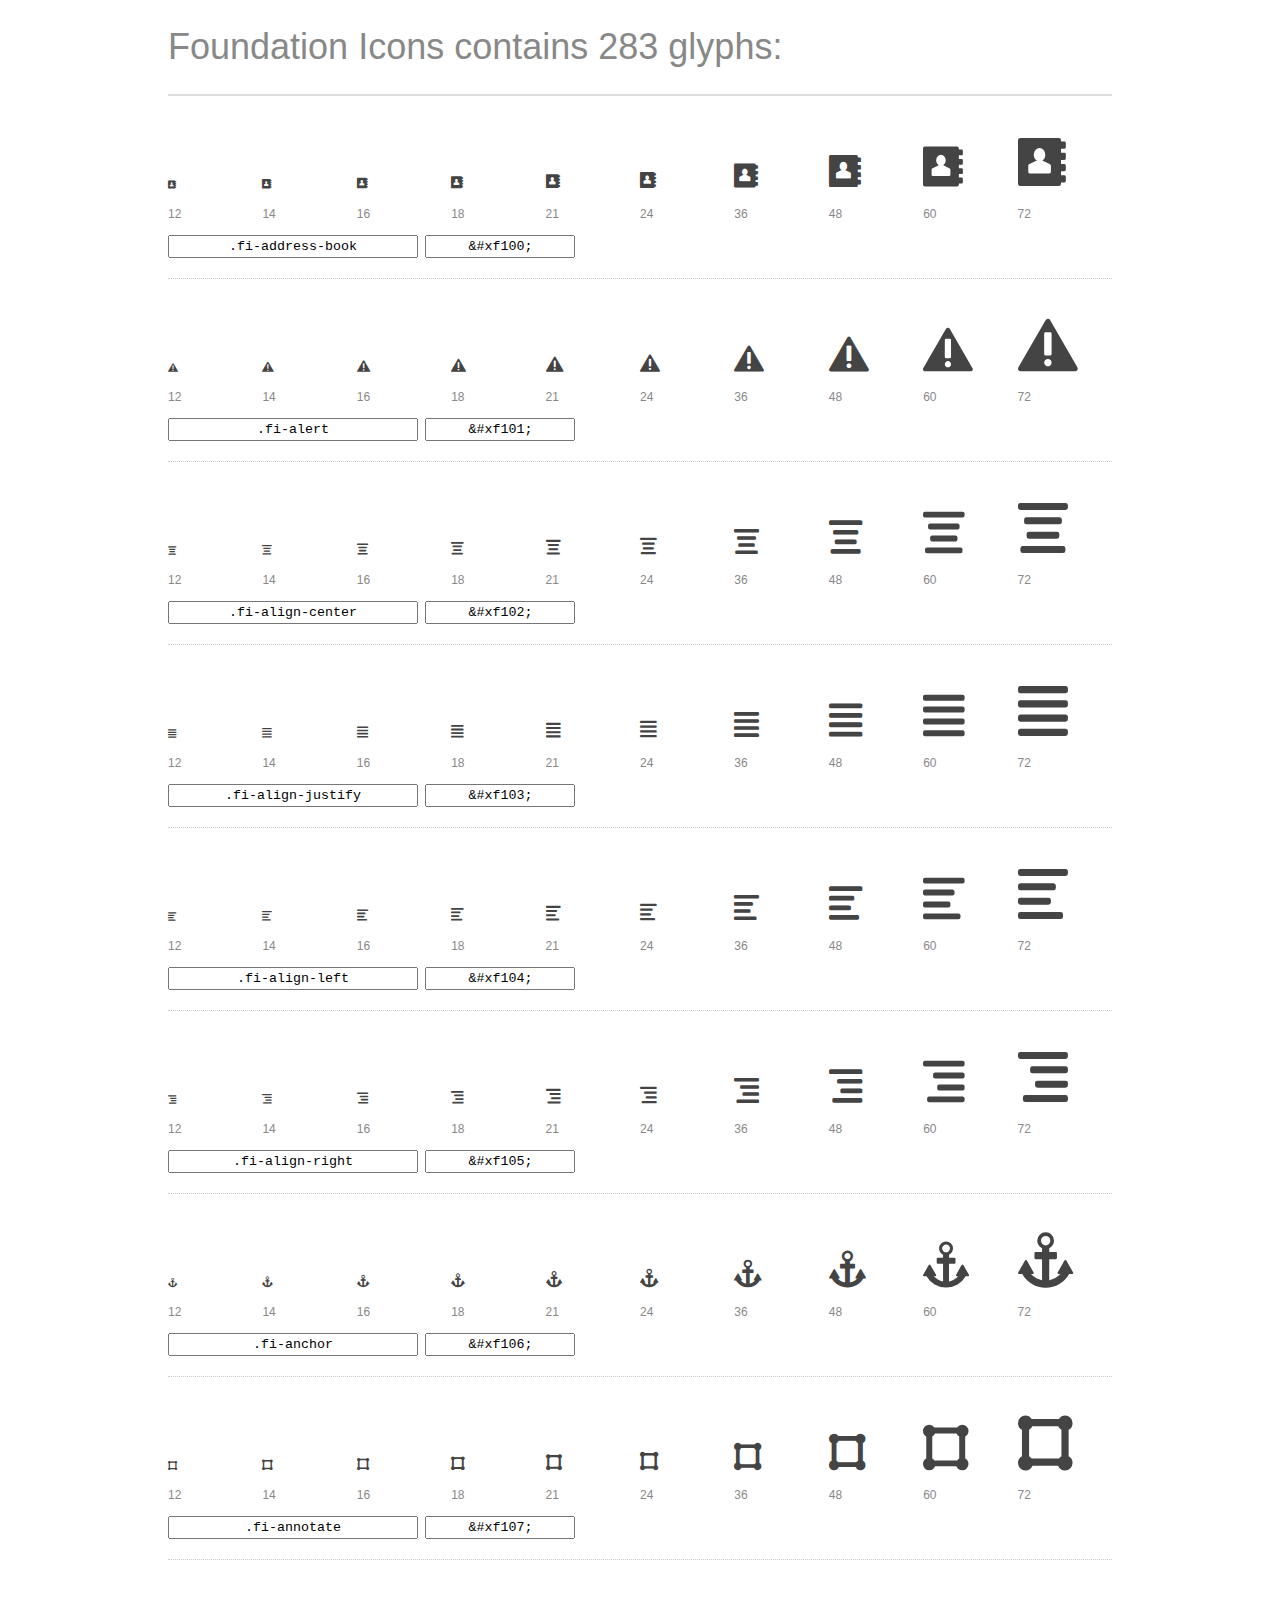
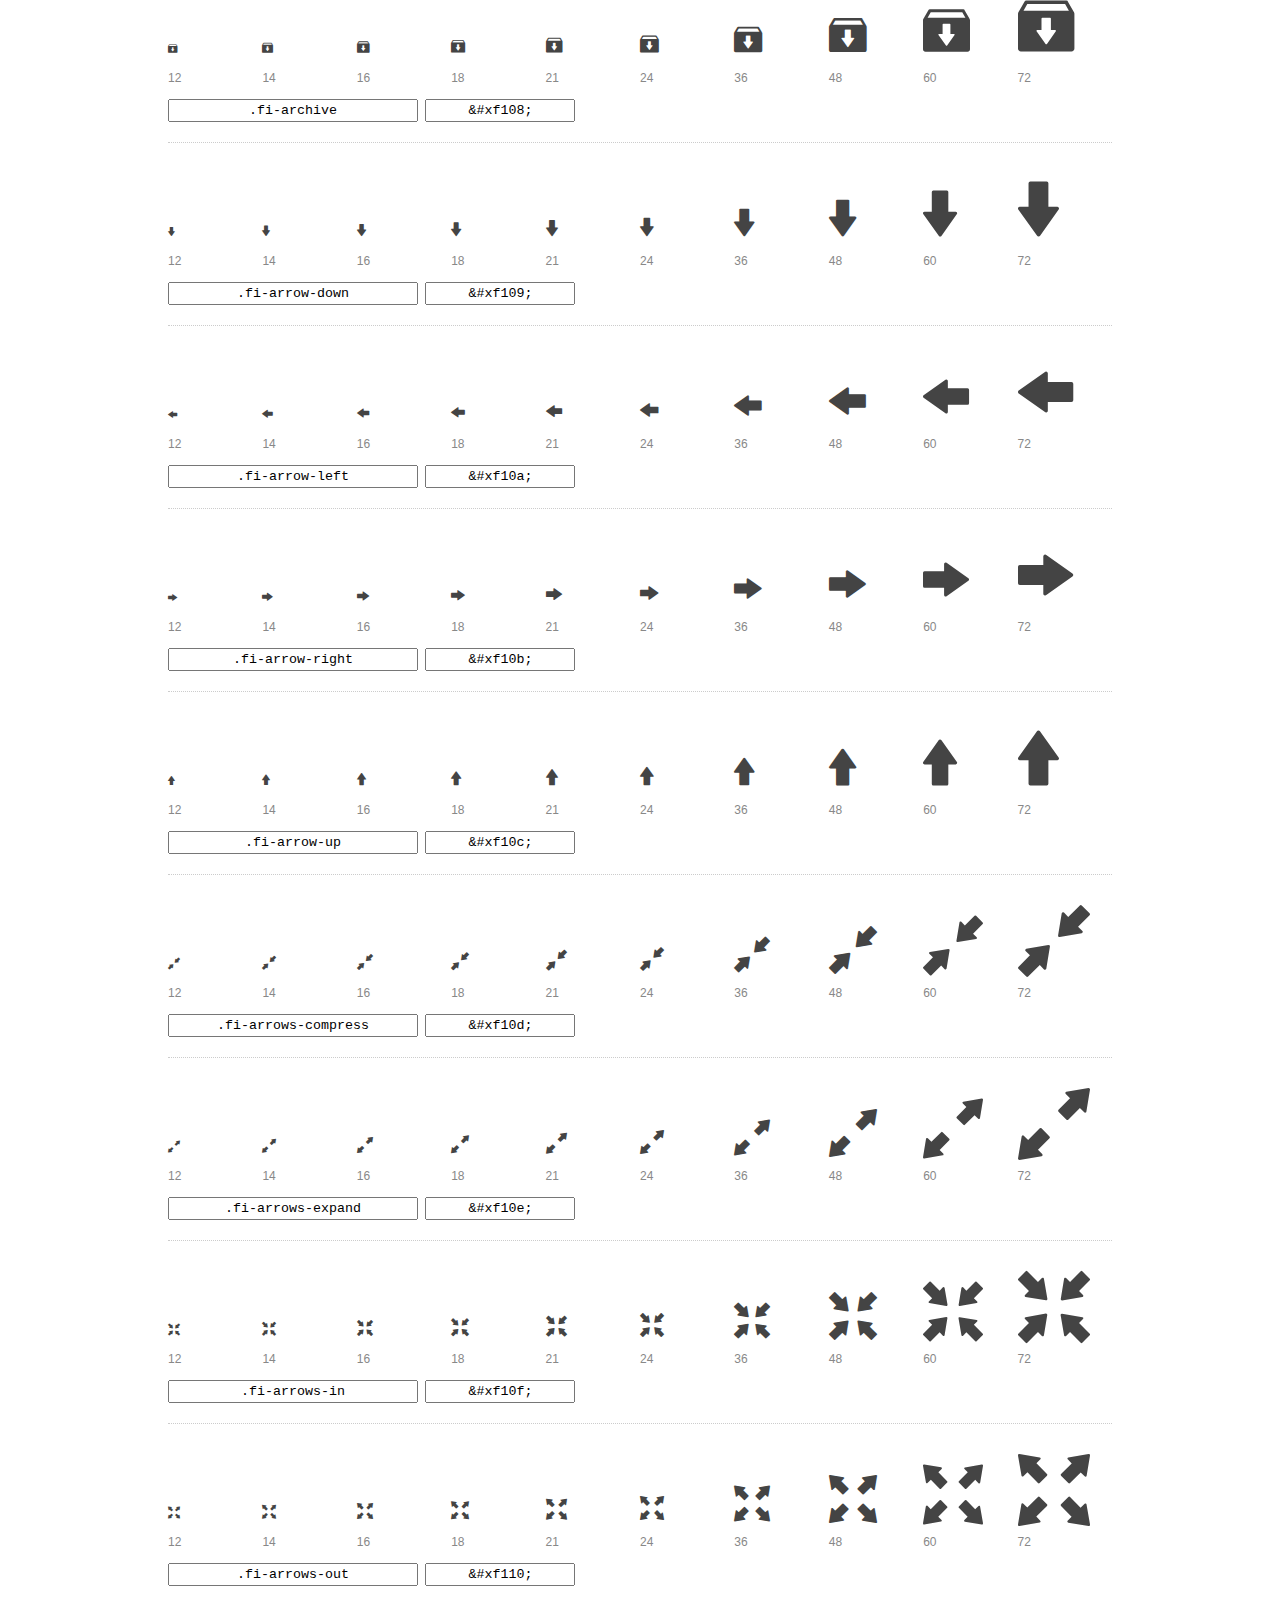
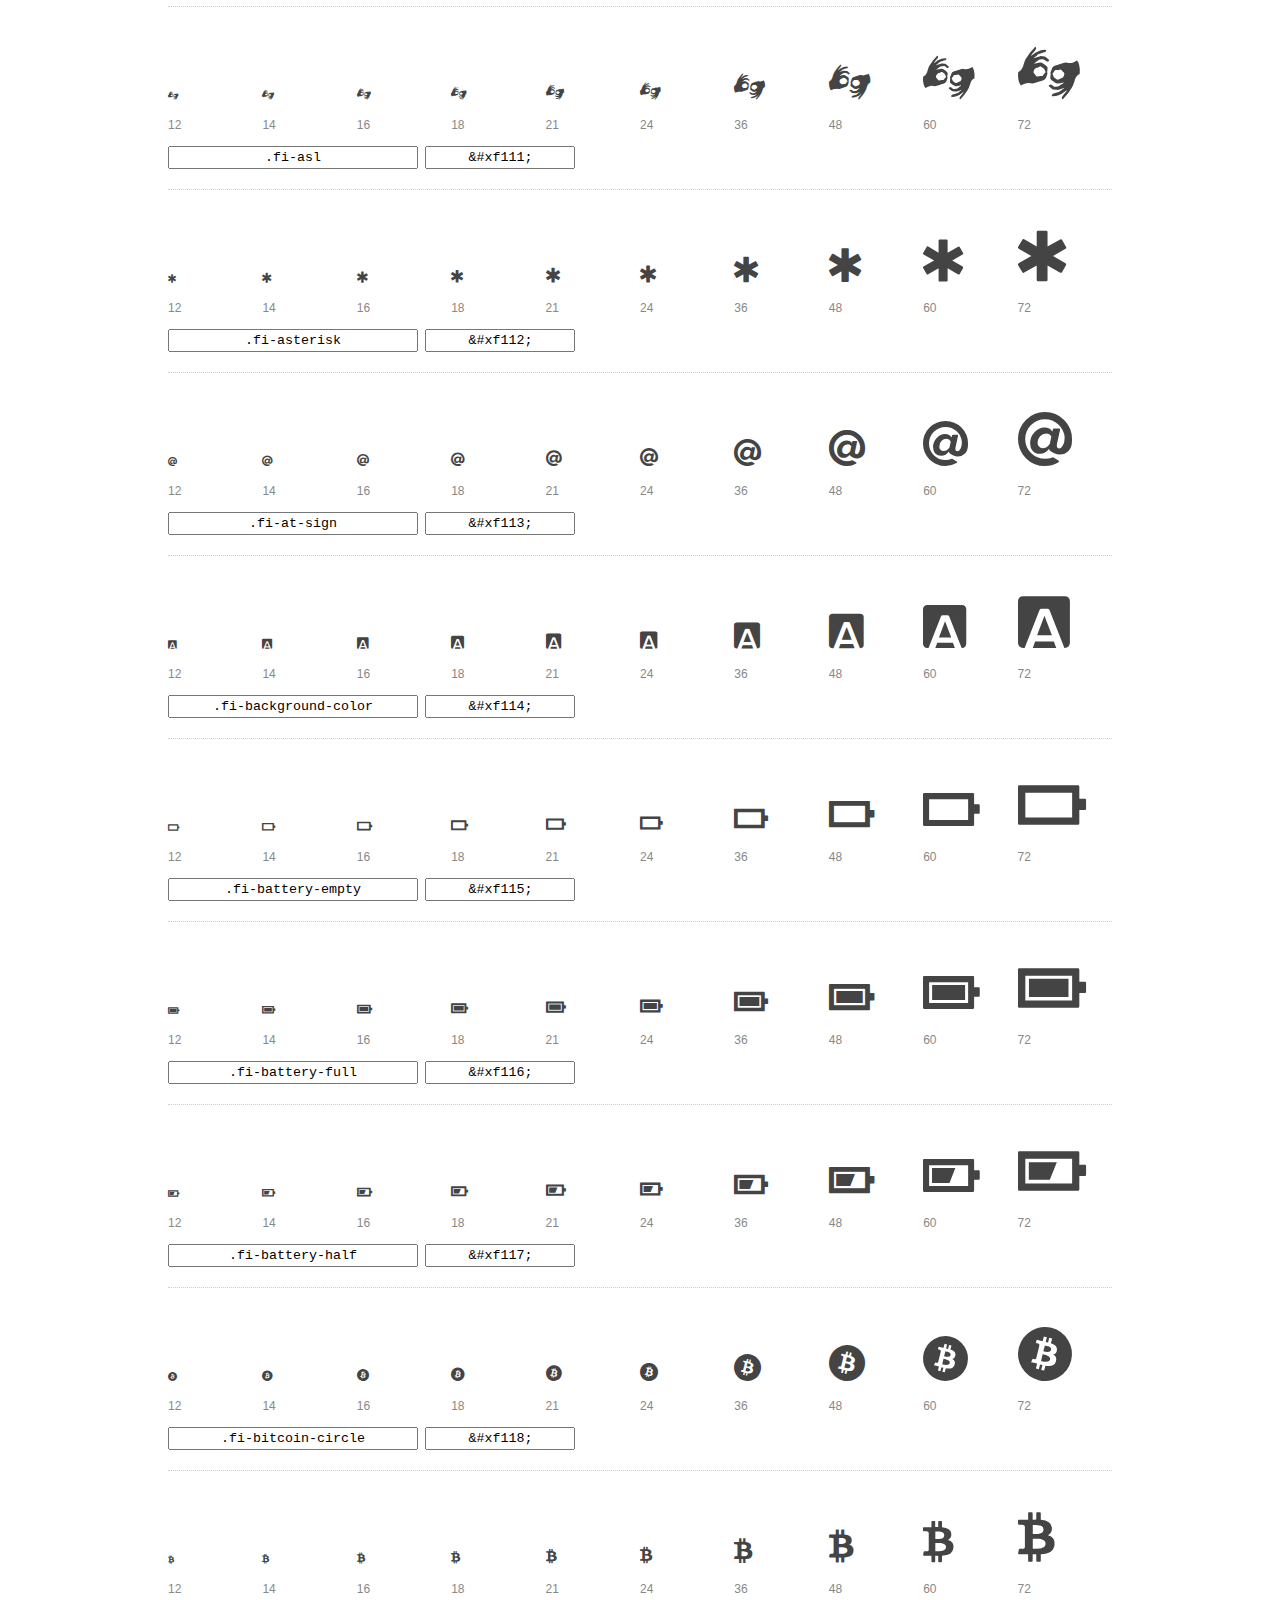
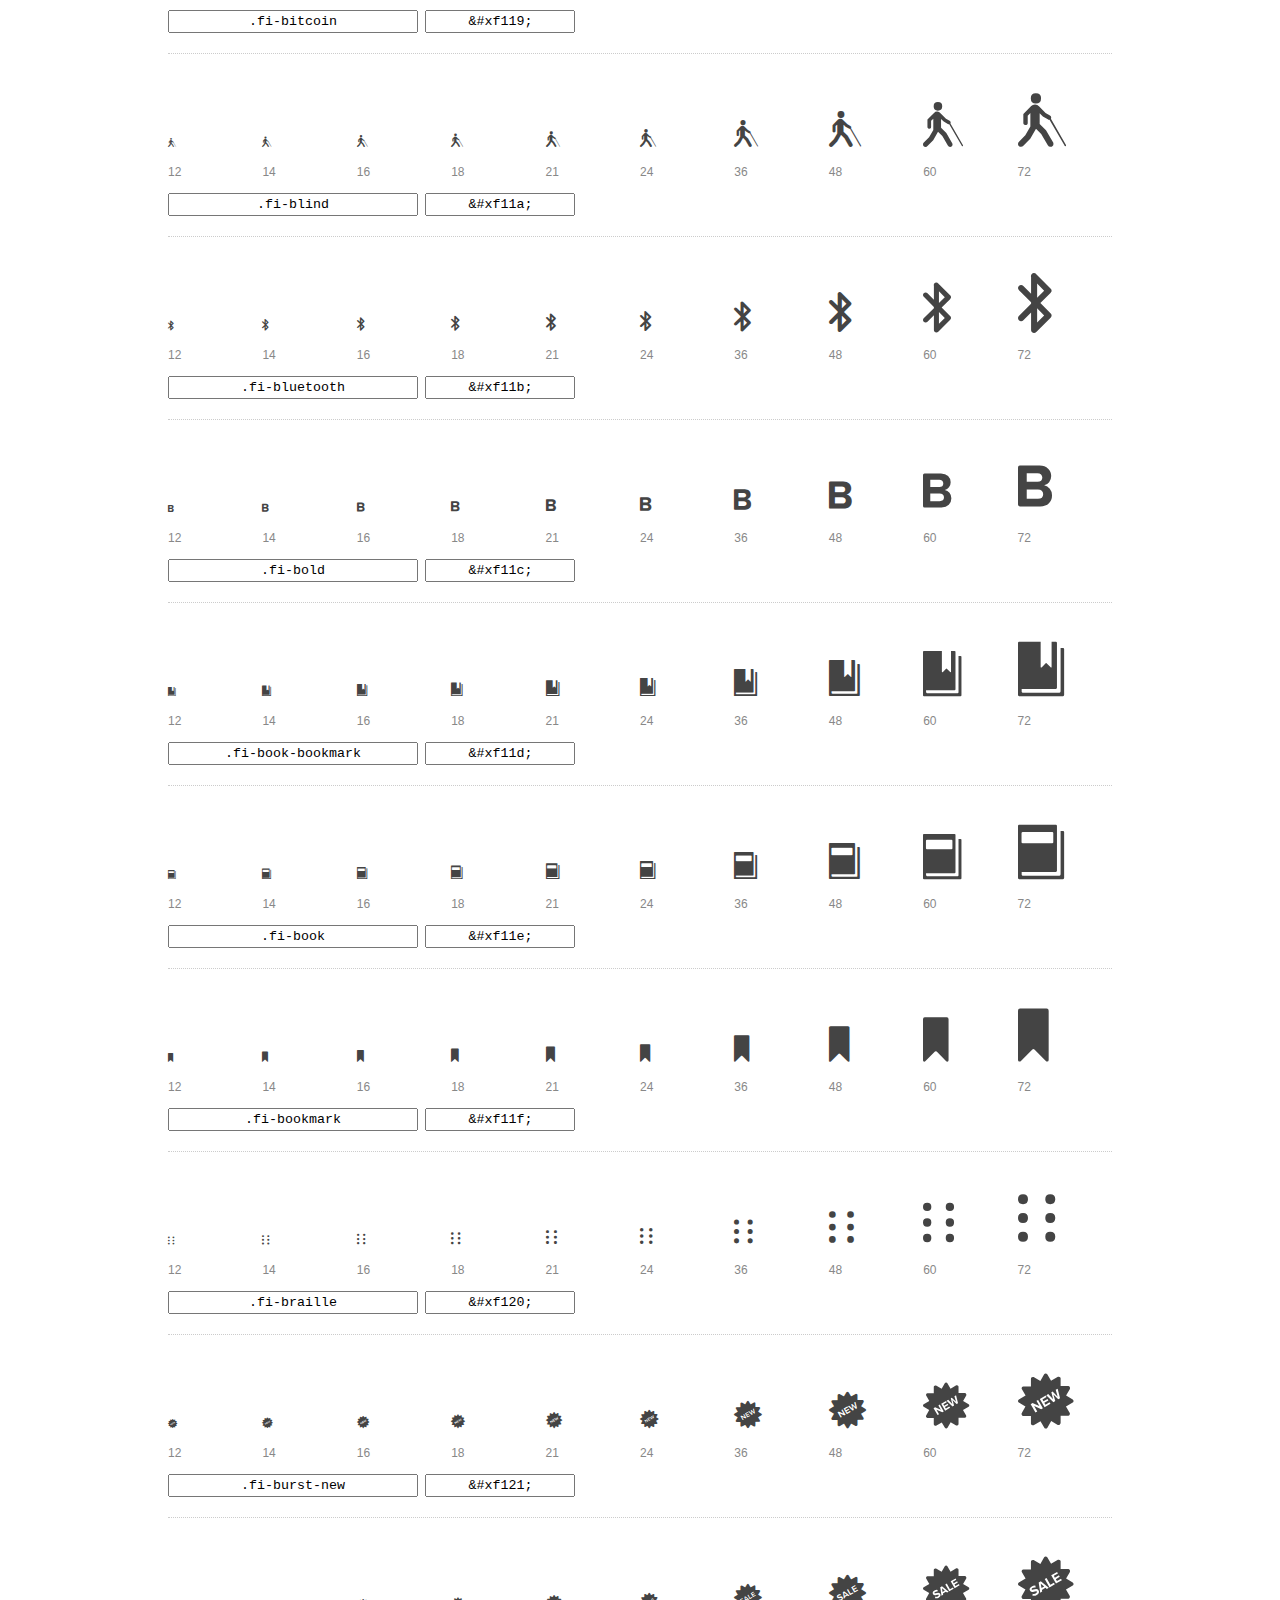
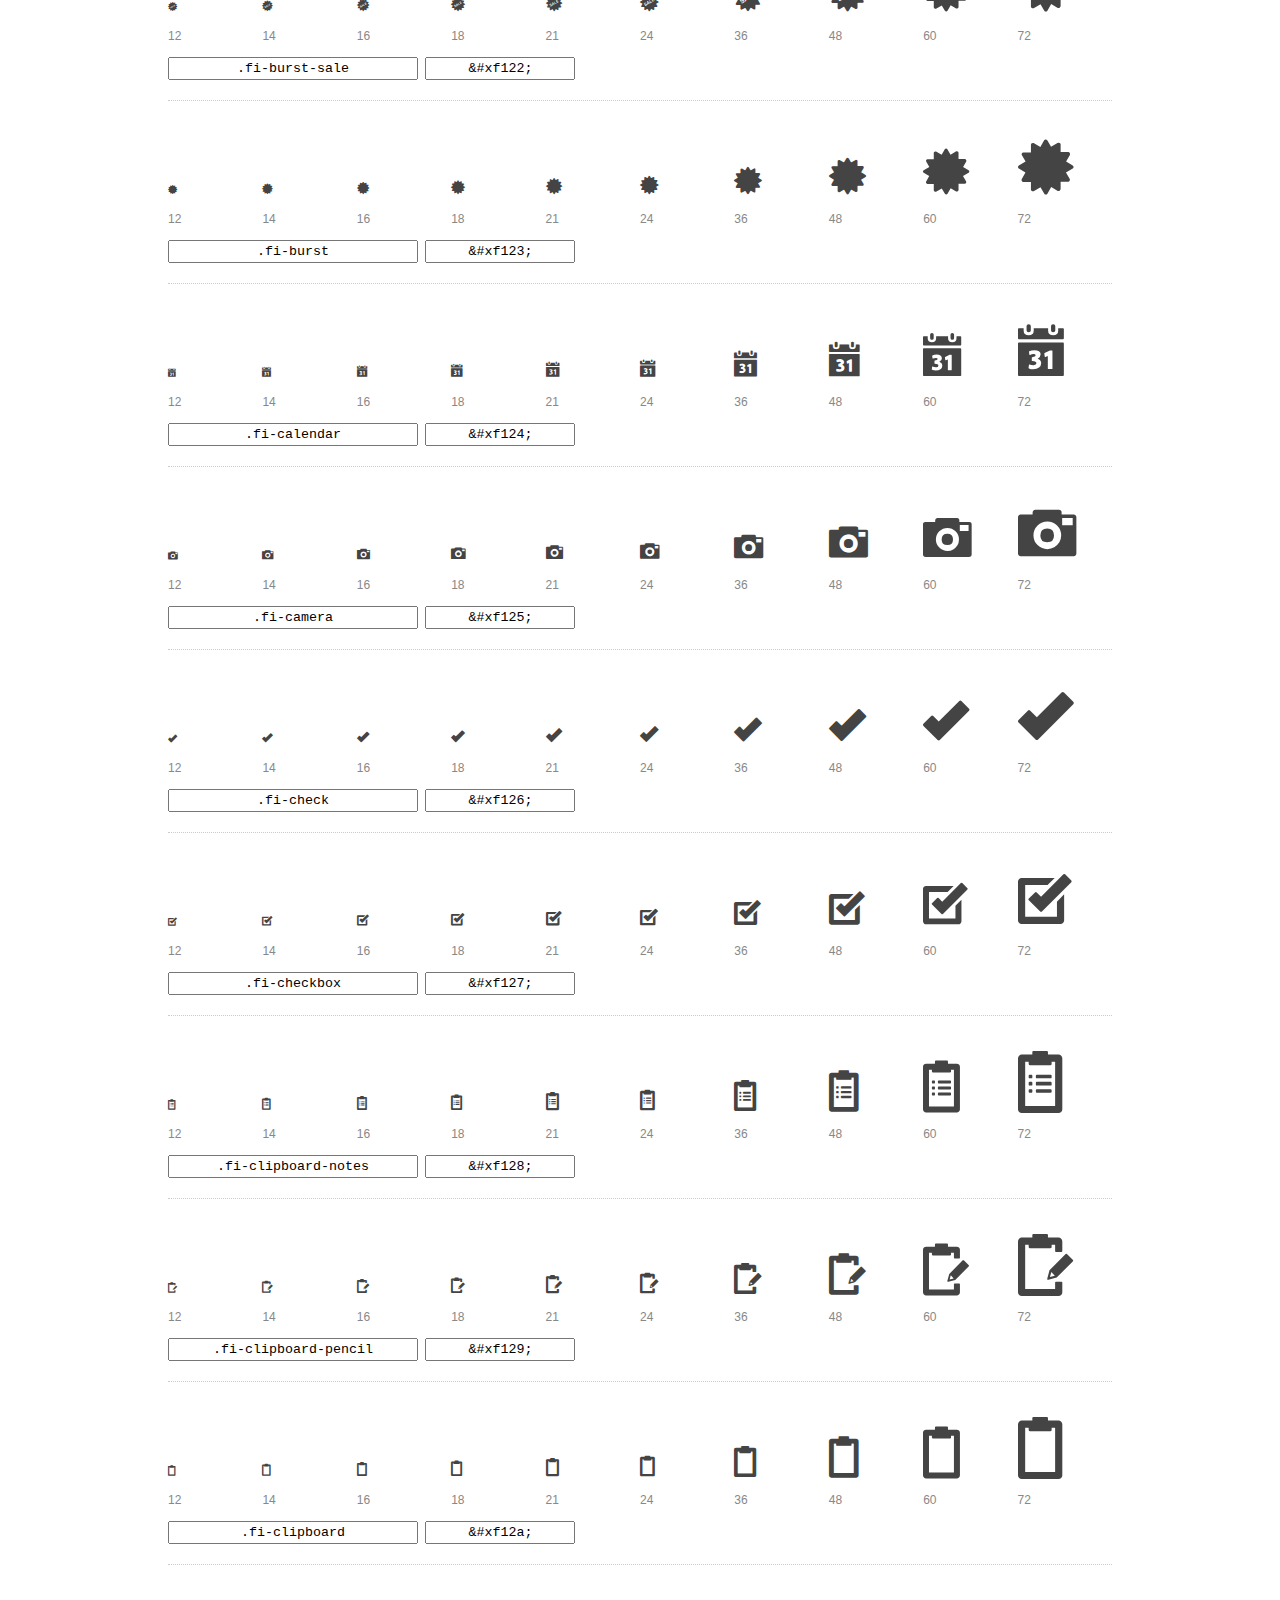
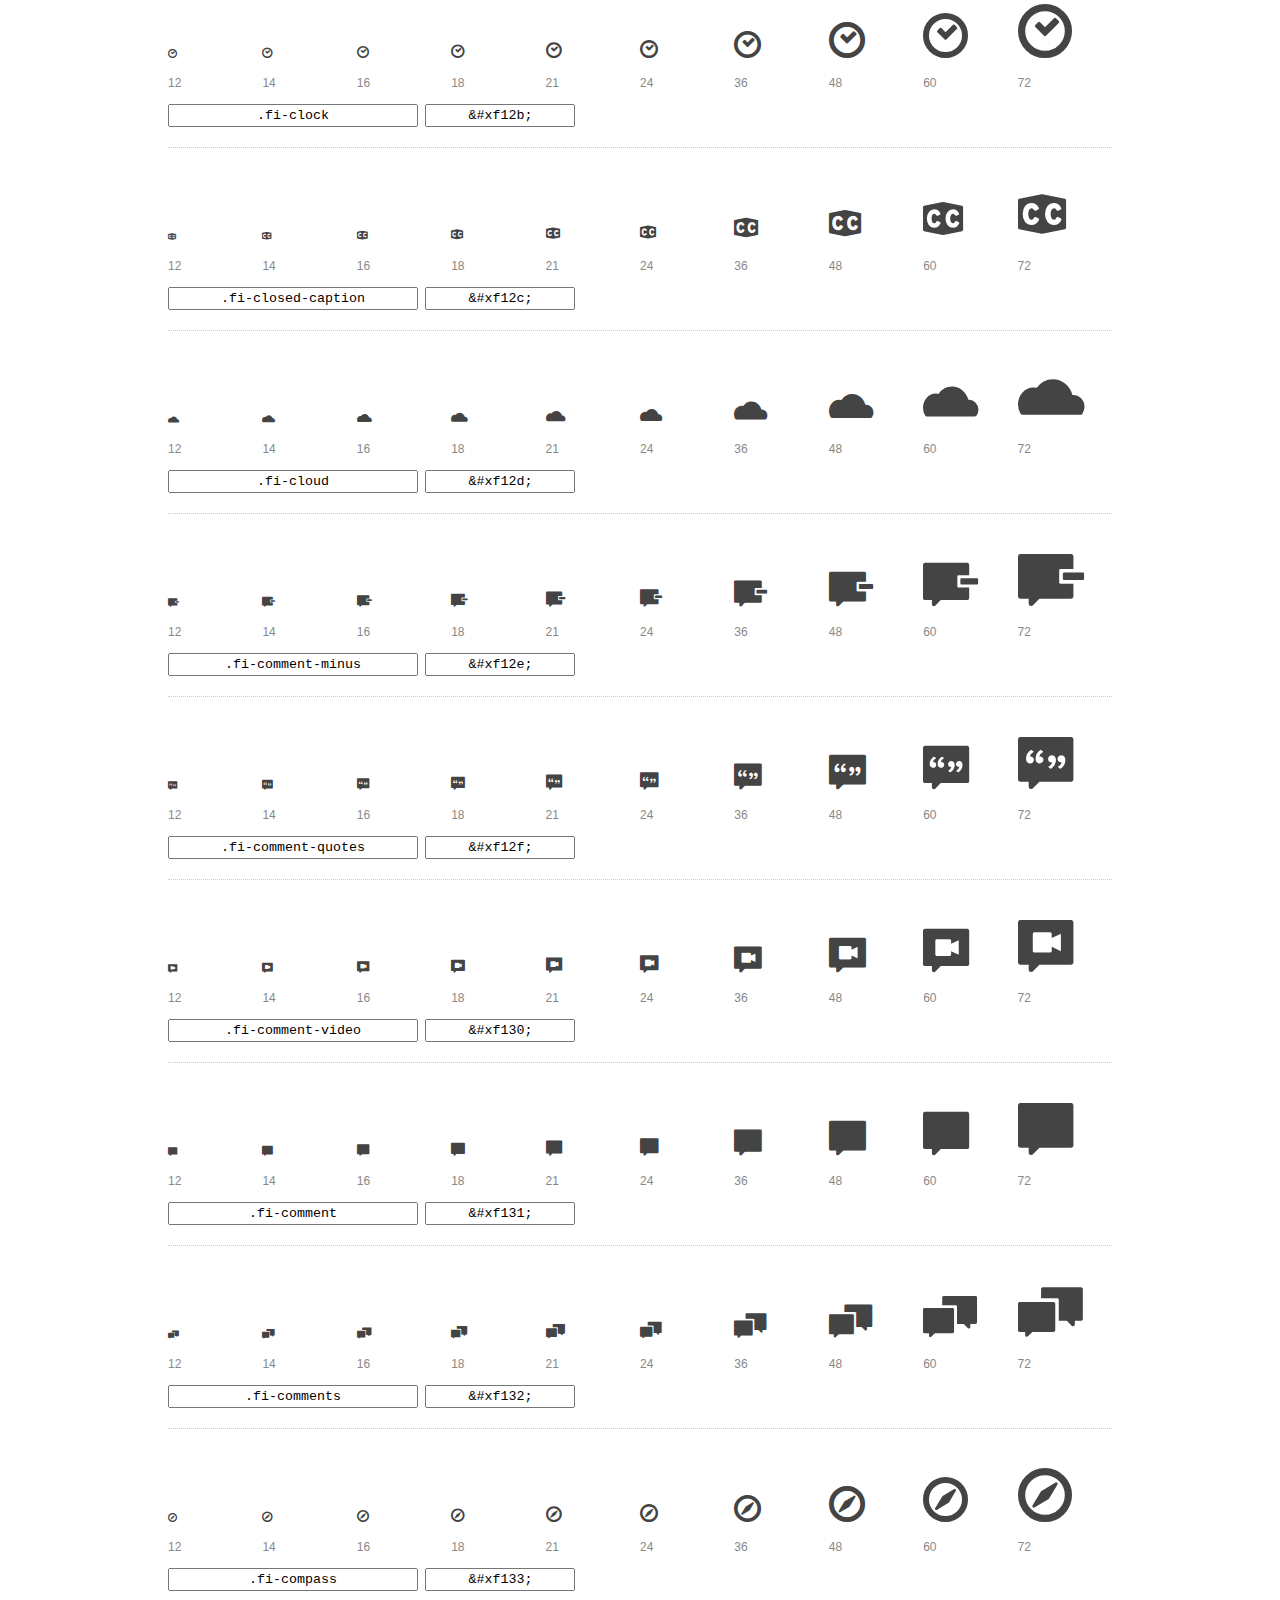
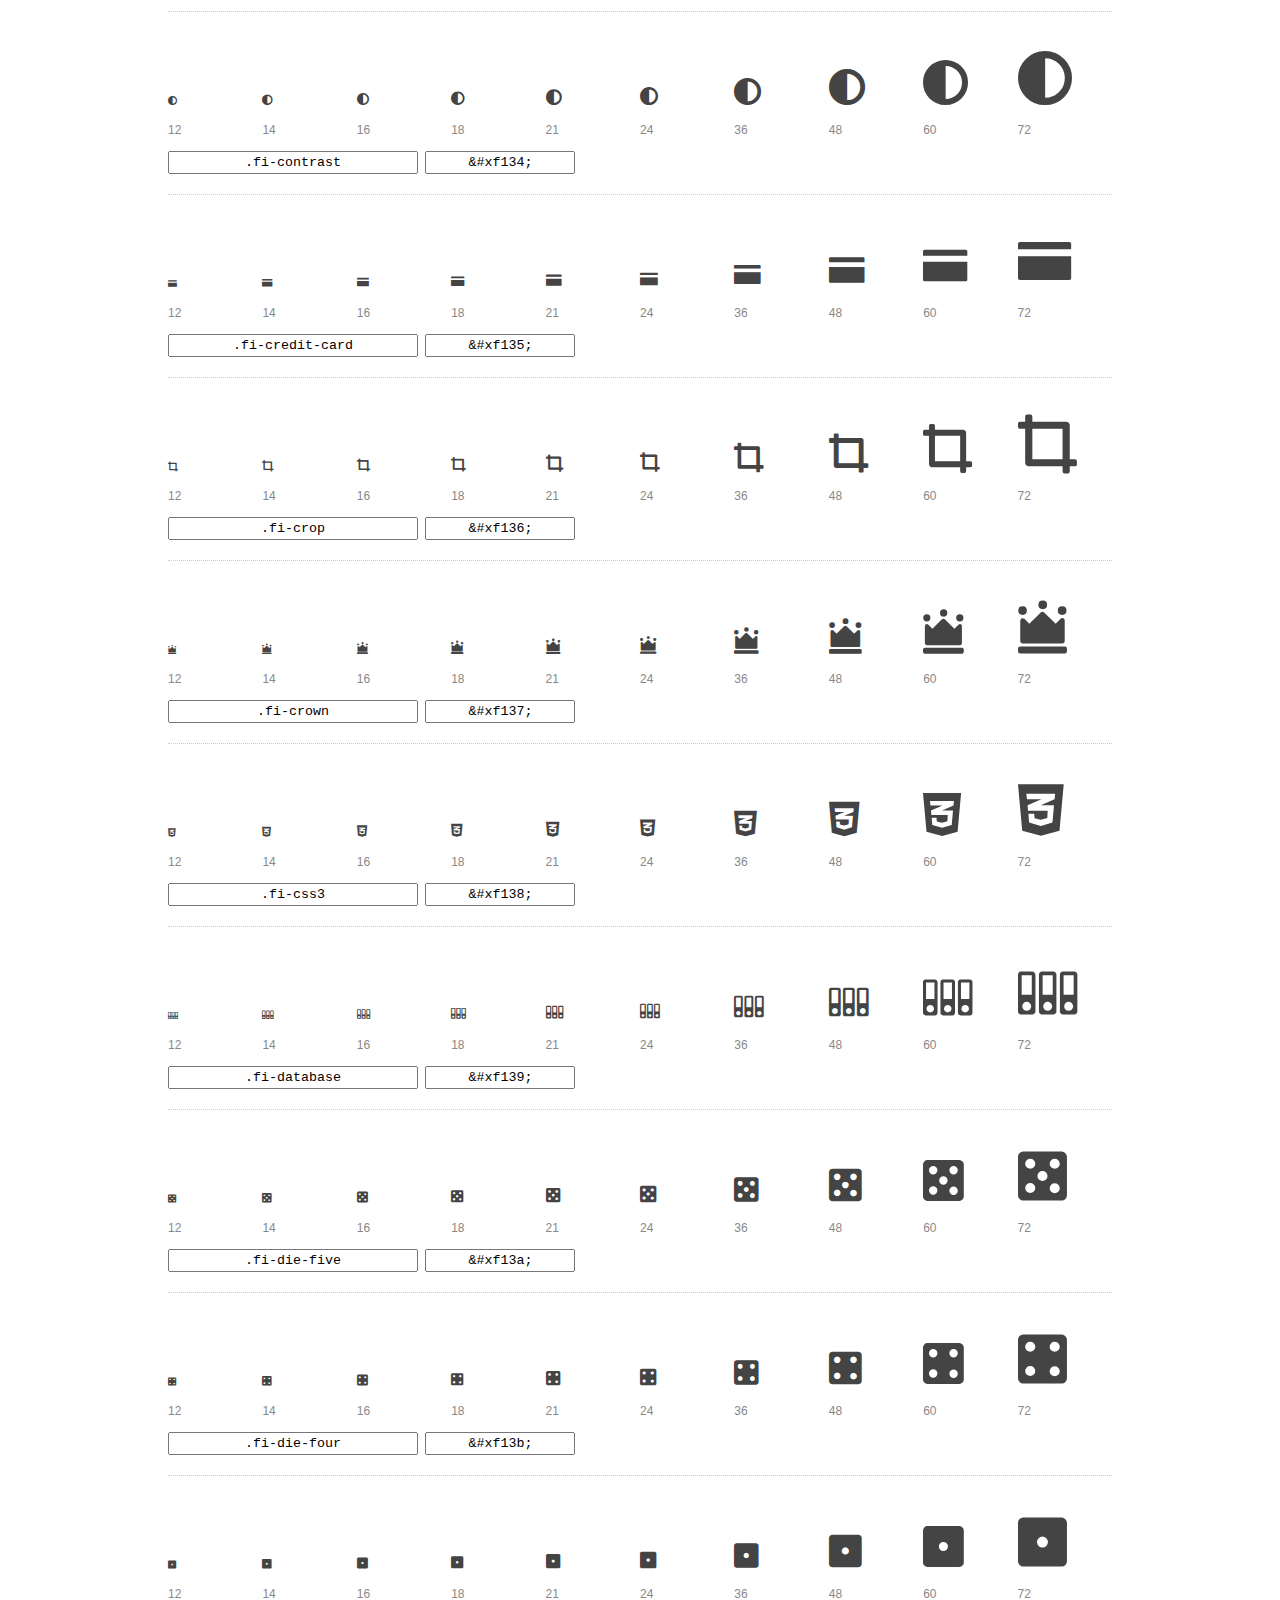
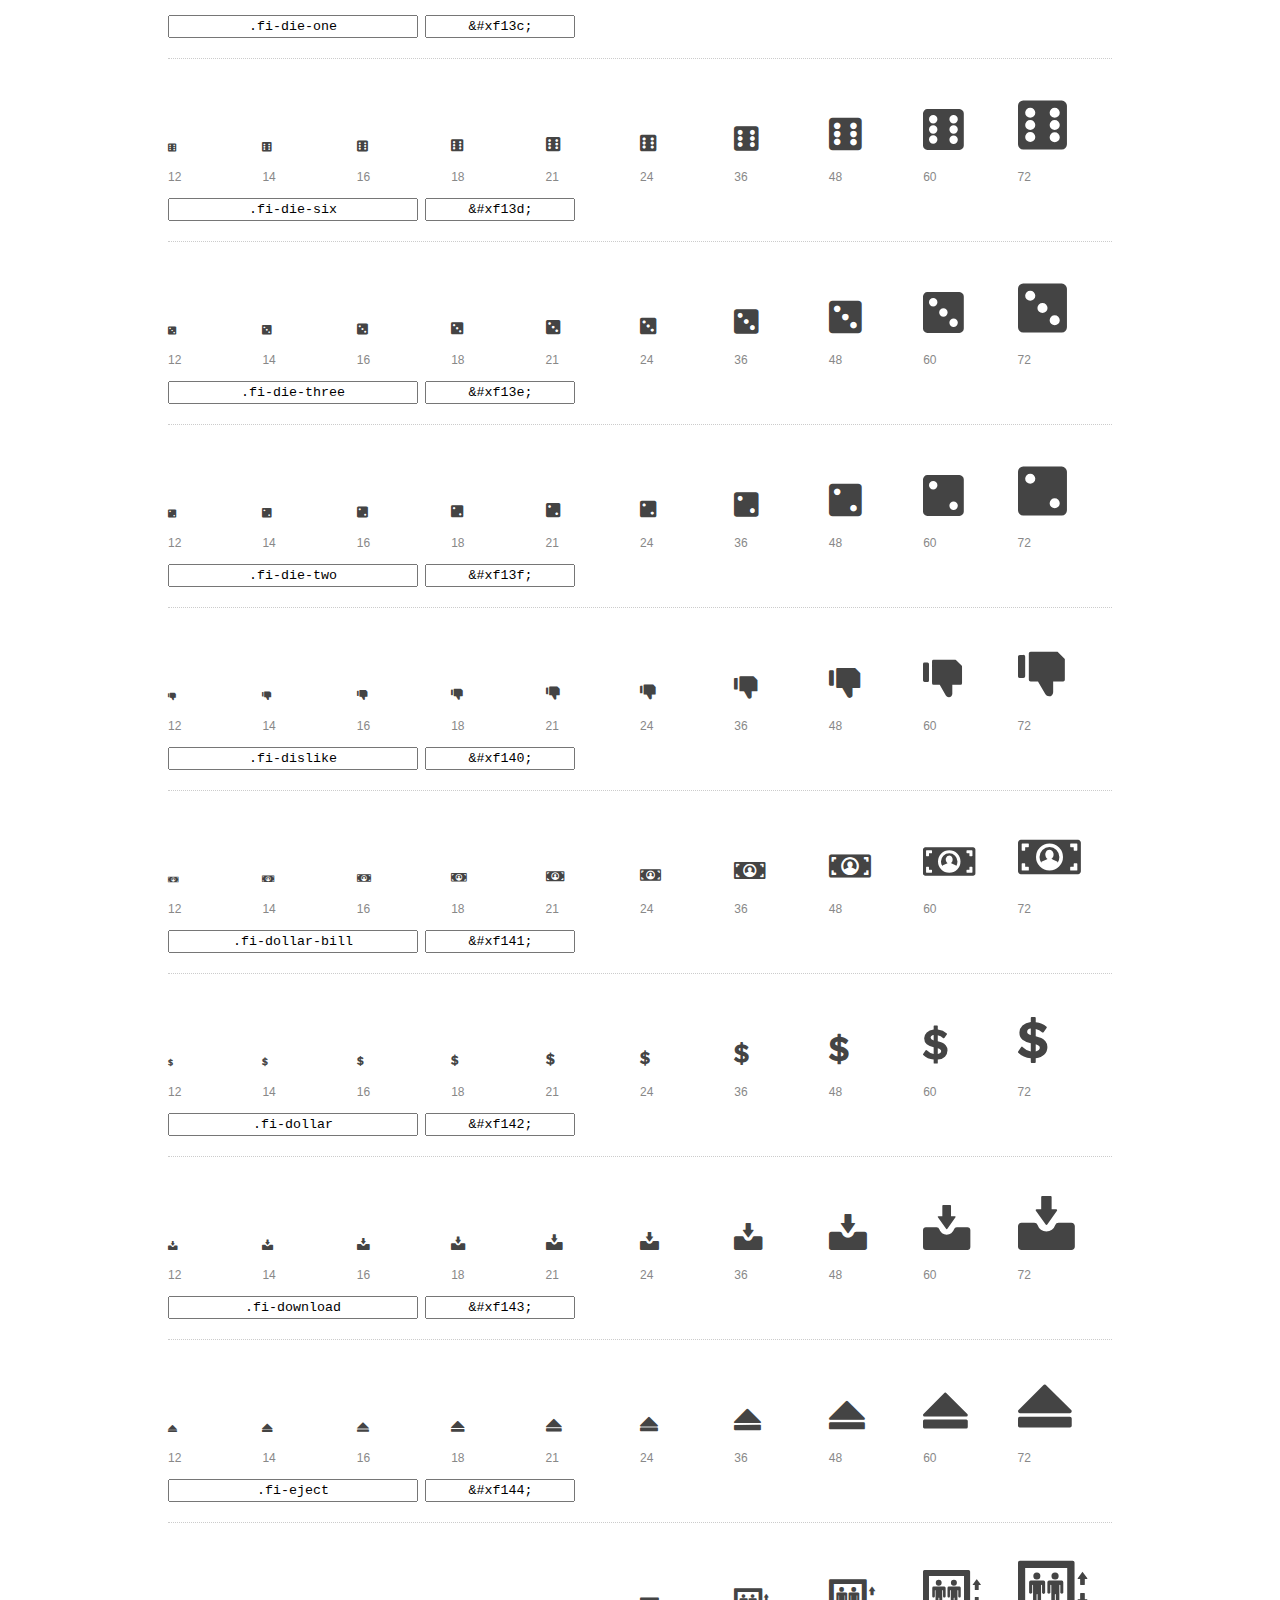
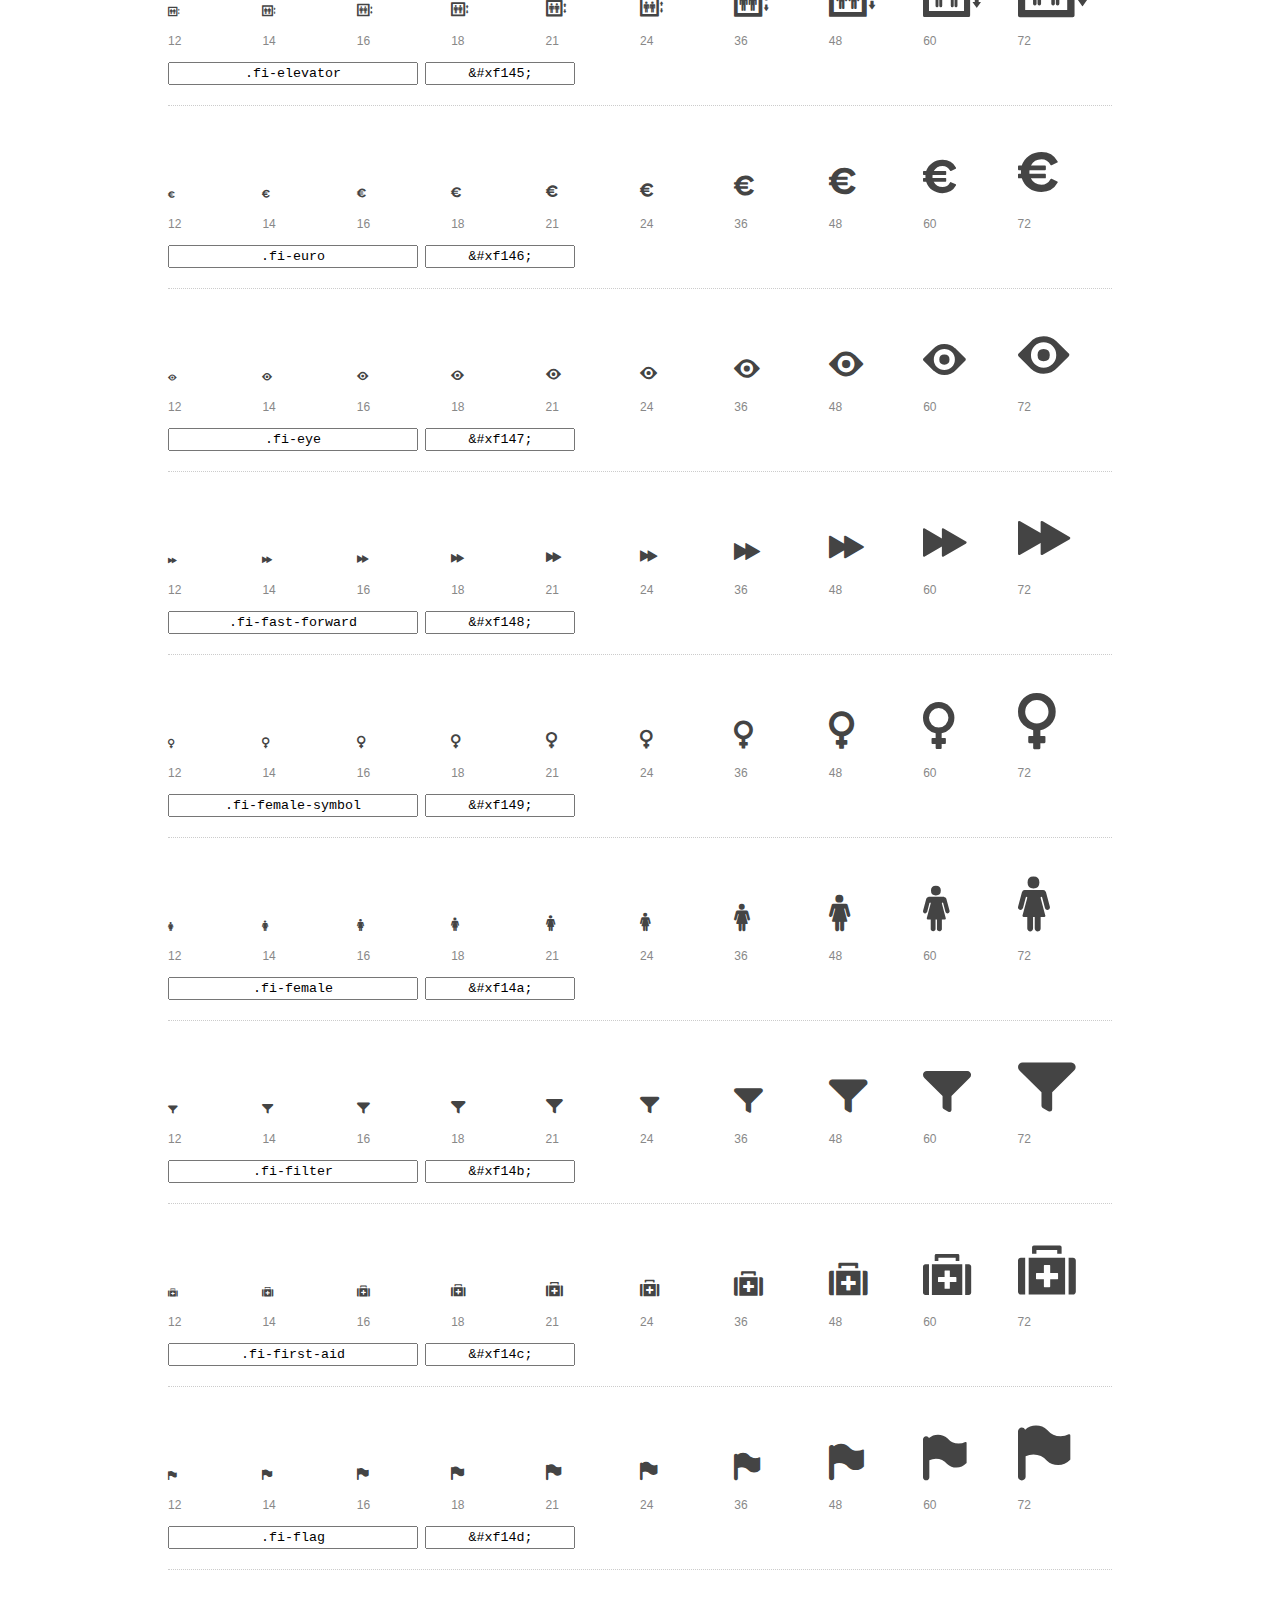
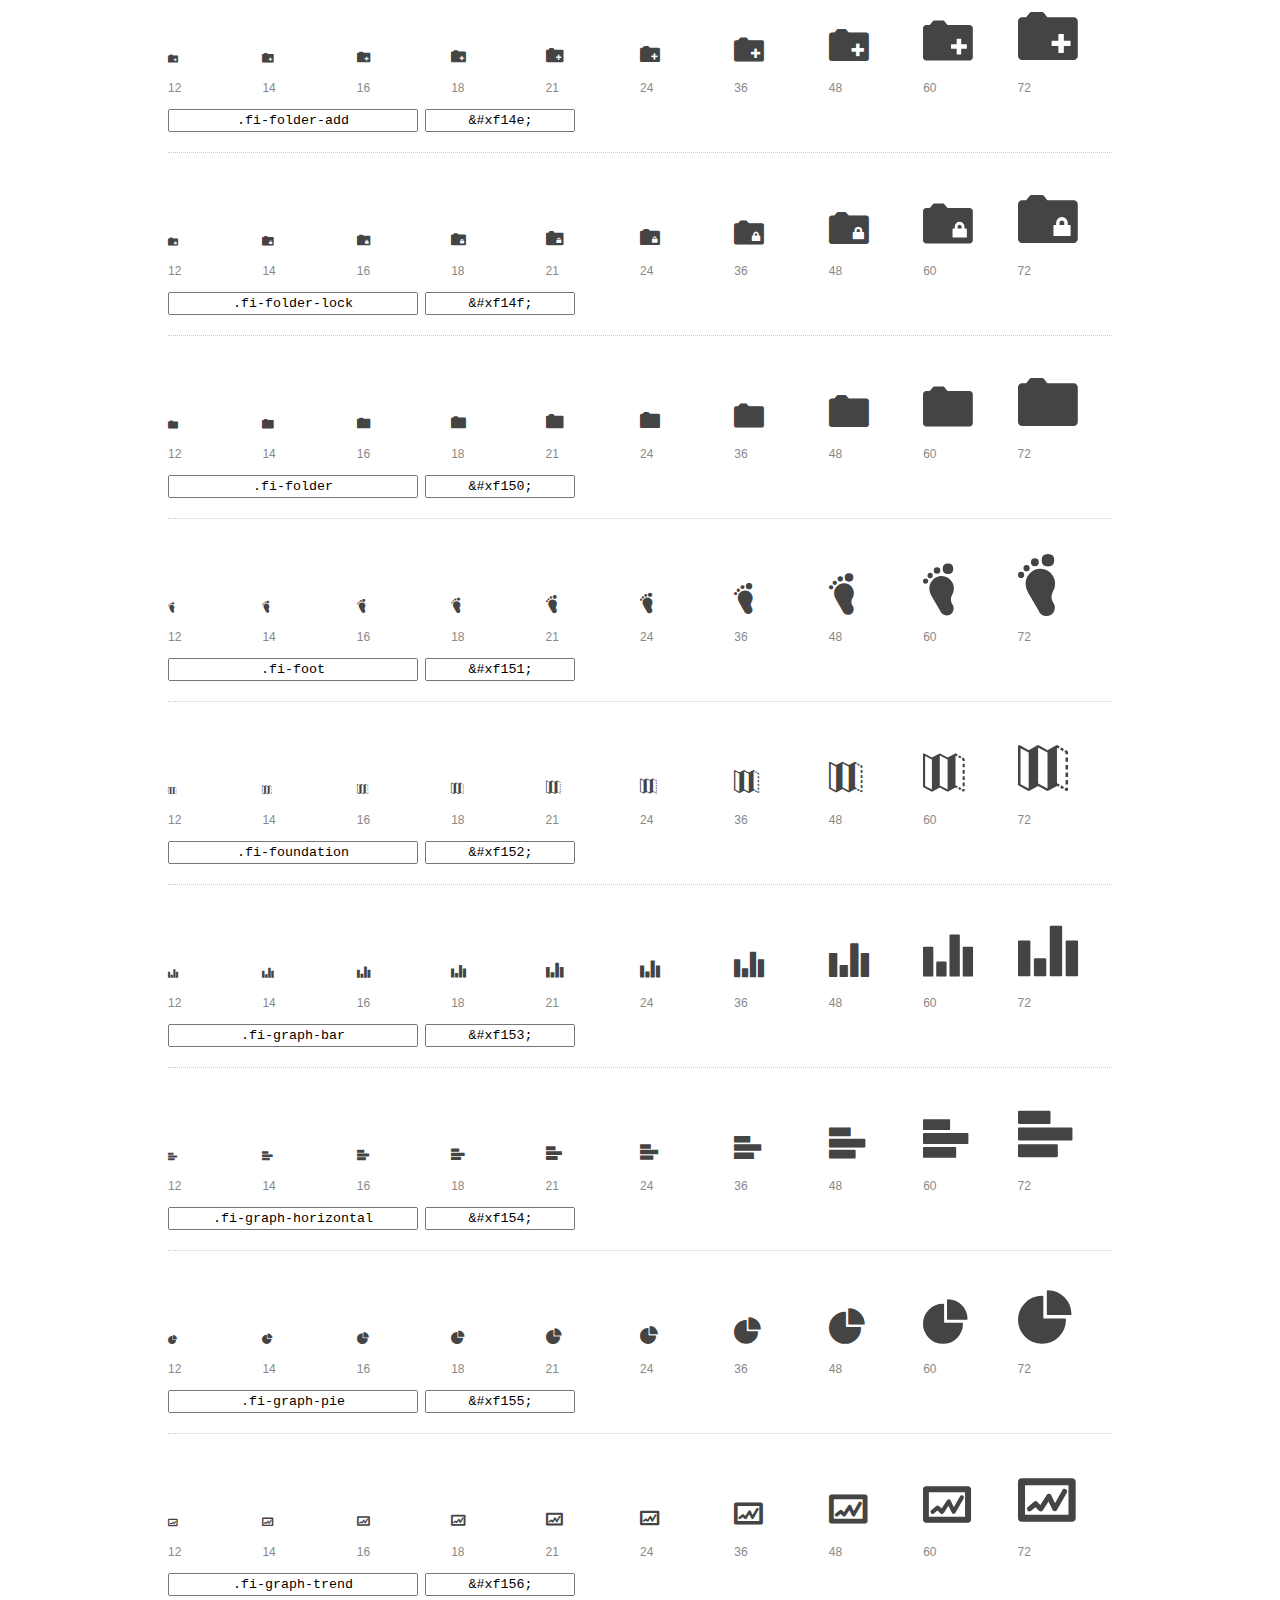
<file: fonts/preview.html>
<!DOCTYPE html>
<html>
  <head>
    <title>Foundation Icons glyphs preview</title>
    <link rel="stylesheet" href="foundation-icons.css" />

    <style>
      * {
        -moz-box-sizing: border-box;
        -webkit-box-sizing: border-box;
        box-sizing: border-box;
        margin: 0;
        padding: 0;
      }

      body {
        background: #fff;
        color: #444;
        font: 16px/1.5 "Helvetica Neue", Helvetica, Arial, sans-serif;
      }

      a, 
      a:visited {
        color: #888;
        text-decoration: underline;
      }
      a:hover, 
      a:focus { color: #000; }

      h1 {
        border-bottom: 2px solid #ddd;
        color: #888;
        font-size: 36px;
        font-weight: 300;
        margin-bottom: 20px;
        padding: 20px 0;
      }

      .container {
        margin: 0 auto;
        min-width: 880px;
        padding: 0 40px;
        width: 80%;
      }

      .glyph {
        border-bottom: 1px dotted #ccc;
        padding: 10px 0 20px;
        margin-bottom: 20px;
      }

      .preview-glyphs { vertical-align: bottom; } 

      .preview-scale { 
        color: #888;
        font-size: 12px; 
        margin-top: 5px;
      }

      .step {
        display: inline-block;
        line-height: 1;
        width: 10%;
      }

      
      .size-12 { font-size: 12px; }
      
      .size-14 { font-size: 14px; }
      
      .size-16 { font-size: 16px; }
      
      .size-18 { font-size: 18px; }
      
      .size-21 { font-size: 21px; }
      
      .size-24 { font-size: 24px; }
      
      .size-36 { font-size: 36px; }
      
      .size-48 { font-size: 48px; }
      
      .size-60 { font-size: 60px; }
      
      .size-72 { font-size: 72px; }
      

      .usage { margin-top: 10px; }

      .usage input {
        font-family: monospace;
        margin-right: 3px;
        padding: 2px 5px;
        text-align: center;
      }

      .usage .point { width: 150px; }

      .usage .class { width: 250px; }

      .footer {
        color: #888;
        font-size: 12px;
        padding: 20px 0;
      }
    </style>

    <!--[if lte IE 8]><script src="http://html5shiv.googlecode.com/svn/trunk/html5.js"></script><![endif]-->
  </head>

  <body>
    <div class="container">
      <h1>Foundation Icons contains 283 glyphs:</h1> 

      
      <div class="glyph">
        <div class="preview-glyphs">
          <i class="step fi-address-book size-12"></i><i class="step fi-address-book size-14"></i><i class="step fi-address-book size-16"></i><i class="step fi-address-book size-18"></i><i class="step fi-address-book size-21"></i><i class="step fi-address-book size-24"></i><i class="step fi-address-book size-36"></i><i class="step fi-address-book size-48"></i><i class="step fi-address-book size-60"></i><i class="step fi-address-book size-72"></i>
        </div>
        <div class="preview-scale">
          <span class="step">12</span><span class="step">14</span><span class="step">16</span><span class="step">18</span><span class="step">21</span><span class="step">24</span><span class="step">36</span><span class="step">48</span><span class="step">60</span><span class="step">72</span> 
        </div>
        <div class="usage">
          <input class="class" type="text" readonly="readonly" onClick="this.select();" value=".fi-address-book" />
          <input class="point" type="text" readonly="readonly" onClick="this.select();" value="&amp;#xf100;" />
        </div>
      </div>
      
      <div class="glyph">
        <div class="preview-glyphs">
          <i class="step fi-alert size-12"></i><i class="step fi-alert size-14"></i><i class="step fi-alert size-16"></i><i class="step fi-alert size-18"></i><i class="step fi-alert size-21"></i><i class="step fi-alert size-24"></i><i class="step fi-alert size-36"></i><i class="step fi-alert size-48"></i><i class="step fi-alert size-60"></i><i class="step fi-alert size-72"></i>
        </div>
        <div class="preview-scale">
          <span class="step">12</span><span class="step">14</span><span class="step">16</span><span class="step">18</span><span class="step">21</span><span class="step">24</span><span class="step">36</span><span class="step">48</span><span class="step">60</span><span class="step">72</span> 
        </div>
        <div class="usage">
          <input class="class" type="text" readonly="readonly" onClick="this.select();" value=".fi-alert" />
          <input class="point" type="text" readonly="readonly" onClick="this.select();" value="&amp;#xf101;" />
        </div>
      </div>
      
      <div class="glyph">
        <div class="preview-glyphs">
          <i class="step fi-align-center size-12"></i><i class="step fi-align-center size-14"></i><i class="step fi-align-center size-16"></i><i class="step fi-align-center size-18"></i><i class="step fi-align-center size-21"></i><i class="step fi-align-center size-24"></i><i class="step fi-align-center size-36"></i><i class="step fi-align-center size-48"></i><i class="step fi-align-center size-60"></i><i class="step fi-align-center size-72"></i>
        </div>
        <div class="preview-scale">
          <span class="step">12</span><span class="step">14</span><span class="step">16</span><span class="step">18</span><span class="step">21</span><span class="step">24</span><span class="step">36</span><span class="step">48</span><span class="step">60</span><span class="step">72</span> 
        </div>
        <div class="usage">
          <input class="class" type="text" readonly="readonly" onClick="this.select();" value=".fi-align-center" />
          <input class="point" type="text" readonly="readonly" onClick="this.select();" value="&amp;#xf102;" />
        </div>
      </div>
      
      <div class="glyph">
        <div class="preview-glyphs">
          <i class="step fi-align-justify size-12"></i><i class="step fi-align-justify size-14"></i><i class="step fi-align-justify size-16"></i><i class="step fi-align-justify size-18"></i><i class="step fi-align-justify size-21"></i><i class="step fi-align-justify size-24"></i><i class="step fi-align-justify size-36"></i><i class="step fi-align-justify size-48"></i><i class="step fi-align-justify size-60"></i><i class="step fi-align-justify size-72"></i>
        </div>
        <div class="preview-scale">
          <span class="step">12</span><span class="step">14</span><span class="step">16</span><span class="step">18</span><span class="step">21</span><span class="step">24</span><span class="step">36</span><span class="step">48</span><span class="step">60</span><span class="step">72</span> 
        </div>
        <div class="usage">
          <input class="class" type="text" readonly="readonly" onClick="this.select();" value=".fi-align-justify" />
          <input class="point" type="text" readonly="readonly" onClick="this.select();" value="&amp;#xf103;" />
        </div>
      </div>
      
      <div class="glyph">
        <div class="preview-glyphs">
          <i class="step fi-align-left size-12"></i><i class="step fi-align-left size-14"></i><i class="step fi-align-left size-16"></i><i class="step fi-align-left size-18"></i><i class="step fi-align-left size-21"></i><i class="step fi-align-left size-24"></i><i class="step fi-align-left size-36"></i><i class="step fi-align-left size-48"></i><i class="step fi-align-left size-60"></i><i class="step fi-align-left size-72"></i>
        </div>
        <div class="preview-scale">
          <span class="step">12</span><span class="step">14</span><span class="step">16</span><span class="step">18</span><span class="step">21</span><span class="step">24</span><span class="step">36</span><span class="step">48</span><span class="step">60</span><span class="step">72</span> 
        </div>
        <div class="usage">
          <input class="class" type="text" readonly="readonly" onClick="this.select();" value=".fi-align-left" />
          <input class="point" type="text" readonly="readonly" onClick="this.select();" value="&amp;#xf104;" />
        </div>
      </div>
      
      <div class="glyph">
        <div class="preview-glyphs">
          <i class="step fi-align-right size-12"></i><i class="step fi-align-right size-14"></i><i class="step fi-align-right size-16"></i><i class="step fi-align-right size-18"></i><i class="step fi-align-right size-21"></i><i class="step fi-align-right size-24"></i><i class="step fi-align-right size-36"></i><i class="step fi-align-right size-48"></i><i class="step fi-align-right size-60"></i><i class="step fi-align-right size-72"></i>
        </div>
        <div class="preview-scale">
          <span class="step">12</span><span class="step">14</span><span class="step">16</span><span class="step">18</span><span class="step">21</span><span class="step">24</span><span class="step">36</span><span class="step">48</span><span class="step">60</span><span class="step">72</span> 
        </div>
        <div class="usage">
          <input class="class" type="text" readonly="readonly" onClick="this.select();" value=".fi-align-right" />
          <input class="point" type="text" readonly="readonly" onClick="this.select();" value="&amp;#xf105;" />
        </div>
      </div>
      
      <div class="glyph">
        <div class="preview-glyphs">
          <i class="step fi-anchor size-12"></i><i class="step fi-anchor size-14"></i><i class="step fi-anchor size-16"></i><i class="step fi-anchor size-18"></i><i class="step fi-anchor size-21"></i><i class="step fi-anchor size-24"></i><i class="step fi-anchor size-36"></i><i class="step fi-anchor size-48"></i><i class="step fi-anchor size-60"></i><i class="step fi-anchor size-72"></i>
        </div>
        <div class="preview-scale">
          <span class="step">12</span><span class="step">14</span><span class="step">16</span><span class="step">18</span><span class="step">21</span><span class="step">24</span><span class="step">36</span><span class="step">48</span><span class="step">60</span><span class="step">72</span> 
        </div>
        <div class="usage">
          <input class="class" type="text" readonly="readonly" onClick="this.select();" value=".fi-anchor" />
          <input class="point" type="text" readonly="readonly" onClick="this.select();" value="&amp;#xf106;" />
        </div>
      </div>
      
      <div class="glyph">
        <div class="preview-glyphs">
          <i class="step fi-annotate size-12"></i><i class="step fi-annotate size-14"></i><i class="step fi-annotate size-16"></i><i class="step fi-annotate size-18"></i><i class="step fi-annotate size-21"></i><i class="step fi-annotate size-24"></i><i class="step fi-annotate size-36"></i><i class="step fi-annotate size-48"></i><i class="step fi-annotate size-60"></i><i class="step fi-annotate size-72"></i>
        </div>
        <div class="preview-scale">
          <span class="step">12</span><span class="step">14</span><span class="step">16</span><span class="step">18</span><span class="step">21</span><span class="step">24</span><span class="step">36</span><span class="step">48</span><span class="step">60</span><span class="step">72</span> 
        </div>
        <div class="usage">
          <input class="class" type="text" readonly="readonly" onClick="this.select();" value=".fi-annotate" />
          <input class="point" type="text" readonly="readonly" onClick="this.select();" value="&amp;#xf107;" />
        </div>
      </div>
      
      <div class="glyph">
        <div class="preview-glyphs">
          <i class="step fi-archive size-12"></i><i class="step fi-archive size-14"></i><i class="step fi-archive size-16"></i><i class="step fi-archive size-18"></i><i class="step fi-archive size-21"></i><i class="step fi-archive size-24"></i><i class="step fi-archive size-36"></i><i class="step fi-archive size-48"></i><i class="step fi-archive size-60"></i><i class="step fi-archive size-72"></i>
        </div>
        <div class="preview-scale">
          <span class="step">12</span><span class="step">14</span><span class="step">16</span><span class="step">18</span><span class="step">21</span><span class="step">24</span><span class="step">36</span><span class="step">48</span><span class="step">60</span><span class="step">72</span> 
        </div>
        <div class="usage">
          <input class="class" type="text" readonly="readonly" onClick="this.select();" value=".fi-archive" />
          <input class="point" type="text" readonly="readonly" onClick="this.select();" value="&amp;#xf108;" />
        </div>
      </div>
      
      <div class="glyph">
        <div class="preview-glyphs">
          <i class="step fi-arrow-down size-12"></i><i class="step fi-arrow-down size-14"></i><i class="step fi-arrow-down size-16"></i><i class="step fi-arrow-down size-18"></i><i class="step fi-arrow-down size-21"></i><i class="step fi-arrow-down size-24"></i><i class="step fi-arrow-down size-36"></i><i class="step fi-arrow-down size-48"></i><i class="step fi-arrow-down size-60"></i><i class="step fi-arrow-down size-72"></i>
        </div>
        <div class="preview-scale">
          <span class="step">12</span><span class="step">14</span><span class="step">16</span><span class="step">18</span><span class="step">21</span><span class="step">24</span><span class="step">36</span><span class="step">48</span><span class="step">60</span><span class="step">72</span> 
        </div>
        <div class="usage">
          <input class="class" type="text" readonly="readonly" onClick="this.select();" value=".fi-arrow-down" />
          <input class="point" type="text" readonly="readonly" onClick="this.select();" value="&amp;#xf109;" />
        </div>
      </div>
      
      <div class="glyph">
        <div class="preview-glyphs">
          <i class="step fi-arrow-left size-12"></i><i class="step fi-arrow-left size-14"></i><i class="step fi-arrow-left size-16"></i><i class="step fi-arrow-left size-18"></i><i class="step fi-arrow-left size-21"></i><i class="step fi-arrow-left size-24"></i><i class="step fi-arrow-left size-36"></i><i class="step fi-arrow-left size-48"></i><i class="step fi-arrow-left size-60"></i><i class="step fi-arrow-left size-72"></i>
        </div>
        <div class="preview-scale">
          <span class="step">12</span><span class="step">14</span><span class="step">16</span><span class="step">18</span><span class="step">21</span><span class="step">24</span><span class="step">36</span><span class="step">48</span><span class="step">60</span><span class="step">72</span> 
        </div>
        <div class="usage">
          <input class="class" type="text" readonly="readonly" onClick="this.select();" value=".fi-arrow-left" />
          <input class="point" type="text" readonly="readonly" onClick="this.select();" value="&amp;#xf10a;" />
        </div>
      </div>
      
      <div class="glyph">
        <div class="preview-glyphs">
          <i class="step fi-arrow-right size-12"></i><i class="step fi-arrow-right size-14"></i><i class="step fi-arrow-right size-16"></i><i class="step fi-arrow-right size-18"></i><i class="step fi-arrow-right size-21"></i><i class="step fi-arrow-right size-24"></i><i class="step fi-arrow-right size-36"></i><i class="step fi-arrow-right size-48"></i><i class="step fi-arrow-right size-60"></i><i class="step fi-arrow-right size-72"></i>
        </div>
        <div class="preview-scale">
          <span class="step">12</span><span class="step">14</span><span class="step">16</span><span class="step">18</span><span class="step">21</span><span class="step">24</span><span class="step">36</span><span class="step">48</span><span class="step">60</span><span class="step">72</span> 
        </div>
        <div class="usage">
          <input class="class" type="text" readonly="readonly" onClick="this.select();" value=".fi-arrow-right" />
          <input class="point" type="text" readonly="readonly" onClick="this.select();" value="&amp;#xf10b;" />
        </div>
      </div>
      
      <div class="glyph">
        <div class="preview-glyphs">
          <i class="step fi-arrow-up size-12"></i><i class="step fi-arrow-up size-14"></i><i class="step fi-arrow-up size-16"></i><i class="step fi-arrow-up size-18"></i><i class="step fi-arrow-up size-21"></i><i class="step fi-arrow-up size-24"></i><i class="step fi-arrow-up size-36"></i><i class="step fi-arrow-up size-48"></i><i class="step fi-arrow-up size-60"></i><i class="step fi-arrow-up size-72"></i>
        </div>
        <div class="preview-scale">
          <span class="step">12</span><span class="step">14</span><span class="step">16</span><span class="step">18</span><span class="step">21</span><span class="step">24</span><span class="step">36</span><span class="step">48</span><span class="step">60</span><span class="step">72</span> 
        </div>
        <div class="usage">
          <input class="class" type="text" readonly="readonly" onClick="this.select();" value=".fi-arrow-up" />
          <input class="point" type="text" readonly="readonly" onClick="this.select();" value="&amp;#xf10c;" />
        </div>
      </div>
      
      <div class="glyph">
        <div class="preview-glyphs">
          <i class="step fi-arrows-compress size-12"></i><i class="step fi-arrows-compress size-14"></i><i class="step fi-arrows-compress size-16"></i><i class="step fi-arrows-compress size-18"></i><i class="step fi-arrows-compress size-21"></i><i class="step fi-arrows-compress size-24"></i><i class="step fi-arrows-compress size-36"></i><i class="step fi-arrows-compress size-48"></i><i class="step fi-arrows-compress size-60"></i><i class="step fi-arrows-compress size-72"></i>
        </div>
        <div class="preview-scale">
          <span class="step">12</span><span class="step">14</span><span class="step">16</span><span class="step">18</span><span class="step">21</span><span class="step">24</span><span class="step">36</span><span class="step">48</span><span class="step">60</span><span class="step">72</span> 
        </div>
        <div class="usage">
          <input class="class" type="text" readonly="readonly" onClick="this.select();" value=".fi-arrows-compress" />
          <input class="point" type="text" readonly="readonly" onClick="this.select();" value="&amp;#xf10d;" />
        </div>
      </div>
      
      <div class="glyph">
        <div class="preview-glyphs">
          <i class="step fi-arrows-expand size-12"></i><i class="step fi-arrows-expand size-14"></i><i class="step fi-arrows-expand size-16"></i><i class="step fi-arrows-expand size-18"></i><i class="step fi-arrows-expand size-21"></i><i class="step fi-arrows-expand size-24"></i><i class="step fi-arrows-expand size-36"></i><i class="step fi-arrows-expand size-48"></i><i class="step fi-arrows-expand size-60"></i><i class="step fi-arrows-expand size-72"></i>
        </div>
        <div class="preview-scale">
          <span class="step">12</span><span class="step">14</span><span class="step">16</span><span class="step">18</span><span class="step">21</span><span class="step">24</span><span class="step">36</span><span class="step">48</span><span class="step">60</span><span class="step">72</span> 
        </div>
        <div class="usage">
          <input class="class" type="text" readonly="readonly" onClick="this.select();" value=".fi-arrows-expand" />
          <input class="point" type="text" readonly="readonly" onClick="this.select();" value="&amp;#xf10e;" />
        </div>
      </div>
      
      <div class="glyph">
        <div class="preview-glyphs">
          <i class="step fi-arrows-in size-12"></i><i class="step fi-arrows-in size-14"></i><i class="step fi-arrows-in size-16"></i><i class="step fi-arrows-in size-18"></i><i class="step fi-arrows-in size-21"></i><i class="step fi-arrows-in size-24"></i><i class="step fi-arrows-in size-36"></i><i class="step fi-arrows-in size-48"></i><i class="step fi-arrows-in size-60"></i><i class="step fi-arrows-in size-72"></i>
        </div>
        <div class="preview-scale">
          <span class="step">12</span><span class="step">14</span><span class="step">16</span><span class="step">18</span><span class="step">21</span><span class="step">24</span><span class="step">36</span><span class="step">48</span><span class="step">60</span><span class="step">72</span> 
        </div>
        <div class="usage">
          <input class="class" type="text" readonly="readonly" onClick="this.select();" value=".fi-arrows-in" />
          <input class="point" type="text" readonly="readonly" onClick="this.select();" value="&amp;#xf10f;" />
        </div>
      </div>
      
      <div class="glyph">
        <div class="preview-glyphs">
          <i class="step fi-arrows-out size-12"></i><i class="step fi-arrows-out size-14"></i><i class="step fi-arrows-out size-16"></i><i class="step fi-arrows-out size-18"></i><i class="step fi-arrows-out size-21"></i><i class="step fi-arrows-out size-24"></i><i class="step fi-arrows-out size-36"></i><i class="step fi-arrows-out size-48"></i><i class="step fi-arrows-out size-60"></i><i class="step fi-arrows-out size-72"></i>
        </div>
        <div class="preview-scale">
          <span class="step">12</span><span class="step">14</span><span class="step">16</span><span class="step">18</span><span class="step">21</span><span class="step">24</span><span class="step">36</span><span class="step">48</span><span class="step">60</span><span class="step">72</span> 
        </div>
        <div class="usage">
          <input class="class" type="text" readonly="readonly" onClick="this.select();" value=".fi-arrows-out" />
          <input class="point" type="text" readonly="readonly" onClick="this.select();" value="&amp;#xf110;" />
        </div>
      </div>
      
      <div class="glyph">
        <div class="preview-glyphs">
          <i class="step fi-asl size-12"></i><i class="step fi-asl size-14"></i><i class="step fi-asl size-16"></i><i class="step fi-asl size-18"></i><i class="step fi-asl size-21"></i><i class="step fi-asl size-24"></i><i class="step fi-asl size-36"></i><i class="step fi-asl size-48"></i><i class="step fi-asl size-60"></i><i class="step fi-asl size-72"></i>
        </div>
        <div class="preview-scale">
          <span class="step">12</span><span class="step">14</span><span class="step">16</span><span class="step">18</span><span class="step">21</span><span class="step">24</span><span class="step">36</span><span class="step">48</span><span class="step">60</span><span class="step">72</span> 
        </div>
        <div class="usage">
          <input class="class" type="text" readonly="readonly" onClick="this.select();" value=".fi-asl" />
          <input class="point" type="text" readonly="readonly" onClick="this.select();" value="&amp;#xf111;" />
        </div>
      </div>
      
      <div class="glyph">
        <div class="preview-glyphs">
          <i class="step fi-asterisk size-12"></i><i class="step fi-asterisk size-14"></i><i class="step fi-asterisk size-16"></i><i class="step fi-asterisk size-18"></i><i class="step fi-asterisk size-21"></i><i class="step fi-asterisk size-24"></i><i class="step fi-asterisk size-36"></i><i class="step fi-asterisk size-48"></i><i class="step fi-asterisk size-60"></i><i class="step fi-asterisk size-72"></i>
        </div>
        <div class="preview-scale">
          <span class="step">12</span><span class="step">14</span><span class="step">16</span><span class="step">18</span><span class="step">21</span><span class="step">24</span><span class="step">36</span><span class="step">48</span><span class="step">60</span><span class="step">72</span> 
        </div>
        <div class="usage">
          <input class="class" type="text" readonly="readonly" onClick="this.select();" value=".fi-asterisk" />
          <input class="point" type="text" readonly="readonly" onClick="this.select();" value="&amp;#xf112;" />
        </div>
      </div>
      
      <div class="glyph">
        <div class="preview-glyphs">
          <i class="step fi-at-sign size-12"></i><i class="step fi-at-sign size-14"></i><i class="step fi-at-sign size-16"></i><i class="step fi-at-sign size-18"></i><i class="step fi-at-sign size-21"></i><i class="step fi-at-sign size-24"></i><i class="step fi-at-sign size-36"></i><i class="step fi-at-sign size-48"></i><i class="step fi-at-sign size-60"></i><i class="step fi-at-sign size-72"></i>
        </div>
        <div class="preview-scale">
          <span class="step">12</span><span class="step">14</span><span class="step">16</span><span class="step">18</span><span class="step">21</span><span class="step">24</span><span class="step">36</span><span class="step">48</span><span class="step">60</span><span class="step">72</span> 
        </div>
        <div class="usage">
          <input class="class" type="text" readonly="readonly" onClick="this.select();" value=".fi-at-sign" />
          <input class="point" type="text" readonly="readonly" onClick="this.select();" value="&amp;#xf113;" />
        </div>
      </div>
      
      <div class="glyph">
        <div class="preview-glyphs">
          <i class="step fi-background-color size-12"></i><i class="step fi-background-color size-14"></i><i class="step fi-background-color size-16"></i><i class="step fi-background-color size-18"></i><i class="step fi-background-color size-21"></i><i class="step fi-background-color size-24"></i><i class="step fi-background-color size-36"></i><i class="step fi-background-color size-48"></i><i class="step fi-background-color size-60"></i><i class="step fi-background-color size-72"></i>
        </div>
        <div class="preview-scale">
          <span class="step">12</span><span class="step">14</span><span class="step">16</span><span class="step">18</span><span class="step">21</span><span class="step">24</span><span class="step">36</span><span class="step">48</span><span class="step">60</span><span class="step">72</span> 
        </div>
        <div class="usage">
          <input class="class" type="text" readonly="readonly" onClick="this.select();" value=".fi-background-color" />
          <input class="point" type="text" readonly="readonly" onClick="this.select();" value="&amp;#xf114;" />
        </div>
      </div>
      
      <div class="glyph">
        <div class="preview-glyphs">
          <i class="step fi-battery-empty size-12"></i><i class="step fi-battery-empty size-14"></i><i class="step fi-battery-empty size-16"></i><i class="step fi-battery-empty size-18"></i><i class="step fi-battery-empty size-21"></i><i class="step fi-battery-empty size-24"></i><i class="step fi-battery-empty size-36"></i><i class="step fi-battery-empty size-48"></i><i class="step fi-battery-empty size-60"></i><i class="step fi-battery-empty size-72"></i>
        </div>
        <div class="preview-scale">
          <span class="step">12</span><span class="step">14</span><span class="step">16</span><span class="step">18</span><span class="step">21</span><span class="step">24</span><span class="step">36</span><span class="step">48</span><span class="step">60</span><span class="step">72</span> 
        </div>
        <div class="usage">
          <input class="class" type="text" readonly="readonly" onClick="this.select();" value=".fi-battery-empty" />
          <input class="point" type="text" readonly="readonly" onClick="this.select();" value="&amp;#xf115;" />
        </div>
      </div>
      
      <div class="glyph">
        <div class="preview-glyphs">
          <i class="step fi-battery-full size-12"></i><i class="step fi-battery-full size-14"></i><i class="step fi-battery-full size-16"></i><i class="step fi-battery-full size-18"></i><i class="step fi-battery-full size-21"></i><i class="step fi-battery-full size-24"></i><i class="step fi-battery-full size-36"></i><i class="step fi-battery-full size-48"></i><i class="step fi-battery-full size-60"></i><i class="step fi-battery-full size-72"></i>
        </div>
        <div class="preview-scale">
          <span class="step">12</span><span class="step">14</span><span class="step">16</span><span class="step">18</span><span class="step">21</span><span class="step">24</span><span class="step">36</span><span class="step">48</span><span class="step">60</span><span class="step">72</span> 
        </div>
        <div class="usage">
          <input class="class" type="text" readonly="readonly" onClick="this.select();" value=".fi-battery-full" />
          <input class="point" type="text" readonly="readonly" onClick="this.select();" value="&amp;#xf116;" />
        </div>
      </div>
      
      <div class="glyph">
        <div class="preview-glyphs">
          <i class="step fi-battery-half size-12"></i><i class="step fi-battery-half size-14"></i><i class="step fi-battery-half size-16"></i><i class="step fi-battery-half size-18"></i><i class="step fi-battery-half size-21"></i><i class="step fi-battery-half size-24"></i><i class="step fi-battery-half size-36"></i><i class="step fi-battery-half size-48"></i><i class="step fi-battery-half size-60"></i><i class="step fi-battery-half size-72"></i>
        </div>
        <div class="preview-scale">
          <span class="step">12</span><span class="step">14</span><span class="step">16</span><span class="step">18</span><span class="step">21</span><span class="step">24</span><span class="step">36</span><span class="step">48</span><span class="step">60</span><span class="step">72</span> 
        </div>
        <div class="usage">
          <input class="class" type="text" readonly="readonly" onClick="this.select();" value=".fi-battery-half" />
          <input class="point" type="text" readonly="readonly" onClick="this.select();" value="&amp;#xf117;" />
        </div>
      </div>
      
      <div class="glyph">
        <div class="preview-glyphs">
          <i class="step fi-bitcoin-circle size-12"></i><i class="step fi-bitcoin-circle size-14"></i><i class="step fi-bitcoin-circle size-16"></i><i class="step fi-bitcoin-circle size-18"></i><i class="step fi-bitcoin-circle size-21"></i><i class="step fi-bitcoin-circle size-24"></i><i class="step fi-bitcoin-circle size-36"></i><i class="step fi-bitcoin-circle size-48"></i><i class="step fi-bitcoin-circle size-60"></i><i class="step fi-bitcoin-circle size-72"></i>
        </div>
        <div class="preview-scale">
          <span class="step">12</span><span class="step">14</span><span class="step">16</span><span class="step">18</span><span class="step">21</span><span class="step">24</span><span class="step">36</span><span class="step">48</span><span class="step">60</span><span class="step">72</span> 
        </div>
        <div class="usage">
          <input class="class" type="text" readonly="readonly" onClick="this.select();" value=".fi-bitcoin-circle" />
          <input class="point" type="text" readonly="readonly" onClick="this.select();" value="&amp;#xf118;" />
        </div>
      </div>
      
      <div class="glyph">
        <div class="preview-glyphs">
          <i class="step fi-bitcoin size-12"></i><i class="step fi-bitcoin size-14"></i><i class="step fi-bitcoin size-16"></i><i class="step fi-bitcoin size-18"></i><i class="step fi-bitcoin size-21"></i><i class="step fi-bitcoin size-24"></i><i class="step fi-bitcoin size-36"></i><i class="step fi-bitcoin size-48"></i><i class="step fi-bitcoin size-60"></i><i class="step fi-bitcoin size-72"></i>
        </div>
        <div class="preview-scale">
          <span class="step">12</span><span class="step">14</span><span class="step">16</span><span class="step">18</span><span class="step">21</span><span class="step">24</span><span class="step">36</span><span class="step">48</span><span class="step">60</span><span class="step">72</span> 
        </div>
        <div class="usage">
          <input class="class" type="text" readonly="readonly" onClick="this.select();" value=".fi-bitcoin" />
          <input class="point" type="text" readonly="readonly" onClick="this.select();" value="&amp;#xf119;" />
        </div>
      </div>
      
      <div class="glyph">
        <div class="preview-glyphs">
          <i class="step fi-blind size-12"></i><i class="step fi-blind size-14"></i><i class="step fi-blind size-16"></i><i class="step fi-blind size-18"></i><i class="step fi-blind size-21"></i><i class="step fi-blind size-24"></i><i class="step fi-blind size-36"></i><i class="step fi-blind size-48"></i><i class="step fi-blind size-60"></i><i class="step fi-blind size-72"></i>
        </div>
        <div class="preview-scale">
          <span class="step">12</span><span class="step">14</span><span class="step">16</span><span class="step">18</span><span class="step">21</span><span class="step">24</span><span class="step">36</span><span class="step">48</span><span class="step">60</span><span class="step">72</span> 
        </div>
        <div class="usage">
          <input class="class" type="text" readonly="readonly" onClick="this.select();" value=".fi-blind" />
          <input class="point" type="text" readonly="readonly" onClick="this.select();" value="&amp;#xf11a;" />
        </div>
      </div>
      
      <div class="glyph">
        <div class="preview-glyphs">
          <i class="step fi-bluetooth size-12"></i><i class="step fi-bluetooth size-14"></i><i class="step fi-bluetooth size-16"></i><i class="step fi-bluetooth size-18"></i><i class="step fi-bluetooth size-21"></i><i class="step fi-bluetooth size-24"></i><i class="step fi-bluetooth size-36"></i><i class="step fi-bluetooth size-48"></i><i class="step fi-bluetooth size-60"></i><i class="step fi-bluetooth size-72"></i>
        </div>
        <div class="preview-scale">
          <span class="step">12</span><span class="step">14</span><span class="step">16</span><span class="step">18</span><span class="step">21</span><span class="step">24</span><span class="step">36</span><span class="step">48</span><span class="step">60</span><span class="step">72</span> 
        </div>
        <div class="usage">
          <input class="class" type="text" readonly="readonly" onClick="this.select();" value=".fi-bluetooth" />
          <input class="point" type="text" readonly="readonly" onClick="this.select();" value="&amp;#xf11b;" />
        </div>
      </div>
      
      <div class="glyph">
        <div class="preview-glyphs">
          <i class="step fi-bold size-12"></i><i class="step fi-bold size-14"></i><i class="step fi-bold size-16"></i><i class="step fi-bold size-18"></i><i class="step fi-bold size-21"></i><i class="step fi-bold size-24"></i><i class="step fi-bold size-36"></i><i class="step fi-bold size-48"></i><i class="step fi-bold size-60"></i><i class="step fi-bold size-72"></i>
        </div>
        <div class="preview-scale">
          <span class="step">12</span><span class="step">14</span><span class="step">16</span><span class="step">18</span><span class="step">21</span><span class="step">24</span><span class="step">36</span><span class="step">48</span><span class="step">60</span><span class="step">72</span> 
        </div>
        <div class="usage">
          <input class="class" type="text" readonly="readonly" onClick="this.select();" value=".fi-bold" />
          <input class="point" type="text" readonly="readonly" onClick="this.select();" value="&amp;#xf11c;" />
        </div>
      </div>
      
      <div class="glyph">
        <div class="preview-glyphs">
          <i class="step fi-book-bookmark size-12"></i><i class="step fi-book-bookmark size-14"></i><i class="step fi-book-bookmark size-16"></i><i class="step fi-book-bookmark size-18"></i><i class="step fi-book-bookmark size-21"></i><i class="step fi-book-bookmark size-24"></i><i class="step fi-book-bookmark size-36"></i><i class="step fi-book-bookmark size-48"></i><i class="step fi-book-bookmark size-60"></i><i class="step fi-book-bookmark size-72"></i>
        </div>
        <div class="preview-scale">
          <span class="step">12</span><span class="step">14</span><span class="step">16</span><span class="step">18</span><span class="step">21</span><span class="step">24</span><span class="step">36</span><span class="step">48</span><span class="step">60</span><span class="step">72</span> 
        </div>
        <div class="usage">
          <input class="class" type="text" readonly="readonly" onClick="this.select();" value=".fi-book-bookmark" />
          <input class="point" type="text" readonly="readonly" onClick="this.select();" value="&amp;#xf11d;" />
        </div>
      </div>
      
      <div class="glyph">
        <div class="preview-glyphs">
          <i class="step fi-book size-12"></i><i class="step fi-book size-14"></i><i class="step fi-book size-16"></i><i class="step fi-book size-18"></i><i class="step fi-book size-21"></i><i class="step fi-book size-24"></i><i class="step fi-book size-36"></i><i class="step fi-book size-48"></i><i class="step fi-book size-60"></i><i class="step fi-book size-72"></i>
        </div>
        <div class="preview-scale">
          <span class="step">12</span><span class="step">14</span><span class="step">16</span><span class="step">18</span><span class="step">21</span><span class="step">24</span><span class="step">36</span><span class="step">48</span><span class="step">60</span><span class="step">72</span> 
        </div>
        <div class="usage">
          <input class="class" type="text" readonly="readonly" onClick="this.select();" value=".fi-book" />
          <input class="point" type="text" readonly="readonly" onClick="this.select();" value="&amp;#xf11e;" />
        </div>
      </div>
      
      <div class="glyph">
        <div class="preview-glyphs">
          <i class="step fi-bookmark size-12"></i><i class="step fi-bookmark size-14"></i><i class="step fi-bookmark size-16"></i><i class="step fi-bookmark size-18"></i><i class="step fi-bookmark size-21"></i><i class="step fi-bookmark size-24"></i><i class="step fi-bookmark size-36"></i><i class="step fi-bookmark size-48"></i><i class="step fi-bookmark size-60"></i><i class="step fi-bookmark size-72"></i>
        </div>
        <div class="preview-scale">
          <span class="step">12</span><span class="step">14</span><span class="step">16</span><span class="step">18</span><span class="step">21</span><span class="step">24</span><span class="step">36</span><span class="step">48</span><span class="step">60</span><span class="step">72</span> 
        </div>
        <div class="usage">
          <input class="class" type="text" readonly="readonly" onClick="this.select();" value=".fi-bookmark" />
          <input class="point" type="text" readonly="readonly" onClick="this.select();" value="&amp;#xf11f;" />
        </div>
      </div>
      
      <div class="glyph">
        <div class="preview-glyphs">
          <i class="step fi-braille size-12"></i><i class="step fi-braille size-14"></i><i class="step fi-braille size-16"></i><i class="step fi-braille size-18"></i><i class="step fi-braille size-21"></i><i class="step fi-braille size-24"></i><i class="step fi-braille size-36"></i><i class="step fi-braille size-48"></i><i class="step fi-braille size-60"></i><i class="step fi-braille size-72"></i>
        </div>
        <div class="preview-scale">
          <span class="step">12</span><span class="step">14</span><span class="step">16</span><span class="step">18</span><span class="step">21</span><span class="step">24</span><span class="step">36</span><span class="step">48</span><span class="step">60</span><span class="step">72</span> 
        </div>
        <div class="usage">
          <input class="class" type="text" readonly="readonly" onClick="this.select();" value=".fi-braille" />
          <input class="point" type="text" readonly="readonly" onClick="this.select();" value="&amp;#xf120;" />
        </div>
      </div>
      
      <div class="glyph">
        <div class="preview-glyphs">
          <i class="step fi-burst-new size-12"></i><i class="step fi-burst-new size-14"></i><i class="step fi-burst-new size-16"></i><i class="step fi-burst-new size-18"></i><i class="step fi-burst-new size-21"></i><i class="step fi-burst-new size-24"></i><i class="step fi-burst-new size-36"></i><i class="step fi-burst-new size-48"></i><i class="step fi-burst-new size-60"></i><i class="step fi-burst-new size-72"></i>
        </div>
        <div class="preview-scale">
          <span class="step">12</span><span class="step">14</span><span class="step">16</span><span class="step">18</span><span class="step">21</span><span class="step">24</span><span class="step">36</span><span class="step">48</span><span class="step">60</span><span class="step">72</span> 
        </div>
        <div class="usage">
          <input class="class" type="text" readonly="readonly" onClick="this.select();" value=".fi-burst-new" />
          <input class="point" type="text" readonly="readonly" onClick="this.select();" value="&amp;#xf121;" />
        </div>
      </div>
      
      <div class="glyph">
        <div class="preview-glyphs">
          <i class="step fi-burst-sale size-12"></i><i class="step fi-burst-sale size-14"></i><i class="step fi-burst-sale size-16"></i><i class="step fi-burst-sale size-18"></i><i class="step fi-burst-sale size-21"></i><i class="step fi-burst-sale size-24"></i><i class="step fi-burst-sale size-36"></i><i class="step fi-burst-sale size-48"></i><i class="step fi-burst-sale size-60"></i><i class="step fi-burst-sale size-72"></i>
        </div>
        <div class="preview-scale">
          <span class="step">12</span><span class="step">14</span><span class="step">16</span><span class="step">18</span><span class="step">21</span><span class="step">24</span><span class="step">36</span><span class="step">48</span><span class="step">60</span><span class="step">72</span> 
        </div>
        <div class="usage">
          <input class="class" type="text" readonly="readonly" onClick="this.select();" value=".fi-burst-sale" />
          <input class="point" type="text" readonly="readonly" onClick="this.select();" value="&amp;#xf122;" />
        </div>
      </div>
      
      <div class="glyph">
        <div class="preview-glyphs">
          <i class="step fi-burst size-12"></i><i class="step fi-burst size-14"></i><i class="step fi-burst size-16"></i><i class="step fi-burst size-18"></i><i class="step fi-burst size-21"></i><i class="step fi-burst size-24"></i><i class="step fi-burst size-36"></i><i class="step fi-burst size-48"></i><i class="step fi-burst size-60"></i><i class="step fi-burst size-72"></i>
        </div>
        <div class="preview-scale">
          <span class="step">12</span><span class="step">14</span><span class="step">16</span><span class="step">18</span><span class="step">21</span><span class="step">24</span><span class="step">36</span><span class="step">48</span><span class="step">60</span><span class="step">72</span> 
        </div>
        <div class="usage">
          <input class="class" type="text" readonly="readonly" onClick="this.select();" value=".fi-burst" />
          <input class="point" type="text" readonly="readonly" onClick="this.select();" value="&amp;#xf123;" />
        </div>
      </div>
      
      <div class="glyph">
        <div class="preview-glyphs">
          <i class="step fi-calendar size-12"></i><i class="step fi-calendar size-14"></i><i class="step fi-calendar size-16"></i><i class="step fi-calendar size-18"></i><i class="step fi-calendar size-21"></i><i class="step fi-calendar size-24"></i><i class="step fi-calendar size-36"></i><i class="step fi-calendar size-48"></i><i class="step fi-calendar size-60"></i><i class="step fi-calendar size-72"></i>
        </div>
        <div class="preview-scale">
          <span class="step">12</span><span class="step">14</span><span class="step">16</span><span class="step">18</span><span class="step">21</span><span class="step">24</span><span class="step">36</span><span class="step">48</span><span class="step">60</span><span class="step">72</span> 
        </div>
        <div class="usage">
          <input class="class" type="text" readonly="readonly" onClick="this.select();" value=".fi-calendar" />
          <input class="point" type="text" readonly="readonly" onClick="this.select();" value="&amp;#xf124;" />
        </div>
      </div>
      
      <div class="glyph">
        <div class="preview-glyphs">
          <i class="step fi-camera size-12"></i><i class="step fi-camera size-14"></i><i class="step fi-camera size-16"></i><i class="step fi-camera size-18"></i><i class="step fi-camera size-21"></i><i class="step fi-camera size-24"></i><i class="step fi-camera size-36"></i><i class="step fi-camera size-48"></i><i class="step fi-camera size-60"></i><i class="step fi-camera size-72"></i>
        </div>
        <div class="preview-scale">
          <span class="step">12</span><span class="step">14</span><span class="step">16</span><span class="step">18</span><span class="step">21</span><span class="step">24</span><span class="step">36</span><span class="step">48</span><span class="step">60</span><span class="step">72</span> 
        </div>
        <div class="usage">
          <input class="class" type="text" readonly="readonly" onClick="this.select();" value=".fi-camera" />
          <input class="point" type="text" readonly="readonly" onClick="this.select();" value="&amp;#xf125;" />
        </div>
      </div>
      
      <div class="glyph">
        <div class="preview-glyphs">
          <i class="step fi-check size-12"></i><i class="step fi-check size-14"></i><i class="step fi-check size-16"></i><i class="step fi-check size-18"></i><i class="step fi-check size-21"></i><i class="step fi-check size-24"></i><i class="step fi-check size-36"></i><i class="step fi-check size-48"></i><i class="step fi-check size-60"></i><i class="step fi-check size-72"></i>
        </div>
        <div class="preview-scale">
          <span class="step">12</span><span class="step">14</span><span class="step">16</span><span class="step">18</span><span class="step">21</span><span class="step">24</span><span class="step">36</span><span class="step">48</span><span class="step">60</span><span class="step">72</span> 
        </div>
        <div class="usage">
          <input class="class" type="text" readonly="readonly" onClick="this.select();" value=".fi-check" />
          <input class="point" type="text" readonly="readonly" onClick="this.select();" value="&amp;#xf126;" />
        </div>
      </div>
      
      <div class="glyph">
        <div class="preview-glyphs">
          <i class="step fi-checkbox size-12"></i><i class="step fi-checkbox size-14"></i><i class="step fi-checkbox size-16"></i><i class="step fi-checkbox size-18"></i><i class="step fi-checkbox size-21"></i><i class="step fi-checkbox size-24"></i><i class="step fi-checkbox size-36"></i><i class="step fi-checkbox size-48"></i><i class="step fi-checkbox size-60"></i><i class="step fi-checkbox size-72"></i>
        </div>
        <div class="preview-scale">
          <span class="step">12</span><span class="step">14</span><span class="step">16</span><span class="step">18</span><span class="step">21</span><span class="step">24</span><span class="step">36</span><span class="step">48</span><span class="step">60</span><span class="step">72</span> 
        </div>
        <div class="usage">
          <input class="class" type="text" readonly="readonly" onClick="this.select();" value=".fi-checkbox" />
          <input class="point" type="text" readonly="readonly" onClick="this.select();" value="&amp;#xf127;" />
        </div>
      </div>
      
      <div class="glyph">
        <div class="preview-glyphs">
          <i class="step fi-clipboard-notes size-12"></i><i class="step fi-clipboard-notes size-14"></i><i class="step fi-clipboard-notes size-16"></i><i class="step fi-clipboard-notes size-18"></i><i class="step fi-clipboard-notes size-21"></i><i class="step fi-clipboard-notes size-24"></i><i class="step fi-clipboard-notes size-36"></i><i class="step fi-clipboard-notes size-48"></i><i class="step fi-clipboard-notes size-60"></i><i class="step fi-clipboard-notes size-72"></i>
        </div>
        <div class="preview-scale">
          <span class="step">12</span><span class="step">14</span><span class="step">16</span><span class="step">18</span><span class="step">21</span><span class="step">24</span><span class="step">36</span><span class="step">48</span><span class="step">60</span><span class="step">72</span> 
        </div>
        <div class="usage">
          <input class="class" type="text" readonly="readonly" onClick="this.select();" value=".fi-clipboard-notes" />
          <input class="point" type="text" readonly="readonly" onClick="this.select();" value="&amp;#xf128;" />
        </div>
      </div>
      
      <div class="glyph">
        <div class="preview-glyphs">
          <i class="step fi-clipboard-pencil size-12"></i><i class="step fi-clipboard-pencil size-14"></i><i class="step fi-clipboard-pencil size-16"></i><i class="step fi-clipboard-pencil size-18"></i><i class="step fi-clipboard-pencil size-21"></i><i class="step fi-clipboard-pencil size-24"></i><i class="step fi-clipboard-pencil size-36"></i><i class="step fi-clipboard-pencil size-48"></i><i class="step fi-clipboard-pencil size-60"></i><i class="step fi-clipboard-pencil size-72"></i>
        </div>
        <div class="preview-scale">
          <span class="step">12</span><span class="step">14</span><span class="step">16</span><span class="step">18</span><span class="step">21</span><span class="step">24</span><span class="step">36</span><span class="step">48</span><span class="step">60</span><span class="step">72</span> 
        </div>
        <div class="usage">
          <input class="class" type="text" readonly="readonly" onClick="this.select();" value=".fi-clipboard-pencil" />
          <input class="point" type="text" readonly="readonly" onClick="this.select();" value="&amp;#xf129;" />
        </div>
      </div>
      
      <div class="glyph">
        <div class="preview-glyphs">
          <i class="step fi-clipboard size-12"></i><i class="step fi-clipboard size-14"></i><i class="step fi-clipboard size-16"></i><i class="step fi-clipboard size-18"></i><i class="step fi-clipboard size-21"></i><i class="step fi-clipboard size-24"></i><i class="step fi-clipboard size-36"></i><i class="step fi-clipboard size-48"></i><i class="step fi-clipboard size-60"></i><i class="step fi-clipboard size-72"></i>
        </div>
        <div class="preview-scale">
          <span class="step">12</span><span class="step">14</span><span class="step">16</span><span class="step">18</span><span class="step">21</span><span class="step">24</span><span class="step">36</span><span class="step">48</span><span class="step">60</span><span class="step">72</span> 
        </div>
        <div class="usage">
          <input class="class" type="text" readonly="readonly" onClick="this.select();" value=".fi-clipboard" />
          <input class="point" type="text" readonly="readonly" onClick="this.select();" value="&amp;#xf12a;" />
        </div>
      </div>
      
      <div class="glyph">
        <div class="preview-glyphs">
          <i class="step fi-clock size-12"></i><i class="step fi-clock size-14"></i><i class="step fi-clock size-16"></i><i class="step fi-clock size-18"></i><i class="step fi-clock size-21"></i><i class="step fi-clock size-24"></i><i class="step fi-clock size-36"></i><i class="step fi-clock size-48"></i><i class="step fi-clock size-60"></i><i class="step fi-clock size-72"></i>
        </div>
        <div class="preview-scale">
          <span class="step">12</span><span class="step">14</span><span class="step">16</span><span class="step">18</span><span class="step">21</span><span class="step">24</span><span class="step">36</span><span class="step">48</span><span class="step">60</span><span class="step">72</span> 
        </div>
        <div class="usage">
          <input class="class" type="text" readonly="readonly" onClick="this.select();" value=".fi-clock" />
          <input class="point" type="text" readonly="readonly" onClick="this.select();" value="&amp;#xf12b;" />
        </div>
      </div>
      
      <div class="glyph">
        <div class="preview-glyphs">
          <i class="step fi-closed-caption size-12"></i><i class="step fi-closed-caption size-14"></i><i class="step fi-closed-caption size-16"></i><i class="step fi-closed-caption size-18"></i><i class="step fi-closed-caption size-21"></i><i class="step fi-closed-caption size-24"></i><i class="step fi-closed-caption size-36"></i><i class="step fi-closed-caption size-48"></i><i class="step fi-closed-caption size-60"></i><i class="step fi-closed-caption size-72"></i>
        </div>
        <div class="preview-scale">
          <span class="step">12</span><span class="step">14</span><span class="step">16</span><span class="step">18</span><span class="step">21</span><span class="step">24</span><span class="step">36</span><span class="step">48</span><span class="step">60</span><span class="step">72</span> 
        </div>
        <div class="usage">
          <input class="class" type="text" readonly="readonly" onClick="this.select();" value=".fi-closed-caption" />
          <input class="point" type="text" readonly="readonly" onClick="this.select();" value="&amp;#xf12c;" />
        </div>
      </div>
      
      <div class="glyph">
        <div class="preview-glyphs">
          <i class="step fi-cloud size-12"></i><i class="step fi-cloud size-14"></i><i class="step fi-cloud size-16"></i><i class="step fi-cloud size-18"></i><i class="step fi-cloud size-21"></i><i class="step fi-cloud size-24"></i><i class="step fi-cloud size-36"></i><i class="step fi-cloud size-48"></i><i class="step fi-cloud size-60"></i><i class="step fi-cloud size-72"></i>
        </div>
        <div class="preview-scale">
          <span class="step">12</span><span class="step">14</span><span class="step">16</span><span class="step">18</span><span class="step">21</span><span class="step">24</span><span class="step">36</span><span class="step">48</span><span class="step">60</span><span class="step">72</span> 
        </div>
        <div class="usage">
          <input class="class" type="text" readonly="readonly" onClick="this.select();" value=".fi-cloud" />
          <input class="point" type="text" readonly="readonly" onClick="this.select();" value="&amp;#xf12d;" />
        </div>
      </div>
      
      <div class="glyph">
        <div class="preview-glyphs">
          <i class="step fi-comment-minus size-12"></i><i class="step fi-comment-minus size-14"></i><i class="step fi-comment-minus size-16"></i><i class="step fi-comment-minus size-18"></i><i class="step fi-comment-minus size-21"></i><i class="step fi-comment-minus size-24"></i><i class="step fi-comment-minus size-36"></i><i class="step fi-comment-minus size-48"></i><i class="step fi-comment-minus size-60"></i><i class="step fi-comment-minus size-72"></i>
        </div>
        <div class="preview-scale">
          <span class="step">12</span><span class="step">14</span><span class="step">16</span><span class="step">18</span><span class="step">21</span><span class="step">24</span><span class="step">36</span><span class="step">48</span><span class="step">60</span><span class="step">72</span> 
        </div>
        <div class="usage">
          <input class="class" type="text" readonly="readonly" onClick="this.select();" value=".fi-comment-minus" />
          <input class="point" type="text" readonly="readonly" onClick="this.select();" value="&amp;#xf12e;" />
        </div>
      </div>
      
      <div class="glyph">
        <div class="preview-glyphs">
          <i class="step fi-comment-quotes size-12"></i><i class="step fi-comment-quotes size-14"></i><i class="step fi-comment-quotes size-16"></i><i class="step fi-comment-quotes size-18"></i><i class="step fi-comment-quotes size-21"></i><i class="step fi-comment-quotes size-24"></i><i class="step fi-comment-quotes size-36"></i><i class="step fi-comment-quotes size-48"></i><i class="step fi-comment-quotes size-60"></i><i class="step fi-comment-quotes size-72"></i>
        </div>
        <div class="preview-scale">
          <span class="step">12</span><span class="step">14</span><span class="step">16</span><span class="step">18</span><span class="step">21</span><span class="step">24</span><span class="step">36</span><span class="step">48</span><span class="step">60</span><span class="step">72</span> 
        </div>
        <div class="usage">
          <input class="class" type="text" readonly="readonly" onClick="this.select();" value=".fi-comment-quotes" />
          <input class="point" type="text" readonly="readonly" onClick="this.select();" value="&amp;#xf12f;" />
        </div>
      </div>
      
      <div class="glyph">
        <div class="preview-glyphs">
          <i class="step fi-comment-video size-12"></i><i class="step fi-comment-video size-14"></i><i class="step fi-comment-video size-16"></i><i class="step fi-comment-video size-18"></i><i class="step fi-comment-video size-21"></i><i class="step fi-comment-video size-24"></i><i class="step fi-comment-video size-36"></i><i class="step fi-comment-video size-48"></i><i class="step fi-comment-video size-60"></i><i class="step fi-comment-video size-72"></i>
        </div>
        <div class="preview-scale">
          <span class="step">12</span><span class="step">14</span><span class="step">16</span><span class="step">18</span><span class="step">21</span><span class="step">24</span><span class="step">36</span><span class="step">48</span><span class="step">60</span><span class="step">72</span> 
        </div>
        <div class="usage">
          <input class="class" type="text" readonly="readonly" onClick="this.select();" value=".fi-comment-video" />
          <input class="point" type="text" readonly="readonly" onClick="this.select();" value="&amp;#xf130;" />
        </div>
      </div>
      
      <div class="glyph">
        <div class="preview-glyphs">
          <i class="step fi-comment size-12"></i><i class="step fi-comment size-14"></i><i class="step fi-comment size-16"></i><i class="step fi-comment size-18"></i><i class="step fi-comment size-21"></i><i class="step fi-comment size-24"></i><i class="step fi-comment size-36"></i><i class="step fi-comment size-48"></i><i class="step fi-comment size-60"></i><i class="step fi-comment size-72"></i>
        </div>
        <div class="preview-scale">
          <span class="step">12</span><span class="step">14</span><span class="step">16</span><span class="step">18</span><span class="step">21</span><span class="step">24</span><span class="step">36</span><span class="step">48</span><span class="step">60</span><span class="step">72</span> 
        </div>
        <div class="usage">
          <input class="class" type="text" readonly="readonly" onClick="this.select();" value=".fi-comment" />
          <input class="point" type="text" readonly="readonly" onClick="this.select();" value="&amp;#xf131;" />
        </div>
      </div>
      
      <div class="glyph">
        <div class="preview-glyphs">
          <i class="step fi-comments size-12"></i><i class="step fi-comments size-14"></i><i class="step fi-comments size-16"></i><i class="step fi-comments size-18"></i><i class="step fi-comments size-21"></i><i class="step fi-comments size-24"></i><i class="step fi-comments size-36"></i><i class="step fi-comments size-48"></i><i class="step fi-comments size-60"></i><i class="step fi-comments size-72"></i>
        </div>
        <div class="preview-scale">
          <span class="step">12</span><span class="step">14</span><span class="step">16</span><span class="step">18</span><span class="step">21</span><span class="step">24</span><span class="step">36</span><span class="step">48</span><span class="step">60</span><span class="step">72</span> 
        </div>
        <div class="usage">
          <input class="class" type="text" readonly="readonly" onClick="this.select();" value=".fi-comments" />
          <input class="point" type="text" readonly="readonly" onClick="this.select();" value="&amp;#xf132;" />
        </div>
      </div>
      
      <div class="glyph">
        <div class="preview-glyphs">
          <i class="step fi-compass size-12"></i><i class="step fi-compass size-14"></i><i class="step fi-compass size-16"></i><i class="step fi-compass size-18"></i><i class="step fi-compass size-21"></i><i class="step fi-compass size-24"></i><i class="step fi-compass size-36"></i><i class="step fi-compass size-48"></i><i class="step fi-compass size-60"></i><i class="step fi-compass size-72"></i>
        </div>
        <div class="preview-scale">
          <span class="step">12</span><span class="step">14</span><span class="step">16</span><span class="step">18</span><span class="step">21</span><span class="step">24</span><span class="step">36</span><span class="step">48</span><span class="step">60</span><span class="step">72</span> 
        </div>
        <div class="usage">
          <input class="class" type="text" readonly="readonly" onClick="this.select();" value=".fi-compass" />
          <input class="point" type="text" readonly="readonly" onClick="this.select();" value="&amp;#xf133;" />
        </div>
      </div>
      
      <div class="glyph">
        <div class="preview-glyphs">
          <i class="step fi-contrast size-12"></i><i class="step fi-contrast size-14"></i><i class="step fi-contrast size-16"></i><i class="step fi-contrast size-18"></i><i class="step fi-contrast size-21"></i><i class="step fi-contrast size-24"></i><i class="step fi-contrast size-36"></i><i class="step fi-contrast size-48"></i><i class="step fi-contrast size-60"></i><i class="step fi-contrast size-72"></i>
        </div>
        <div class="preview-scale">
          <span class="step">12</span><span class="step">14</span><span class="step">16</span><span class="step">18</span><span class="step">21</span><span class="step">24</span><span class="step">36</span><span class="step">48</span><span class="step">60</span><span class="step">72</span> 
        </div>
        <div class="usage">
          <input class="class" type="text" readonly="readonly" onClick="this.select();" value=".fi-contrast" />
          <input class="point" type="text" readonly="readonly" onClick="this.select();" value="&amp;#xf134;" />
        </div>
      </div>
      
      <div class="glyph">
        <div class="preview-glyphs">
          <i class="step fi-credit-card size-12"></i><i class="step fi-credit-card size-14"></i><i class="step fi-credit-card size-16"></i><i class="step fi-credit-card size-18"></i><i class="step fi-credit-card size-21"></i><i class="step fi-credit-card size-24"></i><i class="step fi-credit-card size-36"></i><i class="step fi-credit-card size-48"></i><i class="step fi-credit-card size-60"></i><i class="step fi-credit-card size-72"></i>
        </div>
        <div class="preview-scale">
          <span class="step">12</span><span class="step">14</span><span class="step">16</span><span class="step">18</span><span class="step">21</span><span class="step">24</span><span class="step">36</span><span class="step">48</span><span class="step">60</span><span class="step">72</span> 
        </div>
        <div class="usage">
          <input class="class" type="text" readonly="readonly" onClick="this.select();" value=".fi-credit-card" />
          <input class="point" type="text" readonly="readonly" onClick="this.select();" value="&amp;#xf135;" />
        </div>
      </div>
      
      <div class="glyph">
        <div class="preview-glyphs">
          <i class="step fi-crop size-12"></i><i class="step fi-crop size-14"></i><i class="step fi-crop size-16"></i><i class="step fi-crop size-18"></i><i class="step fi-crop size-21"></i><i class="step fi-crop size-24"></i><i class="step fi-crop size-36"></i><i class="step fi-crop size-48"></i><i class="step fi-crop size-60"></i><i class="step fi-crop size-72"></i>
        </div>
        <div class="preview-scale">
          <span class="step">12</span><span class="step">14</span><span class="step">16</span><span class="step">18</span><span class="step">21</span><span class="step">24</span><span class="step">36</span><span class="step">48</span><span class="step">60</span><span class="step">72</span> 
        </div>
        <div class="usage">
          <input class="class" type="text" readonly="readonly" onClick="this.select();" value=".fi-crop" />
          <input class="point" type="text" readonly="readonly" onClick="this.select();" value="&amp;#xf136;" />
        </div>
      </div>
      
      <div class="glyph">
        <div class="preview-glyphs">
          <i class="step fi-crown size-12"></i><i class="step fi-crown size-14"></i><i class="step fi-crown size-16"></i><i class="step fi-crown size-18"></i><i class="step fi-crown size-21"></i><i class="step fi-crown size-24"></i><i class="step fi-crown size-36"></i><i class="step fi-crown size-48"></i><i class="step fi-crown size-60"></i><i class="step fi-crown size-72"></i>
        </div>
        <div class="preview-scale">
          <span class="step">12</span><span class="step">14</span><span class="step">16</span><span class="step">18</span><span class="step">21</span><span class="step">24</span><span class="step">36</span><span class="step">48</span><span class="step">60</span><span class="step">72</span> 
        </div>
        <div class="usage">
          <input class="class" type="text" readonly="readonly" onClick="this.select();" value=".fi-crown" />
          <input class="point" type="text" readonly="readonly" onClick="this.select();" value="&amp;#xf137;" />
        </div>
      </div>
      
      <div class="glyph">
        <div class="preview-glyphs">
          <i class="step fi-css3 size-12"></i><i class="step fi-css3 size-14"></i><i class="step fi-css3 size-16"></i><i class="step fi-css3 size-18"></i><i class="step fi-css3 size-21"></i><i class="step fi-css3 size-24"></i><i class="step fi-css3 size-36"></i><i class="step fi-css3 size-48"></i><i class="step fi-css3 size-60"></i><i class="step fi-css3 size-72"></i>
        </div>
        <div class="preview-scale">
          <span class="step">12</span><span class="step">14</span><span class="step">16</span><span class="step">18</span><span class="step">21</span><span class="step">24</span><span class="step">36</span><span class="step">48</span><span class="step">60</span><span class="step">72</span> 
        </div>
        <div class="usage">
          <input class="class" type="text" readonly="readonly" onClick="this.select();" value=".fi-css3" />
          <input class="point" type="text" readonly="readonly" onClick="this.select();" value="&amp;#xf138;" />
        </div>
      </div>
      
      <div class="glyph">
        <div class="preview-glyphs">
          <i class="step fi-database size-12"></i><i class="step fi-database size-14"></i><i class="step fi-database size-16"></i><i class="step fi-database size-18"></i><i class="step fi-database size-21"></i><i class="step fi-database size-24"></i><i class="step fi-database size-36"></i><i class="step fi-database size-48"></i><i class="step fi-database size-60"></i><i class="step fi-database size-72"></i>
        </div>
        <div class="preview-scale">
          <span class="step">12</span><span class="step">14</span><span class="step">16</span><span class="step">18</span><span class="step">21</span><span class="step">24</span><span class="step">36</span><span class="step">48</span><span class="step">60</span><span class="step">72</span> 
        </div>
        <div class="usage">
          <input class="class" type="text" readonly="readonly" onClick="this.select();" value=".fi-database" />
          <input class="point" type="text" readonly="readonly" onClick="this.select();" value="&amp;#xf139;" />
        </div>
      </div>
      
      <div class="glyph">
        <div class="preview-glyphs">
          <i class="step fi-die-five size-12"></i><i class="step fi-die-five size-14"></i><i class="step fi-die-five size-16"></i><i class="step fi-die-five size-18"></i><i class="step fi-die-five size-21"></i><i class="step fi-die-five size-24"></i><i class="step fi-die-five size-36"></i><i class="step fi-die-five size-48"></i><i class="step fi-die-five size-60"></i><i class="step fi-die-five size-72"></i>
        </div>
        <div class="preview-scale">
          <span class="step">12</span><span class="step">14</span><span class="step">16</span><span class="step">18</span><span class="step">21</span><span class="step">24</span><span class="step">36</span><span class="step">48</span><span class="step">60</span><span class="step">72</span> 
        </div>
        <div class="usage">
          <input class="class" type="text" readonly="readonly" onClick="this.select();" value=".fi-die-five" />
          <input class="point" type="text" readonly="readonly" onClick="this.select();" value="&amp;#xf13a;" />
        </div>
      </div>
      
      <div class="glyph">
        <div class="preview-glyphs">
          <i class="step fi-die-four size-12"></i><i class="step fi-die-four size-14"></i><i class="step fi-die-four size-16"></i><i class="step fi-die-four size-18"></i><i class="step fi-die-four size-21"></i><i class="step fi-die-four size-24"></i><i class="step fi-die-four size-36"></i><i class="step fi-die-four size-48"></i><i class="step fi-die-four size-60"></i><i class="step fi-die-four size-72"></i>
        </div>
        <div class="preview-scale">
          <span class="step">12</span><span class="step">14</span><span class="step">16</span><span class="step">18</span><span class="step">21</span><span class="step">24</span><span class="step">36</span><span class="step">48</span><span class="step">60</span><span class="step">72</span> 
        </div>
        <div class="usage">
          <input class="class" type="text" readonly="readonly" onClick="this.select();" value=".fi-die-four" />
          <input class="point" type="text" readonly="readonly" onClick="this.select();" value="&amp;#xf13b;" />
        </div>
      </div>
      
      <div class="glyph">
        <div class="preview-glyphs">
          <i class="step fi-die-one size-12"></i><i class="step fi-die-one size-14"></i><i class="step fi-die-one size-16"></i><i class="step fi-die-one size-18"></i><i class="step fi-die-one size-21"></i><i class="step fi-die-one size-24"></i><i class="step fi-die-one size-36"></i><i class="step fi-die-one size-48"></i><i class="step fi-die-one size-60"></i><i class="step fi-die-one size-72"></i>
        </div>
        <div class="preview-scale">
          <span class="step">12</span><span class="step">14</span><span class="step">16</span><span class="step">18</span><span class="step">21</span><span class="step">24</span><span class="step">36</span><span class="step">48</span><span class="step">60</span><span class="step">72</span> 
        </div>
        <div class="usage">
          <input class="class" type="text" readonly="readonly" onClick="this.select();" value=".fi-die-one" />
          <input class="point" type="text" readonly="readonly" onClick="this.select();" value="&amp;#xf13c;" />
        </div>
      </div>
      
      <div class="glyph">
        <div class="preview-glyphs">
          <i class="step fi-die-six size-12"></i><i class="step fi-die-six size-14"></i><i class="step fi-die-six size-16"></i><i class="step fi-die-six size-18"></i><i class="step fi-die-six size-21"></i><i class="step fi-die-six size-24"></i><i class="step fi-die-six size-36"></i><i class="step fi-die-six size-48"></i><i class="step fi-die-six size-60"></i><i class="step fi-die-six size-72"></i>
        </div>
        <div class="preview-scale">
          <span class="step">12</span><span class="step">14</span><span class="step">16</span><span class="step">18</span><span class="step">21</span><span class="step">24</span><span class="step">36</span><span class="step">48</span><span class="step">60</span><span class="step">72</span> 
        </div>
        <div class="usage">
          <input class="class" type="text" readonly="readonly" onClick="this.select();" value=".fi-die-six" />
          <input class="point" type="text" readonly="readonly" onClick="this.select();" value="&amp;#xf13d;" />
        </div>
      </div>
      
      <div class="glyph">
        <div class="preview-glyphs">
          <i class="step fi-die-three size-12"></i><i class="step fi-die-three size-14"></i><i class="step fi-die-three size-16"></i><i class="step fi-die-three size-18"></i><i class="step fi-die-three size-21"></i><i class="step fi-die-three size-24"></i><i class="step fi-die-three size-36"></i><i class="step fi-die-three size-48"></i><i class="step fi-die-three size-60"></i><i class="step fi-die-three size-72"></i>
        </div>
        <div class="preview-scale">
          <span class="step">12</span><span class="step">14</span><span class="step">16</span><span class="step">18</span><span class="step">21</span><span class="step">24</span><span class="step">36</span><span class="step">48</span><span class="step">60</span><span class="step">72</span> 
        </div>
        <div class="usage">
          <input class="class" type="text" readonly="readonly" onClick="this.select();" value=".fi-die-three" />
          <input class="point" type="text" readonly="readonly" onClick="this.select();" value="&amp;#xf13e;" />
        </div>
      </div>
      
      <div class="glyph">
        <div class="preview-glyphs">
          <i class="step fi-die-two size-12"></i><i class="step fi-die-two size-14"></i><i class="step fi-die-two size-16"></i><i class="step fi-die-two size-18"></i><i class="step fi-die-two size-21"></i><i class="step fi-die-two size-24"></i><i class="step fi-die-two size-36"></i><i class="step fi-die-two size-48"></i><i class="step fi-die-two size-60"></i><i class="step fi-die-two size-72"></i>
        </div>
        <div class="preview-scale">
          <span class="step">12</span><span class="step">14</span><span class="step">16</span><span class="step">18</span><span class="step">21</span><span class="step">24</span><span class="step">36</span><span class="step">48</span><span class="step">60</span><span class="step">72</span> 
        </div>
        <div class="usage">
          <input class="class" type="text" readonly="readonly" onClick="this.select();" value=".fi-die-two" />
          <input class="point" type="text" readonly="readonly" onClick="this.select();" value="&amp;#xf13f;" />
        </div>
      </div>
      
      <div class="glyph">
        <div class="preview-glyphs">
          <i class="step fi-dislike size-12"></i><i class="step fi-dislike size-14"></i><i class="step fi-dislike size-16"></i><i class="step fi-dislike size-18"></i><i class="step fi-dislike size-21"></i><i class="step fi-dislike size-24"></i><i class="step fi-dislike size-36"></i><i class="step fi-dislike size-48"></i><i class="step fi-dislike size-60"></i><i class="step fi-dislike size-72"></i>
        </div>
        <div class="preview-scale">
          <span class="step">12</span><span class="step">14</span><span class="step">16</span><span class="step">18</span><span class="step">21</span><span class="step">24</span><span class="step">36</span><span class="step">48</span><span class="step">60</span><span class="step">72</span> 
        </div>
        <div class="usage">
          <input class="class" type="text" readonly="readonly" onClick="this.select();" value=".fi-dislike" />
          <input class="point" type="text" readonly="readonly" onClick="this.select();" value="&amp;#xf140;" />
        </div>
      </div>
      
      <div class="glyph">
        <div class="preview-glyphs">
          <i class="step fi-dollar-bill size-12"></i><i class="step fi-dollar-bill size-14"></i><i class="step fi-dollar-bill size-16"></i><i class="step fi-dollar-bill size-18"></i><i class="step fi-dollar-bill size-21"></i><i class="step fi-dollar-bill size-24"></i><i class="step fi-dollar-bill size-36"></i><i class="step fi-dollar-bill size-48"></i><i class="step fi-dollar-bill size-60"></i><i class="step fi-dollar-bill size-72"></i>
        </div>
        <div class="preview-scale">
          <span class="step">12</span><span class="step">14</span><span class="step">16</span><span class="step">18</span><span class="step">21</span><span class="step">24</span><span class="step">36</span><span class="step">48</span><span class="step">60</span><span class="step">72</span> 
        </div>
        <div class="usage">
          <input class="class" type="text" readonly="readonly" onClick="this.select();" value=".fi-dollar-bill" />
          <input class="point" type="text" readonly="readonly" onClick="this.select();" value="&amp;#xf141;" />
        </div>
      </div>
      
      <div class="glyph">
        <div class="preview-glyphs">
          <i class="step fi-dollar size-12"></i><i class="step fi-dollar size-14"></i><i class="step fi-dollar size-16"></i><i class="step fi-dollar size-18"></i><i class="step fi-dollar size-21"></i><i class="step fi-dollar size-24"></i><i class="step fi-dollar size-36"></i><i class="step fi-dollar size-48"></i><i class="step fi-dollar size-60"></i><i class="step fi-dollar size-72"></i>
        </div>
        <div class="preview-scale">
          <span class="step">12</span><span class="step">14</span><span class="step">16</span><span class="step">18</span><span class="step">21</span><span class="step">24</span><span class="step">36</span><span class="step">48</span><span class="step">60</span><span class="step">72</span> 
        </div>
        <div class="usage">
          <input class="class" type="text" readonly="readonly" onClick="this.select();" value=".fi-dollar" />
          <input class="point" type="text" readonly="readonly" onClick="this.select();" value="&amp;#xf142;" />
        </div>
      </div>
      
      <div class="glyph">
        <div class="preview-glyphs">
          <i class="step fi-download size-12"></i><i class="step fi-download size-14"></i><i class="step fi-download size-16"></i><i class="step fi-download size-18"></i><i class="step fi-download size-21"></i><i class="step fi-download size-24"></i><i class="step fi-download size-36"></i><i class="step fi-download size-48"></i><i class="step fi-download size-60"></i><i class="step fi-download size-72"></i>
        </div>
        <div class="preview-scale">
          <span class="step">12</span><span class="step">14</span><span class="step">16</span><span class="step">18</span><span class="step">21</span><span class="step">24</span><span class="step">36</span><span class="step">48</span><span class="step">60</span><span class="step">72</span> 
        </div>
        <div class="usage">
          <input class="class" type="text" readonly="readonly" onClick="this.select();" value=".fi-download" />
          <input class="point" type="text" readonly="readonly" onClick="this.select();" value="&amp;#xf143;" />
        </div>
      </div>
      
      <div class="glyph">
        <div class="preview-glyphs">
          <i class="step fi-eject size-12"></i><i class="step fi-eject size-14"></i><i class="step fi-eject size-16"></i><i class="step fi-eject size-18"></i><i class="step fi-eject size-21"></i><i class="step fi-eject size-24"></i><i class="step fi-eject size-36"></i><i class="step fi-eject size-48"></i><i class="step fi-eject size-60"></i><i class="step fi-eject size-72"></i>
        </div>
        <div class="preview-scale">
          <span class="step">12</span><span class="step">14</span><span class="step">16</span><span class="step">18</span><span class="step">21</span><span class="step">24</span><span class="step">36</span><span class="step">48</span><span class="step">60</span><span class="step">72</span> 
        </div>
        <div class="usage">
          <input class="class" type="text" readonly="readonly" onClick="this.select();" value=".fi-eject" />
          <input class="point" type="text" readonly="readonly" onClick="this.select();" value="&amp;#xf144;" />
        </div>
      </div>
      
      <div class="glyph">
        <div class="preview-glyphs">
          <i class="step fi-elevator size-12"></i><i class="step fi-elevator size-14"></i><i class="step fi-elevator size-16"></i><i class="step fi-elevator size-18"></i><i class="step fi-elevator size-21"></i><i class="step fi-elevator size-24"></i><i class="step fi-elevator size-36"></i><i class="step fi-elevator size-48"></i><i class="step fi-elevator size-60"></i><i class="step fi-elevator size-72"></i>
        </div>
        <div class="preview-scale">
          <span class="step">12</span><span class="step">14</span><span class="step">16</span><span class="step">18</span><span class="step">21</span><span class="step">24</span><span class="step">36</span><span class="step">48</span><span class="step">60</span><span class="step">72</span> 
        </div>
        <div class="usage">
          <input class="class" type="text" readonly="readonly" onClick="this.select();" value=".fi-elevator" />
          <input class="point" type="text" readonly="readonly" onClick="this.select();" value="&amp;#xf145;" />
        </div>
      </div>
      
      <div class="glyph">
        <div class="preview-glyphs">
          <i class="step fi-euro size-12"></i><i class="step fi-euro size-14"></i><i class="step fi-euro size-16"></i><i class="step fi-euro size-18"></i><i class="step fi-euro size-21"></i><i class="step fi-euro size-24"></i><i class="step fi-euro size-36"></i><i class="step fi-euro size-48"></i><i class="step fi-euro size-60"></i><i class="step fi-euro size-72"></i>
        </div>
        <div class="preview-scale">
          <span class="step">12</span><span class="step">14</span><span class="step">16</span><span class="step">18</span><span class="step">21</span><span class="step">24</span><span class="step">36</span><span class="step">48</span><span class="step">60</span><span class="step">72</span> 
        </div>
        <div class="usage">
          <input class="class" type="text" readonly="readonly" onClick="this.select();" value=".fi-euro" />
          <input class="point" type="text" readonly="readonly" onClick="this.select();" value="&amp;#xf146;" />
        </div>
      </div>
      
      <div class="glyph">
        <div class="preview-glyphs">
          <i class="step fi-eye size-12"></i><i class="step fi-eye size-14"></i><i class="step fi-eye size-16"></i><i class="step fi-eye size-18"></i><i class="step fi-eye size-21"></i><i class="step fi-eye size-24"></i><i class="step fi-eye size-36"></i><i class="step fi-eye size-48"></i><i class="step fi-eye size-60"></i><i class="step fi-eye size-72"></i>
        </div>
        <div class="preview-scale">
          <span class="step">12</span><span class="step">14</span><span class="step">16</span><span class="step">18</span><span class="step">21</span><span class="step">24</span><span class="step">36</span><span class="step">48</span><span class="step">60</span><span class="step">72</span> 
        </div>
        <div class="usage">
          <input class="class" type="text" readonly="readonly" onClick="this.select();" value=".fi-eye" />
          <input class="point" type="text" readonly="readonly" onClick="this.select();" value="&amp;#xf147;" />
        </div>
      </div>
      
      <div class="glyph">
        <div class="preview-glyphs">
          <i class="step fi-fast-forward size-12"></i><i class="step fi-fast-forward size-14"></i><i class="step fi-fast-forward size-16"></i><i class="step fi-fast-forward size-18"></i><i class="step fi-fast-forward size-21"></i><i class="step fi-fast-forward size-24"></i><i class="step fi-fast-forward size-36"></i><i class="step fi-fast-forward size-48"></i><i class="step fi-fast-forward size-60"></i><i class="step fi-fast-forward size-72"></i>
        </div>
        <div class="preview-scale">
          <span class="step">12</span><span class="step">14</span><span class="step">16</span><span class="step">18</span><span class="step">21</span><span class="step">24</span><span class="step">36</span><span class="step">48</span><span class="step">60</span><span class="step">72</span> 
        </div>
        <div class="usage">
          <input class="class" type="text" readonly="readonly" onClick="this.select();" value=".fi-fast-forward" />
          <input class="point" type="text" readonly="readonly" onClick="this.select();" value="&amp;#xf148;" />
        </div>
      </div>
      
      <div class="glyph">
        <div class="preview-glyphs">
          <i class="step fi-female-symbol size-12"></i><i class="step fi-female-symbol size-14"></i><i class="step fi-female-symbol size-16"></i><i class="step fi-female-symbol size-18"></i><i class="step fi-female-symbol size-21"></i><i class="step fi-female-symbol size-24"></i><i class="step fi-female-symbol size-36"></i><i class="step fi-female-symbol size-48"></i><i class="step fi-female-symbol size-60"></i><i class="step fi-female-symbol size-72"></i>
        </div>
        <div class="preview-scale">
          <span class="step">12</span><span class="step">14</span><span class="step">16</span><span class="step">18</span><span class="step">21</span><span class="step">24</span><span class="step">36</span><span class="step">48</span><span class="step">60</span><span class="step">72</span> 
        </div>
        <div class="usage">
          <input class="class" type="text" readonly="readonly" onClick="this.select();" value=".fi-female-symbol" />
          <input class="point" type="text" readonly="readonly" onClick="this.select();" value="&amp;#xf149;" />
        </div>
      </div>
      
      <div class="glyph">
        <div class="preview-glyphs">
          <i class="step fi-female size-12"></i><i class="step fi-female size-14"></i><i class="step fi-female size-16"></i><i class="step fi-female size-18"></i><i class="step fi-female size-21"></i><i class="step fi-female size-24"></i><i class="step fi-female size-36"></i><i class="step fi-female size-48"></i><i class="step fi-female size-60"></i><i class="step fi-female size-72"></i>
        </div>
        <div class="preview-scale">
          <span class="step">12</span><span class="step">14</span><span class="step">16</span><span class="step">18</span><span class="step">21</span><span class="step">24</span><span class="step">36</span><span class="step">48</span><span class="step">60</span><span class="step">72</span> 
        </div>
        <div class="usage">
          <input class="class" type="text" readonly="readonly" onClick="this.select();" value=".fi-female" />
          <input class="point" type="text" readonly="readonly" onClick="this.select();" value="&amp;#xf14a;" />
        </div>
      </div>
      
      <div class="glyph">
        <div class="preview-glyphs">
          <i class="step fi-filter size-12"></i><i class="step fi-filter size-14"></i><i class="step fi-filter size-16"></i><i class="step fi-filter size-18"></i><i class="step fi-filter size-21"></i><i class="step fi-filter size-24"></i><i class="step fi-filter size-36"></i><i class="step fi-filter size-48"></i><i class="step fi-filter size-60"></i><i class="step fi-filter size-72"></i>
        </div>
        <div class="preview-scale">
          <span class="step">12</span><span class="step">14</span><span class="step">16</span><span class="step">18</span><span class="step">21</span><span class="step">24</span><span class="step">36</span><span class="step">48</span><span class="step">60</span><span class="step">72</span> 
        </div>
        <div class="usage">
          <input class="class" type="text" readonly="readonly" onClick="this.select();" value=".fi-filter" />
          <input class="point" type="text" readonly="readonly" onClick="this.select();" value="&amp;#xf14b;" />
        </div>
      </div>
      
      <div class="glyph">
        <div class="preview-glyphs">
          <i class="step fi-first-aid size-12"></i><i class="step fi-first-aid size-14"></i><i class="step fi-first-aid size-16"></i><i class="step fi-first-aid size-18"></i><i class="step fi-first-aid size-21"></i><i class="step fi-first-aid size-24"></i><i class="step fi-first-aid size-36"></i><i class="step fi-first-aid size-48"></i><i class="step fi-first-aid size-60"></i><i class="step fi-first-aid size-72"></i>
        </div>
        <div class="preview-scale">
          <span class="step">12</span><span class="step">14</span><span class="step">16</span><span class="step">18</span><span class="step">21</span><span class="step">24</span><span class="step">36</span><span class="step">48</span><span class="step">60</span><span class="step">72</span> 
        </div>
        <div class="usage">
          <input class="class" type="text" readonly="readonly" onClick="this.select();" value=".fi-first-aid" />
          <input class="point" type="text" readonly="readonly" onClick="this.select();" value="&amp;#xf14c;" />
        </div>
      </div>
      
      <div class="glyph">
        <div class="preview-glyphs">
          <i class="step fi-flag size-12"></i><i class="step fi-flag size-14"></i><i class="step fi-flag size-16"></i><i class="step fi-flag size-18"></i><i class="step fi-flag size-21"></i><i class="step fi-flag size-24"></i><i class="step fi-flag size-36"></i><i class="step fi-flag size-48"></i><i class="step fi-flag size-60"></i><i class="step fi-flag size-72"></i>
        </div>
        <div class="preview-scale">
          <span class="step">12</span><span class="step">14</span><span class="step">16</span><span class="step">18</span><span class="step">21</span><span class="step">24</span><span class="step">36</span><span class="step">48</span><span class="step">60</span><span class="step">72</span> 
        </div>
        <div class="usage">
          <input class="class" type="text" readonly="readonly" onClick="this.select();" value=".fi-flag" />
          <input class="point" type="text" readonly="readonly" onClick="this.select();" value="&amp;#xf14d;" />
        </div>
      </div>
      
      <div class="glyph">
        <div class="preview-glyphs">
          <i class="step fi-folder-add size-12"></i><i class="step fi-folder-add size-14"></i><i class="step fi-folder-add size-16"></i><i class="step fi-folder-add size-18"></i><i class="step fi-folder-add size-21"></i><i class="step fi-folder-add size-24"></i><i class="step fi-folder-add size-36"></i><i class="step fi-folder-add size-48"></i><i class="step fi-folder-add size-60"></i><i class="step fi-folder-add size-72"></i>
        </div>
        <div class="preview-scale">
          <span class="step">12</span><span class="step">14</span><span class="step">16</span><span class="step">18</span><span class="step">21</span><span class="step">24</span><span class="step">36</span><span class="step">48</span><span class="step">60</span><span class="step">72</span> 
        </div>
        <div class="usage">
          <input class="class" type="text" readonly="readonly" onClick="this.select();" value=".fi-folder-add" />
          <input class="point" type="text" readonly="readonly" onClick="this.select();" value="&amp;#xf14e;" />
        </div>
      </div>
      
      <div class="glyph">
        <div class="preview-glyphs">
          <i class="step fi-folder-lock size-12"></i><i class="step fi-folder-lock size-14"></i><i class="step fi-folder-lock size-16"></i><i class="step fi-folder-lock size-18"></i><i class="step fi-folder-lock size-21"></i><i class="step fi-folder-lock size-24"></i><i class="step fi-folder-lock size-36"></i><i class="step fi-folder-lock size-48"></i><i class="step fi-folder-lock size-60"></i><i class="step fi-folder-lock size-72"></i>
        </div>
        <div class="preview-scale">
          <span class="step">12</span><span class="step">14</span><span class="step">16</span><span class="step">18</span><span class="step">21</span><span class="step">24</span><span class="step">36</span><span class="step">48</span><span class="step">60</span><span class="step">72</span> 
        </div>
        <div class="usage">
          <input class="class" type="text" readonly="readonly" onClick="this.select();" value=".fi-folder-lock" />
          <input class="point" type="text" readonly="readonly" onClick="this.select();" value="&amp;#xf14f;" />
        </div>
      </div>
      
      <div class="glyph">
        <div class="preview-glyphs">
          <i class="step fi-folder size-12"></i><i class="step fi-folder size-14"></i><i class="step fi-folder size-16"></i><i class="step fi-folder size-18"></i><i class="step fi-folder size-21"></i><i class="step fi-folder size-24"></i><i class="step fi-folder size-36"></i><i class="step fi-folder size-48"></i><i class="step fi-folder size-60"></i><i class="step fi-folder size-72"></i>
        </div>
        <div class="preview-scale">
          <span class="step">12</span><span class="step">14</span><span class="step">16</span><span class="step">18</span><span class="step">21</span><span class="step">24</span><span class="step">36</span><span class="step">48</span><span class="step">60</span><span class="step">72</span> 
        </div>
        <div class="usage">
          <input class="class" type="text" readonly="readonly" onClick="this.select();" value=".fi-folder" />
          <input class="point" type="text" readonly="readonly" onClick="this.select();" value="&amp;#xf150;" />
        </div>
      </div>
      
      <div class="glyph">
        <div class="preview-glyphs">
          <i class="step fi-foot size-12"></i><i class="step fi-foot size-14"></i><i class="step fi-foot size-16"></i><i class="step fi-foot size-18"></i><i class="step fi-foot size-21"></i><i class="step fi-foot size-24"></i><i class="step fi-foot size-36"></i><i class="step fi-foot size-48"></i><i class="step fi-foot size-60"></i><i class="step fi-foot size-72"></i>
        </div>
        <div class="preview-scale">
          <span class="step">12</span><span class="step">14</span><span class="step">16</span><span class="step">18</span><span class="step">21</span><span class="step">24</span><span class="step">36</span><span class="step">48</span><span class="step">60</span><span class="step">72</span> 
        </div>
        <div class="usage">
          <input class="class" type="text" readonly="readonly" onClick="this.select();" value=".fi-foot" />
          <input class="point" type="text" readonly="readonly" onClick="this.select();" value="&amp;#xf151;" />
        </div>
      </div>
      
      <div class="glyph">
        <div class="preview-glyphs">
          <i class="step fi-foundation size-12"></i><i class="step fi-foundation size-14"></i><i class="step fi-foundation size-16"></i><i class="step fi-foundation size-18"></i><i class="step fi-foundation size-21"></i><i class="step fi-foundation size-24"></i><i class="step fi-foundation size-36"></i><i class="step fi-foundation size-48"></i><i class="step fi-foundation size-60"></i><i class="step fi-foundation size-72"></i>
        </div>
        <div class="preview-scale">
          <span class="step">12</span><span class="step">14</span><span class="step">16</span><span class="step">18</span><span class="step">21</span><span class="step">24</span><span class="step">36</span><span class="step">48</span><span class="step">60</span><span class="step">72</span> 
        </div>
        <div class="usage">
          <input class="class" type="text" readonly="readonly" onClick="this.select();" value=".fi-foundation" />
          <input class="point" type="text" readonly="readonly" onClick="this.select();" value="&amp;#xf152;" />
        </div>
      </div>
      
      <div class="glyph">
        <div class="preview-glyphs">
          <i class="step fi-graph-bar size-12"></i><i class="step fi-graph-bar size-14"></i><i class="step fi-graph-bar size-16"></i><i class="step fi-graph-bar size-18"></i><i class="step fi-graph-bar size-21"></i><i class="step fi-graph-bar size-24"></i><i class="step fi-graph-bar size-36"></i><i class="step fi-graph-bar size-48"></i><i class="step fi-graph-bar size-60"></i><i class="step fi-graph-bar size-72"></i>
        </div>
        <div class="preview-scale">
          <span class="step">12</span><span class="step">14</span><span class="step">16</span><span class="step">18</span><span class="step">21</span><span class="step">24</span><span class="step">36</span><span class="step">48</span><span class="step">60</span><span class="step">72</span> 
        </div>
        <div class="usage">
          <input class="class" type="text" readonly="readonly" onClick="this.select();" value=".fi-graph-bar" />
          <input class="point" type="text" readonly="readonly" onClick="this.select();" value="&amp;#xf153;" />
        </div>
      </div>
      
      <div class="glyph">
        <div class="preview-glyphs">
          <i class="step fi-graph-horizontal size-12"></i><i class="step fi-graph-horizontal size-14"></i><i class="step fi-graph-horizontal size-16"></i><i class="step fi-graph-horizontal size-18"></i><i class="step fi-graph-horizontal size-21"></i><i class="step fi-graph-horizontal size-24"></i><i class="step fi-graph-horizontal size-36"></i><i class="step fi-graph-horizontal size-48"></i><i class="step fi-graph-horizontal size-60"></i><i class="step fi-graph-horizontal size-72"></i>
        </div>
        <div class="preview-scale">
          <span class="step">12</span><span class="step">14</span><span class="step">16</span><span class="step">18</span><span class="step">21</span><span class="step">24</span><span class="step">36</span><span class="step">48</span><span class="step">60</span><span class="step">72</span> 
        </div>
        <div class="usage">
          <input class="class" type="text" readonly="readonly" onClick="this.select();" value=".fi-graph-horizontal" />
          <input class="point" type="text" readonly="readonly" onClick="this.select();" value="&amp;#xf154;" />
        </div>
      </div>
      
      <div class="glyph">
        <div class="preview-glyphs">
          <i class="step fi-graph-pie size-12"></i><i class="step fi-graph-pie size-14"></i><i class="step fi-graph-pie size-16"></i><i class="step fi-graph-pie size-18"></i><i class="step fi-graph-pie size-21"></i><i class="step fi-graph-pie size-24"></i><i class="step fi-graph-pie size-36"></i><i class="step fi-graph-pie size-48"></i><i class="step fi-graph-pie size-60"></i><i class="step fi-graph-pie size-72"></i>
        </div>
        <div class="preview-scale">
          <span class="step">12</span><span class="step">14</span><span class="step">16</span><span class="step">18</span><span class="step">21</span><span class="step">24</span><span class="step">36</span><span class="step">48</span><span class="step">60</span><span class="step">72</span> 
        </div>
        <div class="usage">
          <input class="class" type="text" readonly="readonly" onClick="this.select();" value=".fi-graph-pie" />
          <input class="point" type="text" readonly="readonly" onClick="this.select();" value="&amp;#xf155;" />
        </div>
      </div>
      
      <div class="glyph">
        <div class="preview-glyphs">
          <i class="step fi-graph-trend size-12"></i><i class="step fi-graph-trend size-14"></i><i class="step fi-graph-trend size-16"></i><i class="step fi-graph-trend size-18"></i><i class="step fi-graph-trend size-21"></i><i class="step fi-graph-trend size-24"></i><i class="step fi-graph-trend size-36"></i><i class="step fi-graph-trend size-48"></i><i class="step fi-graph-trend size-60"></i><i class="step fi-graph-trend size-72"></i>
        </div>
        <div class="preview-scale">
          <span class="step">12</span><span class="step">14</span><span class="step">16</span><span class="step">18</span><span class="step">21</span><span class="step">24</span><span class="step">36</span><span class="step">48</span><span class="step">60</span><span class="step">72</span> 
        </div>
        <div class="usage">
          <input class="class" type="text" readonly="readonly" onClick="this.select();" value=".fi-graph-trend" />
          <input class="point" type="text" readonly="readonly" onClick="this.select();" value="&amp;#xf156;" />
        </div>
      </div>
      
      <div class="glyph">
        <div class="preview-glyphs">
          <i class="step fi-guide-dog size-12"></i><i class="step fi-guide-dog size-14"></i><i class="step fi-guide-dog size-16"></i><i class="step fi-guide-dog size-18"></i><i class="step fi-guide-dog size-21"></i><i class="step fi-guide-dog size-24"></i><i class="step fi-guide-dog size-36"></i><i class="step fi-guide-dog size-48"></i><i class="step fi-guide-dog size-60"></i><i class="step fi-guide-dog size-72"></i>
        </div>
        <div class="preview-scale">
          <span class="step">12</span><span class="step">14</span><span class="step">16</span><span class="step">18</span><span class="step">21</span><span class="step">24</span><span class="step">36</span><span class="step">48</span><span class="step">60</span><span class="step">72</span> 
        </div>
        <div class="usage">
          <input class="class" type="text" readonly="readonly" onClick="this.select();" value=".fi-guide-dog" />
          <input class="point" type="text" readonly="readonly" onClick="this.select();" value="&amp;#xf157;" />
        </div>
      </div>
      
      <div class="glyph">
        <div class="preview-glyphs">
          <i class="step fi-hearing-aid size-12"></i><i class="step fi-hearing-aid size-14"></i><i class="step fi-hearing-aid size-16"></i><i class="step fi-hearing-aid size-18"></i><i class="step fi-hearing-aid size-21"></i><i class="step fi-hearing-aid size-24"></i><i class="step fi-hearing-aid size-36"></i><i class="step fi-hearing-aid size-48"></i><i class="step fi-hearing-aid size-60"></i><i class="step fi-hearing-aid size-72"></i>
        </div>
        <div class="preview-scale">
          <span class="step">12</span><span class="step">14</span><span class="step">16</span><span class="step">18</span><span class="step">21</span><span class="step">24</span><span class="step">36</span><span class="step">48</span><span class="step">60</span><span class="step">72</span> 
        </div>
        <div class="usage">
          <input class="class" type="text" readonly="readonly" onClick="this.select();" value=".fi-hearing-aid" />
          <input class="point" type="text" readonly="readonly" onClick="this.select();" value="&amp;#xf158;" />
        </div>
      </div>
      
      <div class="glyph">
        <div class="preview-glyphs">
          <i class="step fi-heart size-12"></i><i class="step fi-heart size-14"></i><i class="step fi-heart size-16"></i><i class="step fi-heart size-18"></i><i class="step fi-heart size-21"></i><i class="step fi-heart size-24"></i><i class="step fi-heart size-36"></i><i class="step fi-heart size-48"></i><i class="step fi-heart size-60"></i><i class="step fi-heart size-72"></i>
        </div>
        <div class="preview-scale">
          <span class="step">12</span><span class="step">14</span><span class="step">16</span><span class="step">18</span><span class="step">21</span><span class="step">24</span><span class="step">36</span><span class="step">48</span><span class="step">60</span><span class="step">72</span> 
        </div>
        <div class="usage">
          <input class="class" type="text" readonly="readonly" onClick="this.select();" value=".fi-heart" />
          <input class="point" type="text" readonly="readonly" onClick="this.select();" value="&amp;#xf159;" />
        </div>
      </div>
      
      <div class="glyph">
        <div class="preview-glyphs">
          <i class="step fi-home size-12"></i><i class="step fi-home size-14"></i><i class="step fi-home size-16"></i><i class="step fi-home size-18"></i><i class="step fi-home size-21"></i><i class="step fi-home size-24"></i><i class="step fi-home size-36"></i><i class="step fi-home size-48"></i><i class="step fi-home size-60"></i><i class="step fi-home size-72"></i>
        </div>
        <div class="preview-scale">
          <span class="step">12</span><span class="step">14</span><span class="step">16</span><span class="step">18</span><span class="step">21</span><span class="step">24</span><span class="step">36</span><span class="step">48</span><span class="step">60</span><span class="step">72</span> 
        </div>
        <div class="usage">
          <input class="class" type="text" readonly="readonly" onClick="this.select();" value=".fi-home" />
          <input class="point" type="text" readonly="readonly" onClick="this.select();" value="&amp;#xf15a;" />
        </div>
      </div>
      
      <div class="glyph">
        <div class="preview-glyphs">
          <i class="step fi-html5 size-12"></i><i class="step fi-html5 size-14"></i><i class="step fi-html5 size-16"></i><i class="step fi-html5 size-18"></i><i class="step fi-html5 size-21"></i><i class="step fi-html5 size-24"></i><i class="step fi-html5 size-36"></i><i class="step fi-html5 size-48"></i><i class="step fi-html5 size-60"></i><i class="step fi-html5 size-72"></i>
        </div>
        <div class="preview-scale">
          <span class="step">12</span><span class="step">14</span><span class="step">16</span><span class="step">18</span><span class="step">21</span><span class="step">24</span><span class="step">36</span><span class="step">48</span><span class="step">60</span><span class="step">72</span> 
        </div>
        <div class="usage">
          <input class="class" type="text" readonly="readonly" onClick="this.select();" value=".fi-html5" />
          <input class="point" type="text" readonly="readonly" onClick="this.select();" value="&amp;#xf15b;" />
        </div>
      </div>
      
      <div class="glyph">
        <div class="preview-glyphs">
          <i class="step fi-indent-less size-12"></i><i class="step fi-indent-less size-14"></i><i class="step fi-indent-less size-16"></i><i class="step fi-indent-less size-18"></i><i class="step fi-indent-less size-21"></i><i class="step fi-indent-less size-24"></i><i class="step fi-indent-less size-36"></i><i class="step fi-indent-less size-48"></i><i class="step fi-indent-less size-60"></i><i class="step fi-indent-less size-72"></i>
        </div>
        <div class="preview-scale">
          <span class="step">12</span><span class="step">14</span><span class="step">16</span><span class="step">18</span><span class="step">21</span><span class="step">24</span><span class="step">36</span><span class="step">48</span><span class="step">60</span><span class="step">72</span> 
        </div>
        <div class="usage">
          <input class="class" type="text" readonly="readonly" onClick="this.select();" value=".fi-indent-less" />
          <input class="point" type="text" readonly="readonly" onClick="this.select();" value="&amp;#xf15c;" />
        </div>
      </div>
      
      <div class="glyph">
        <div class="preview-glyphs">
          <i class="step fi-indent-more size-12"></i><i class="step fi-indent-more size-14"></i><i class="step fi-indent-more size-16"></i><i class="step fi-indent-more size-18"></i><i class="step fi-indent-more size-21"></i><i class="step fi-indent-more size-24"></i><i class="step fi-indent-more size-36"></i><i class="step fi-indent-more size-48"></i><i class="step fi-indent-more size-60"></i><i class="step fi-indent-more size-72"></i>
        </div>
        <div class="preview-scale">
          <span class="step">12</span><span class="step">14</span><span class="step">16</span><span class="step">18</span><span class="step">21</span><span class="step">24</span><span class="step">36</span><span class="step">48</span><span class="step">60</span><span class="step">72</span> 
        </div>
        <div class="usage">
          <input class="class" type="text" readonly="readonly" onClick="this.select();" value=".fi-indent-more" />
          <input class="point" type="text" readonly="readonly" onClick="this.select();" value="&amp;#xf15d;" />
        </div>
      </div>
      
      <div class="glyph">
        <div class="preview-glyphs">
          <i class="step fi-info size-12"></i><i class="step fi-info size-14"></i><i class="step fi-info size-16"></i><i class="step fi-info size-18"></i><i class="step fi-info size-21"></i><i class="step fi-info size-24"></i><i class="step fi-info size-36"></i><i class="step fi-info size-48"></i><i class="step fi-info size-60"></i><i class="step fi-info size-72"></i>
        </div>
        <div class="preview-scale">
          <span class="step">12</span><span class="step">14</span><span class="step">16</span><span class="step">18</span><span class="step">21</span><span class="step">24</span><span class="step">36</span><span class="step">48</span><span class="step">60</span><span class="step">72</span> 
        </div>
        <div class="usage">
          <input class="class" type="text" readonly="readonly" onClick="this.select();" value=".fi-info" />
          <input class="point" type="text" readonly="readonly" onClick="this.select();" value="&amp;#xf15e;" />
        </div>
      </div>
      
      <div class="glyph">
        <div class="preview-glyphs">
          <i class="step fi-italic size-12"></i><i class="step fi-italic size-14"></i><i class="step fi-italic size-16"></i><i class="step fi-italic size-18"></i><i class="step fi-italic size-21"></i><i class="step fi-italic size-24"></i><i class="step fi-italic size-36"></i><i class="step fi-italic size-48"></i><i class="step fi-italic size-60"></i><i class="step fi-italic size-72"></i>
        </div>
        <div class="preview-scale">
          <span class="step">12</span><span class="step">14</span><span class="step">16</span><span class="step">18</span><span class="step">21</span><span class="step">24</span><span class="step">36</span><span class="step">48</span><span class="step">60</span><span class="step">72</span> 
        </div>
        <div class="usage">
          <input class="class" type="text" readonly="readonly" onClick="this.select();" value=".fi-italic" />
          <input class="point" type="text" readonly="readonly" onClick="this.select();" value="&amp;#xf15f;" />
        </div>
      </div>
      
      <div class="glyph">
        <div class="preview-glyphs">
          <i class="step fi-key size-12"></i><i class="step fi-key size-14"></i><i class="step fi-key size-16"></i><i class="step fi-key size-18"></i><i class="step fi-key size-21"></i><i class="step fi-key size-24"></i><i class="step fi-key size-36"></i><i class="step fi-key size-48"></i><i class="step fi-key size-60"></i><i class="step fi-key size-72"></i>
        </div>
        <div class="preview-scale">
          <span class="step">12</span><span class="step">14</span><span class="step">16</span><span class="step">18</span><span class="step">21</span><span class="step">24</span><span class="step">36</span><span class="step">48</span><span class="step">60</span><span class="step">72</span> 
        </div>
        <div class="usage">
          <input class="class" type="text" readonly="readonly" onClick="this.select();" value=".fi-key" />
          <input class="point" type="text" readonly="readonly" onClick="this.select();" value="&amp;#xf160;" />
        </div>
      </div>
      
      <div class="glyph">
        <div class="preview-glyphs">
          <i class="step fi-laptop size-12"></i><i class="step fi-laptop size-14"></i><i class="step fi-laptop size-16"></i><i class="step fi-laptop size-18"></i><i class="step fi-laptop size-21"></i><i class="step fi-laptop size-24"></i><i class="step fi-laptop size-36"></i><i class="step fi-laptop size-48"></i><i class="step fi-laptop size-60"></i><i class="step fi-laptop size-72"></i>
        </div>
        <div class="preview-scale">
          <span class="step">12</span><span class="step">14</span><span class="step">16</span><span class="step">18</span><span class="step">21</span><span class="step">24</span><span class="step">36</span><span class="step">48</span><span class="step">60</span><span class="step">72</span> 
        </div>
        <div class="usage">
          <input class="class" type="text" readonly="readonly" onClick="this.select();" value=".fi-laptop" />
          <input class="point" type="text" readonly="readonly" onClick="this.select();" value="&amp;#xf161;" />
        </div>
      </div>
      
      <div class="glyph">
        <div class="preview-glyphs">
          <i class="step fi-layout size-12"></i><i class="step fi-layout size-14"></i><i class="step fi-layout size-16"></i><i class="step fi-layout size-18"></i><i class="step fi-layout size-21"></i><i class="step fi-layout size-24"></i><i class="step fi-layout size-36"></i><i class="step fi-layout size-48"></i><i class="step fi-layout size-60"></i><i class="step fi-layout size-72"></i>
        </div>
        <div class="preview-scale">
          <span class="step">12</span><span class="step">14</span><span class="step">16</span><span class="step">18</span><span class="step">21</span><span class="step">24</span><span class="step">36</span><span class="step">48</span><span class="step">60</span><span class="step">72</span> 
        </div>
        <div class="usage">
          <input class="class" type="text" readonly="readonly" onClick="this.select();" value=".fi-layout" />
          <input class="point" type="text" readonly="readonly" onClick="this.select();" value="&amp;#xf162;" />
        </div>
      </div>
      
      <div class="glyph">
        <div class="preview-glyphs">
          <i class="step fi-lightbulb size-12"></i><i class="step fi-lightbulb size-14"></i><i class="step fi-lightbulb size-16"></i><i class="step fi-lightbulb size-18"></i><i class="step fi-lightbulb size-21"></i><i class="step fi-lightbulb size-24"></i><i class="step fi-lightbulb size-36"></i><i class="step fi-lightbulb size-48"></i><i class="step fi-lightbulb size-60"></i><i class="step fi-lightbulb size-72"></i>
        </div>
        <div class="preview-scale">
          <span class="step">12</span><span class="step">14</span><span class="step">16</span><span class="step">18</span><span class="step">21</span><span class="step">24</span><span class="step">36</span><span class="step">48</span><span class="step">60</span><span class="step">72</span> 
        </div>
        <div class="usage">
          <input class="class" type="text" readonly="readonly" onClick="this.select();" value=".fi-lightbulb" />
          <input class="point" type="text" readonly="readonly" onClick="this.select();" value="&amp;#xf163;" />
        </div>
      </div>
      
      <div class="glyph">
        <div class="preview-glyphs">
          <i class="step fi-like size-12"></i><i class="step fi-like size-14"></i><i class="step fi-like size-16"></i><i class="step fi-like size-18"></i><i class="step fi-like size-21"></i><i class="step fi-like size-24"></i><i class="step fi-like size-36"></i><i class="step fi-like size-48"></i><i class="step fi-like size-60"></i><i class="step fi-like size-72"></i>
        </div>
        <div class="preview-scale">
          <span class="step">12</span><span class="step">14</span><span class="step">16</span><span class="step">18</span><span class="step">21</span><span class="step">24</span><span class="step">36</span><span class="step">48</span><span class="step">60</span><span class="step">72</span> 
        </div>
        <div class="usage">
          <input class="class" type="text" readonly="readonly" onClick="this.select();" value=".fi-like" />
          <input class="point" type="text" readonly="readonly" onClick="this.select();" value="&amp;#xf164;" />
        </div>
      </div>
      
      <div class="glyph">
        <div class="preview-glyphs">
          <i class="step fi-link size-12"></i><i class="step fi-link size-14"></i><i class="step fi-link size-16"></i><i class="step fi-link size-18"></i><i class="step fi-link size-21"></i><i class="step fi-link size-24"></i><i class="step fi-link size-36"></i><i class="step fi-link size-48"></i><i class="step fi-link size-60"></i><i class="step fi-link size-72"></i>
        </div>
        <div class="preview-scale">
          <span class="step">12</span><span class="step">14</span><span class="step">16</span><span class="step">18</span><span class="step">21</span><span class="step">24</span><span class="step">36</span><span class="step">48</span><span class="step">60</span><span class="step">72</span> 
        </div>
        <div class="usage">
          <input class="class" type="text" readonly="readonly" onClick="this.select();" value=".fi-link" />
          <input class="point" type="text" readonly="readonly" onClick="this.select();" value="&amp;#xf165;" />
        </div>
      </div>
      
      <div class="glyph">
        <div class="preview-glyphs">
          <i class="step fi-list-bullet size-12"></i><i class="step fi-list-bullet size-14"></i><i class="step fi-list-bullet size-16"></i><i class="step fi-list-bullet size-18"></i><i class="step fi-list-bullet size-21"></i><i class="step fi-list-bullet size-24"></i><i class="step fi-list-bullet size-36"></i><i class="step fi-list-bullet size-48"></i><i class="step fi-list-bullet size-60"></i><i class="step fi-list-bullet size-72"></i>
        </div>
        <div class="preview-scale">
          <span class="step">12</span><span class="step">14</span><span class="step">16</span><span class="step">18</span><span class="step">21</span><span class="step">24</span><span class="step">36</span><span class="step">48</span><span class="step">60</span><span class="step">72</span> 
        </div>
        <div class="usage">
          <input class="class" type="text" readonly="readonly" onClick="this.select();" value=".fi-list-bullet" />
          <input class="point" type="text" readonly="readonly" onClick="this.select();" value="&amp;#xf166;" />
        </div>
      </div>
      
      <div class="glyph">
        <div class="preview-glyphs">
          <i class="step fi-list-number size-12"></i><i class="step fi-list-number size-14"></i><i class="step fi-list-number size-16"></i><i class="step fi-list-number size-18"></i><i class="step fi-list-number size-21"></i><i class="step fi-list-number size-24"></i><i class="step fi-list-number size-36"></i><i class="step fi-list-number size-48"></i><i class="step fi-list-number size-60"></i><i class="step fi-list-number size-72"></i>
        </div>
        <div class="preview-scale">
          <span class="step">12</span><span class="step">14</span><span class="step">16</span><span class="step">18</span><span class="step">21</span><span class="step">24</span><span class="step">36</span><span class="step">48</span><span class="step">60</span><span class="step">72</span> 
        </div>
        <div class="usage">
          <input class="class" type="text" readonly="readonly" onClick="this.select();" value=".fi-list-number" />
          <input class="point" type="text" readonly="readonly" onClick="this.select();" value="&amp;#xf167;" />
        </div>
      </div>
      
      <div class="glyph">
        <div class="preview-glyphs">
          <i class="step fi-list-thumbnails size-12"></i><i class="step fi-list-thumbnails size-14"></i><i class="step fi-list-thumbnails size-16"></i><i class="step fi-list-thumbnails size-18"></i><i class="step fi-list-thumbnails size-21"></i><i class="step fi-list-thumbnails size-24"></i><i class="step fi-list-thumbnails size-36"></i><i class="step fi-list-thumbnails size-48"></i><i class="step fi-list-thumbnails size-60"></i><i class="step fi-list-thumbnails size-72"></i>
        </div>
        <div class="preview-scale">
          <span class="step">12</span><span class="step">14</span><span class="step">16</span><span class="step">18</span><span class="step">21</span><span class="step">24</span><span class="step">36</span><span class="step">48</span><span class="step">60</span><span class="step">72</span> 
        </div>
        <div class="usage">
          <input class="class" type="text" readonly="readonly" onClick="this.select();" value=".fi-list-thumbnails" />
          <input class="point" type="text" readonly="readonly" onClick="this.select();" value="&amp;#xf168;" />
        </div>
      </div>
      
      <div class="glyph">
        <div class="preview-glyphs">
          <i class="step fi-list size-12"></i><i class="step fi-list size-14"></i><i class="step fi-list size-16"></i><i class="step fi-list size-18"></i><i class="step fi-list size-21"></i><i class="step fi-list size-24"></i><i class="step fi-list size-36"></i><i class="step fi-list size-48"></i><i class="step fi-list size-60"></i><i class="step fi-list size-72"></i>
        </div>
        <div class="preview-scale">
          <span class="step">12</span><span class="step">14</span><span class="step">16</span><span class="step">18</span><span class="step">21</span><span class="step">24</span><span class="step">36</span><span class="step">48</span><span class="step">60</span><span class="step">72</span> 
        </div>
        <div class="usage">
          <input class="class" type="text" readonly="readonly" onClick="this.select();" value=".fi-list" />
          <input class="point" type="text" readonly="readonly" onClick="this.select();" value="&amp;#xf169;" />
        </div>
      </div>
      
      <div class="glyph">
        <div class="preview-glyphs">
          <i class="step fi-lock size-12"></i><i class="step fi-lock size-14"></i><i class="step fi-lock size-16"></i><i class="step fi-lock size-18"></i><i class="step fi-lock size-21"></i><i class="step fi-lock size-24"></i><i class="step fi-lock size-36"></i><i class="step fi-lock size-48"></i><i class="step fi-lock size-60"></i><i class="step fi-lock size-72"></i>
        </div>
        <div class="preview-scale">
          <span class="step">12</span><span class="step">14</span><span class="step">16</span><span class="step">18</span><span class="step">21</span><span class="step">24</span><span class="step">36</span><span class="step">48</span><span class="step">60</span><span class="step">72</span> 
        </div>
        <div class="usage">
          <input class="class" type="text" readonly="readonly" onClick="this.select();" value=".fi-lock" />
          <input class="point" type="text" readonly="readonly" onClick="this.select();" value="&amp;#xf16a;" />
        </div>
      </div>
      
      <div class="glyph">
        <div class="preview-glyphs">
          <i class="step fi-loop size-12"></i><i class="step fi-loop size-14"></i><i class="step fi-loop size-16"></i><i class="step fi-loop size-18"></i><i class="step fi-loop size-21"></i><i class="step fi-loop size-24"></i><i class="step fi-loop size-36"></i><i class="step fi-loop size-48"></i><i class="step fi-loop size-60"></i><i class="step fi-loop size-72"></i>
        </div>
        <div class="preview-scale">
          <span class="step">12</span><span class="step">14</span><span class="step">16</span><span class="step">18</span><span class="step">21</span><span class="step">24</span><span class="step">36</span><span class="step">48</span><span class="step">60</span><span class="step">72</span> 
        </div>
        <div class="usage">
          <input class="class" type="text" readonly="readonly" onClick="this.select();" value=".fi-loop" />
          <input class="point" type="text" readonly="readonly" onClick="this.select();" value="&amp;#xf16b;" />
        </div>
      </div>
      
      <div class="glyph">
        <div class="preview-glyphs">
          <i class="step fi-magnifying-glass size-12"></i><i class="step fi-magnifying-glass size-14"></i><i class="step fi-magnifying-glass size-16"></i><i class="step fi-magnifying-glass size-18"></i><i class="step fi-magnifying-glass size-21"></i><i class="step fi-magnifying-glass size-24"></i><i class="step fi-magnifying-glass size-36"></i><i class="step fi-magnifying-glass size-48"></i><i class="step fi-magnifying-glass size-60"></i><i class="step fi-magnifying-glass size-72"></i>
        </div>
        <div class="preview-scale">
          <span class="step">12</span><span class="step">14</span><span class="step">16</span><span class="step">18</span><span class="step">21</span><span class="step">24</span><span class="step">36</span><span class="step">48</span><span class="step">60</span><span class="step">72</span> 
        </div>
        <div class="usage">
          <input class="class" type="text" readonly="readonly" onClick="this.select();" value=".fi-magnifying-glass" />
          <input class="point" type="text" readonly="readonly" onClick="this.select();" value="&amp;#xf16c;" />
        </div>
      </div>
      
      <div class="glyph">
        <div class="preview-glyphs">
          <i class="step fi-mail size-12"></i><i class="step fi-mail size-14"></i><i class="step fi-mail size-16"></i><i class="step fi-mail size-18"></i><i class="step fi-mail size-21"></i><i class="step fi-mail size-24"></i><i class="step fi-mail size-36"></i><i class="step fi-mail size-48"></i><i class="step fi-mail size-60"></i><i class="step fi-mail size-72"></i>
        </div>
        <div class="preview-scale">
          <span class="step">12</span><span class="step">14</span><span class="step">16</span><span class="step">18</span><span class="step">21</span><span class="step">24</span><span class="step">36</span><span class="step">48</span><span class="step">60</span><span class="step">72</span> 
        </div>
        <div class="usage">
          <input class="class" type="text" readonly="readonly" onClick="this.select();" value=".fi-mail" />
          <input class="point" type="text" readonly="readonly" onClick="this.select();" value="&amp;#xf16d;" />
        </div>
      </div>
      
      <div class="glyph">
        <div class="preview-glyphs">
          <i class="step fi-male-female size-12"></i><i class="step fi-male-female size-14"></i><i class="step fi-male-female size-16"></i><i class="step fi-male-female size-18"></i><i class="step fi-male-female size-21"></i><i class="step fi-male-female size-24"></i><i class="step fi-male-female size-36"></i><i class="step fi-male-female size-48"></i><i class="step fi-male-female size-60"></i><i class="step fi-male-female size-72"></i>
        </div>
        <div class="preview-scale">
          <span class="step">12</span><span class="step">14</span><span class="step">16</span><span class="step">18</span><span class="step">21</span><span class="step">24</span><span class="step">36</span><span class="step">48</span><span class="step">60</span><span class="step">72</span> 
        </div>
        <div class="usage">
          <input class="class" type="text" readonly="readonly" onClick="this.select();" value=".fi-male-female" />
          <input class="point" type="text" readonly="readonly" onClick="this.select();" value="&amp;#xf16e;" />
        </div>
      </div>
      
      <div class="glyph">
        <div class="preview-glyphs">
          <i class="step fi-male-symbol size-12"></i><i class="step fi-male-symbol size-14"></i><i class="step fi-male-symbol size-16"></i><i class="step fi-male-symbol size-18"></i><i class="step fi-male-symbol size-21"></i><i class="step fi-male-symbol size-24"></i><i class="step fi-male-symbol size-36"></i><i class="step fi-male-symbol size-48"></i><i class="step fi-male-symbol size-60"></i><i class="step fi-male-symbol size-72"></i>
        </div>
        <div class="preview-scale">
          <span class="step">12</span><span class="step">14</span><span class="step">16</span><span class="step">18</span><span class="step">21</span><span class="step">24</span><span class="step">36</span><span class="step">48</span><span class="step">60</span><span class="step">72</span> 
        </div>
        <div class="usage">
          <input class="class" type="text" readonly="readonly" onClick="this.select();" value=".fi-male-symbol" />
          <input class="point" type="text" readonly="readonly" onClick="this.select();" value="&amp;#xf16f;" />
        </div>
      </div>
      
      <div class="glyph">
        <div class="preview-glyphs">
          <i class="step fi-male size-12"></i><i class="step fi-male size-14"></i><i class="step fi-male size-16"></i><i class="step fi-male size-18"></i><i class="step fi-male size-21"></i><i class="step fi-male size-24"></i><i class="step fi-male size-36"></i><i class="step fi-male size-48"></i><i class="step fi-male size-60"></i><i class="step fi-male size-72"></i>
        </div>
        <div class="preview-scale">
          <span class="step">12</span><span class="step">14</span><span class="step">16</span><span class="step">18</span><span class="step">21</span><span class="step">24</span><span class="step">36</span><span class="step">48</span><span class="step">60</span><span class="step">72</span> 
        </div>
        <div class="usage">
          <input class="class" type="text" readonly="readonly" onClick="this.select();" value=".fi-male" />
          <input class="point" type="text" readonly="readonly" onClick="this.select();" value="&amp;#xf170;" />
        </div>
      </div>
      
      <div class="glyph">
        <div class="preview-glyphs">
          <i class="step fi-map size-12"></i><i class="step fi-map size-14"></i><i class="step fi-map size-16"></i><i class="step fi-map size-18"></i><i class="step fi-map size-21"></i><i class="step fi-map size-24"></i><i class="step fi-map size-36"></i><i class="step fi-map size-48"></i><i class="step fi-map size-60"></i><i class="step fi-map size-72"></i>
        </div>
        <div class="preview-scale">
          <span class="step">12</span><span class="step">14</span><span class="step">16</span><span class="step">18</span><span class="step">21</span><span class="step">24</span><span class="step">36</span><span class="step">48</span><span class="step">60</span><span class="step">72</span> 
        </div>
        <div class="usage">
          <input class="class" type="text" readonly="readonly" onClick="this.select();" value=".fi-map" />
          <input class="point" type="text" readonly="readonly" onClick="this.select();" value="&amp;#xf171;" />
        </div>
      </div>
      
      <div class="glyph">
        <div class="preview-glyphs">
          <i class="step fi-marker size-12"></i><i class="step fi-marker size-14"></i><i class="step fi-marker size-16"></i><i class="step fi-marker size-18"></i><i class="step fi-marker size-21"></i><i class="step fi-marker size-24"></i><i class="step fi-marker size-36"></i><i class="step fi-marker size-48"></i><i class="step fi-marker size-60"></i><i class="step fi-marker size-72"></i>
        </div>
        <div class="preview-scale">
          <span class="step">12</span><span class="step">14</span><span class="step">16</span><span class="step">18</span><span class="step">21</span><span class="step">24</span><span class="step">36</span><span class="step">48</span><span class="step">60</span><span class="step">72</span> 
        </div>
        <div class="usage">
          <input class="class" type="text" readonly="readonly" onClick="this.select();" value=".fi-marker" />
          <input class="point" type="text" readonly="readonly" onClick="this.select();" value="&amp;#xf172;" />
        </div>
      </div>
      
      <div class="glyph">
        <div class="preview-glyphs">
          <i class="step fi-megaphone size-12"></i><i class="step fi-megaphone size-14"></i><i class="step fi-megaphone size-16"></i><i class="step fi-megaphone size-18"></i><i class="step fi-megaphone size-21"></i><i class="step fi-megaphone size-24"></i><i class="step fi-megaphone size-36"></i><i class="step fi-megaphone size-48"></i><i class="step fi-megaphone size-60"></i><i class="step fi-megaphone size-72"></i>
        </div>
        <div class="preview-scale">
          <span class="step">12</span><span class="step">14</span><span class="step">16</span><span class="step">18</span><span class="step">21</span><span class="step">24</span><span class="step">36</span><span class="step">48</span><span class="step">60</span><span class="step">72</span> 
        </div>
        <div class="usage">
          <input class="class" type="text" readonly="readonly" onClick="this.select();" value=".fi-megaphone" />
          <input class="point" type="text" readonly="readonly" onClick="this.select();" value="&amp;#xf173;" />
        </div>
      </div>
      
      <div class="glyph">
        <div class="preview-glyphs">
          <i class="step fi-microphone size-12"></i><i class="step fi-microphone size-14"></i><i class="step fi-microphone size-16"></i><i class="step fi-microphone size-18"></i><i class="step fi-microphone size-21"></i><i class="step fi-microphone size-24"></i><i class="step fi-microphone size-36"></i><i class="step fi-microphone size-48"></i><i class="step fi-microphone size-60"></i><i class="step fi-microphone size-72"></i>
        </div>
        <div class="preview-scale">
          <span class="step">12</span><span class="step">14</span><span class="step">16</span><span class="step">18</span><span class="step">21</span><span class="step">24</span><span class="step">36</span><span class="step">48</span><span class="step">60</span><span class="step">72</span> 
        </div>
        <div class="usage">
          <input class="class" type="text" readonly="readonly" onClick="this.select();" value=".fi-microphone" />
          <input class="point" type="text" readonly="readonly" onClick="this.select();" value="&amp;#xf174;" />
        </div>
      </div>
      
      <div class="glyph">
        <div class="preview-glyphs">
          <i class="step fi-minus-circle size-12"></i><i class="step fi-minus-circle size-14"></i><i class="step fi-minus-circle size-16"></i><i class="step fi-minus-circle size-18"></i><i class="step fi-minus-circle size-21"></i><i class="step fi-minus-circle size-24"></i><i class="step fi-minus-circle size-36"></i><i class="step fi-minus-circle size-48"></i><i class="step fi-minus-circle size-60"></i><i class="step fi-minus-circle size-72"></i>
        </div>
        <div class="preview-scale">
          <span class="step">12</span><span class="step">14</span><span class="step">16</span><span class="step">18</span><span class="step">21</span><span class="step">24</span><span class="step">36</span><span class="step">48</span><span class="step">60</span><span class="step">72</span> 
        </div>
        <div class="usage">
          <input class="class" type="text" readonly="readonly" onClick="this.select();" value=".fi-minus-circle" />
          <input class="point" type="text" readonly="readonly" onClick="this.select();" value="&amp;#xf175;" />
        </div>
      </div>
      
      <div class="glyph">
        <div class="preview-glyphs">
          <i class="step fi-minus size-12"></i><i class="step fi-minus size-14"></i><i class="step fi-minus size-16"></i><i class="step fi-minus size-18"></i><i class="step fi-minus size-21"></i><i class="step fi-minus size-24"></i><i class="step fi-minus size-36"></i><i class="step fi-minus size-48"></i><i class="step fi-minus size-60"></i><i class="step fi-minus size-72"></i>
        </div>
        <div class="preview-scale">
          <span class="step">12</span><span class="step">14</span><span class="step">16</span><span class="step">18</span><span class="step">21</span><span class="step">24</span><span class="step">36</span><span class="step">48</span><span class="step">60</span><span class="step">72</span> 
        </div>
        <div class="usage">
          <input class="class" type="text" readonly="readonly" onClick="this.select();" value=".fi-minus" />
          <input class="point" type="text" readonly="readonly" onClick="this.select();" value="&amp;#xf176;" />
        </div>
      </div>
      
      <div class="glyph">
        <div class="preview-glyphs">
          <i class="step fi-mobile-signal size-12"></i><i class="step fi-mobile-signal size-14"></i><i class="step fi-mobile-signal size-16"></i><i class="step fi-mobile-signal size-18"></i><i class="step fi-mobile-signal size-21"></i><i class="step fi-mobile-signal size-24"></i><i class="step fi-mobile-signal size-36"></i><i class="step fi-mobile-signal size-48"></i><i class="step fi-mobile-signal size-60"></i><i class="step fi-mobile-signal size-72"></i>
        </div>
        <div class="preview-scale">
          <span class="step">12</span><span class="step">14</span><span class="step">16</span><span class="step">18</span><span class="step">21</span><span class="step">24</span><span class="step">36</span><span class="step">48</span><span class="step">60</span><span class="step">72</span> 
        </div>
        <div class="usage">
          <input class="class" type="text" readonly="readonly" onClick="this.select();" value=".fi-mobile-signal" />
          <input class="point" type="text" readonly="readonly" onClick="this.select();" value="&amp;#xf177;" />
        </div>
      </div>
      
      <div class="glyph">
        <div class="preview-glyphs">
          <i class="step fi-mobile size-12"></i><i class="step fi-mobile size-14"></i><i class="step fi-mobile size-16"></i><i class="step fi-mobile size-18"></i><i class="step fi-mobile size-21"></i><i class="step fi-mobile size-24"></i><i class="step fi-mobile size-36"></i><i class="step fi-mobile size-48"></i><i class="step fi-mobile size-60"></i><i class="step fi-mobile size-72"></i>
        </div>
        <div class="preview-scale">
          <span class="step">12</span><span class="step">14</span><span class="step">16</span><span class="step">18</span><span class="step">21</span><span class="step">24</span><span class="step">36</span><span class="step">48</span><span class="step">60</span><span class="step">72</span> 
        </div>
        <div class="usage">
          <input class="class" type="text" readonly="readonly" onClick="this.select();" value=".fi-mobile" />
          <input class="point" type="text" readonly="readonly" onClick="this.select();" value="&amp;#xf178;" />
        </div>
      </div>
      
      <div class="glyph">
        <div class="preview-glyphs">
          <i class="step fi-monitor size-12"></i><i class="step fi-monitor size-14"></i><i class="step fi-monitor size-16"></i><i class="step fi-monitor size-18"></i><i class="step fi-monitor size-21"></i><i class="step fi-monitor size-24"></i><i class="step fi-monitor size-36"></i><i class="step fi-monitor size-48"></i><i class="step fi-monitor size-60"></i><i class="step fi-monitor size-72"></i>
        </div>
        <div class="preview-scale">
          <span class="step">12</span><span class="step">14</span><span class="step">16</span><span class="step">18</span><span class="step">21</span><span class="step">24</span><span class="step">36</span><span class="step">48</span><span class="step">60</span><span class="step">72</span> 
        </div>
        <div class="usage">
          <input class="class" type="text" readonly="readonly" onClick="this.select();" value=".fi-monitor" />
          <input class="point" type="text" readonly="readonly" onClick="this.select();" value="&amp;#xf179;" />
        </div>
      </div>
      
      <div class="glyph">
        <div class="preview-glyphs">
          <i class="step fi-mountains size-12"></i><i class="step fi-mountains size-14"></i><i class="step fi-mountains size-16"></i><i class="step fi-mountains size-18"></i><i class="step fi-mountains size-21"></i><i class="step fi-mountains size-24"></i><i class="step fi-mountains size-36"></i><i class="step fi-mountains size-48"></i><i class="step fi-mountains size-60"></i><i class="step fi-mountains size-72"></i>
        </div>
        <div class="preview-scale">
          <span class="step">12</span><span class="step">14</span><span class="step">16</span><span class="step">18</span><span class="step">21</span><span class="step">24</span><span class="step">36</span><span class="step">48</span><span class="step">60</span><span class="step">72</span> 
        </div>
        <div class="usage">
          <input class="class" type="text" readonly="readonly" onClick="this.select();" value=".fi-mountains" />
          <input class="point" type="text" readonly="readonly" onClick="this.select();" value="&amp;#xf17a;" />
        </div>
      </div>
      
      <div class="glyph">
        <div class="preview-glyphs">
          <i class="step fi-music size-12"></i><i class="step fi-music size-14"></i><i class="step fi-music size-16"></i><i class="step fi-music size-18"></i><i class="step fi-music size-21"></i><i class="step fi-music size-24"></i><i class="step fi-music size-36"></i><i class="step fi-music size-48"></i><i class="step fi-music size-60"></i><i class="step fi-music size-72"></i>
        </div>
        <div class="preview-scale">
          <span class="step">12</span><span class="step">14</span><span class="step">16</span><span class="step">18</span><span class="step">21</span><span class="step">24</span><span class="step">36</span><span class="step">48</span><span class="step">60</span><span class="step">72</span> 
        </div>
        <div class="usage">
          <input class="class" type="text" readonly="readonly" onClick="this.select();" value=".fi-music" />
          <input class="point" type="text" readonly="readonly" onClick="this.select();" value="&amp;#xf17b;" />
        </div>
      </div>
      
      <div class="glyph">
        <div class="preview-glyphs">
          <i class="step fi-next size-12"></i><i class="step fi-next size-14"></i><i class="step fi-next size-16"></i><i class="step fi-next size-18"></i><i class="step fi-next size-21"></i><i class="step fi-next size-24"></i><i class="step fi-next size-36"></i><i class="step fi-next size-48"></i><i class="step fi-next size-60"></i><i class="step fi-next size-72"></i>
        </div>
        <div class="preview-scale">
          <span class="step">12</span><span class="step">14</span><span class="step">16</span><span class="step">18</span><span class="step">21</span><span class="step">24</span><span class="step">36</span><span class="step">48</span><span class="step">60</span><span class="step">72</span> 
        </div>
        <div class="usage">
          <input class="class" type="text" readonly="readonly" onClick="this.select();" value=".fi-next" />
          <input class="point" type="text" readonly="readonly" onClick="this.select();" value="&amp;#xf17c;" />
        </div>
      </div>
      
      <div class="glyph">
        <div class="preview-glyphs">
          <i class="step fi-no-dogs size-12"></i><i class="step fi-no-dogs size-14"></i><i class="step fi-no-dogs size-16"></i><i class="step fi-no-dogs size-18"></i><i class="step fi-no-dogs size-21"></i><i class="step fi-no-dogs size-24"></i><i class="step fi-no-dogs size-36"></i><i class="step fi-no-dogs size-48"></i><i class="step fi-no-dogs size-60"></i><i class="step fi-no-dogs size-72"></i>
        </div>
        <div class="preview-scale">
          <span class="step">12</span><span class="step">14</span><span class="step">16</span><span class="step">18</span><span class="step">21</span><span class="step">24</span><span class="step">36</span><span class="step">48</span><span class="step">60</span><span class="step">72</span> 
        </div>
        <div class="usage">
          <input class="class" type="text" readonly="readonly" onClick="this.select();" value=".fi-no-dogs" />
          <input class="point" type="text" readonly="readonly" onClick="this.select();" value="&amp;#xf17d;" />
        </div>
      </div>
      
      <div class="glyph">
        <div class="preview-glyphs">
          <i class="step fi-no-smoking size-12"></i><i class="step fi-no-smoking size-14"></i><i class="step fi-no-smoking size-16"></i><i class="step fi-no-smoking size-18"></i><i class="step fi-no-smoking size-21"></i><i class="step fi-no-smoking size-24"></i><i class="step fi-no-smoking size-36"></i><i class="step fi-no-smoking size-48"></i><i class="step fi-no-smoking size-60"></i><i class="step fi-no-smoking size-72"></i>
        </div>
        <div class="preview-scale">
          <span class="step">12</span><span class="step">14</span><span class="step">16</span><span class="step">18</span><span class="step">21</span><span class="step">24</span><span class="step">36</span><span class="step">48</span><span class="step">60</span><span class="step">72</span> 
        </div>
        <div class="usage">
          <input class="class" type="text" readonly="readonly" onClick="this.select();" value=".fi-no-smoking" />
          <input class="point" type="text" readonly="readonly" onClick="this.select();" value="&amp;#xf17e;" />
        </div>
      </div>
      
      <div class="glyph">
        <div class="preview-glyphs">
          <i class="step fi-page-add size-12"></i><i class="step fi-page-add size-14"></i><i class="step fi-page-add size-16"></i><i class="step fi-page-add size-18"></i><i class="step fi-page-add size-21"></i><i class="step fi-page-add size-24"></i><i class="step fi-page-add size-36"></i><i class="step fi-page-add size-48"></i><i class="step fi-page-add size-60"></i><i class="step fi-page-add size-72"></i>
        </div>
        <div class="preview-scale">
          <span class="step">12</span><span class="step">14</span><span class="step">16</span><span class="step">18</span><span class="step">21</span><span class="step">24</span><span class="step">36</span><span class="step">48</span><span class="step">60</span><span class="step">72</span> 
        </div>
        <div class="usage">
          <input class="class" type="text" readonly="readonly" onClick="this.select();" value=".fi-page-add" />
          <input class="point" type="text" readonly="readonly" onClick="this.select();" value="&amp;#xf17f;" />
        </div>
      </div>
      
      <div class="glyph">
        <div class="preview-glyphs">
          <i class="step fi-page-copy size-12"></i><i class="step fi-page-copy size-14"></i><i class="step fi-page-copy size-16"></i><i class="step fi-page-copy size-18"></i><i class="step fi-page-copy size-21"></i><i class="step fi-page-copy size-24"></i><i class="step fi-page-copy size-36"></i><i class="step fi-page-copy size-48"></i><i class="step fi-page-copy size-60"></i><i class="step fi-page-copy size-72"></i>
        </div>
        <div class="preview-scale">
          <span class="step">12</span><span class="step">14</span><span class="step">16</span><span class="step">18</span><span class="step">21</span><span class="step">24</span><span class="step">36</span><span class="step">48</span><span class="step">60</span><span class="step">72</span> 
        </div>
        <div class="usage">
          <input class="class" type="text" readonly="readonly" onClick="this.select();" value=".fi-page-copy" />
          <input class="point" type="text" readonly="readonly" onClick="this.select();" value="&amp;#xf180;" />
        </div>
      </div>
      
      <div class="glyph">
        <div class="preview-glyphs">
          <i class="step fi-page-csv size-12"></i><i class="step fi-page-csv size-14"></i><i class="step fi-page-csv size-16"></i><i class="step fi-page-csv size-18"></i><i class="step fi-page-csv size-21"></i><i class="step fi-page-csv size-24"></i><i class="step fi-page-csv size-36"></i><i class="step fi-page-csv size-48"></i><i class="step fi-page-csv size-60"></i><i class="step fi-page-csv size-72"></i>
        </div>
        <div class="preview-scale">
          <span class="step">12</span><span class="step">14</span><span class="step">16</span><span class="step">18</span><span class="step">21</span><span class="step">24</span><span class="step">36</span><span class="step">48</span><span class="step">60</span><span class="step">72</span> 
        </div>
        <div class="usage">
          <input class="class" type="text" readonly="readonly" onClick="this.select();" value=".fi-page-csv" />
          <input class="point" type="text" readonly="readonly" onClick="this.select();" value="&amp;#xf181;" />
        </div>
      </div>
      
      <div class="glyph">
        <div class="preview-glyphs">
          <i class="step fi-page-delete size-12"></i><i class="step fi-page-delete size-14"></i><i class="step fi-page-delete size-16"></i><i class="step fi-page-delete size-18"></i><i class="step fi-page-delete size-21"></i><i class="step fi-page-delete size-24"></i><i class="step fi-page-delete size-36"></i><i class="step fi-page-delete size-48"></i><i class="step fi-page-delete size-60"></i><i class="step fi-page-delete size-72"></i>
        </div>
        <div class="preview-scale">
          <span class="step">12</span><span class="step">14</span><span class="step">16</span><span class="step">18</span><span class="step">21</span><span class="step">24</span><span class="step">36</span><span class="step">48</span><span class="step">60</span><span class="step">72</span> 
        </div>
        <div class="usage">
          <input class="class" type="text" readonly="readonly" onClick="this.select();" value=".fi-page-delete" />
          <input class="point" type="text" readonly="readonly" onClick="this.select();" value="&amp;#xf182;" />
        </div>
      </div>
      
      <div class="glyph">
        <div class="preview-glyphs">
          <i class="step fi-page-doc size-12"></i><i class="step fi-page-doc size-14"></i><i class="step fi-page-doc size-16"></i><i class="step fi-page-doc size-18"></i><i class="step fi-page-doc size-21"></i><i class="step fi-page-doc size-24"></i><i class="step fi-page-doc size-36"></i><i class="step fi-page-doc size-48"></i><i class="step fi-page-doc size-60"></i><i class="step fi-page-doc size-72"></i>
        </div>
        <div class="preview-scale">
          <span class="step">12</span><span class="step">14</span><span class="step">16</span><span class="step">18</span><span class="step">21</span><span class="step">24</span><span class="step">36</span><span class="step">48</span><span class="step">60</span><span class="step">72</span> 
        </div>
        <div class="usage">
          <input class="class" type="text" readonly="readonly" onClick="this.select();" value=".fi-page-doc" />
          <input class="point" type="text" readonly="readonly" onClick="this.select();" value="&amp;#xf183;" />
        </div>
      </div>
      
      <div class="glyph">
        <div class="preview-glyphs">
          <i class="step fi-page-edit size-12"></i><i class="step fi-page-edit size-14"></i><i class="step fi-page-edit size-16"></i><i class="step fi-page-edit size-18"></i><i class="step fi-page-edit size-21"></i><i class="step fi-page-edit size-24"></i><i class="step fi-page-edit size-36"></i><i class="step fi-page-edit size-48"></i><i class="step fi-page-edit size-60"></i><i class="step fi-page-edit size-72"></i>
        </div>
        <div class="preview-scale">
          <span class="step">12</span><span class="step">14</span><span class="step">16</span><span class="step">18</span><span class="step">21</span><span class="step">24</span><span class="step">36</span><span class="step">48</span><span class="step">60</span><span class="step">72</span> 
        </div>
        <div class="usage">
          <input class="class" type="text" readonly="readonly" onClick="this.select();" value=".fi-page-edit" />
          <input class="point" type="text" readonly="readonly" onClick="this.select();" value="&amp;#xf184;" />
        </div>
      </div>
      
      <div class="glyph">
        <div class="preview-glyphs">
          <i class="step fi-page-export-csv size-12"></i><i class="step fi-page-export-csv size-14"></i><i class="step fi-page-export-csv size-16"></i><i class="step fi-page-export-csv size-18"></i><i class="step fi-page-export-csv size-21"></i><i class="step fi-page-export-csv size-24"></i><i class="step fi-page-export-csv size-36"></i><i class="step fi-page-export-csv size-48"></i><i class="step fi-page-export-csv size-60"></i><i class="step fi-page-export-csv size-72"></i>
        </div>
        <div class="preview-scale">
          <span class="step">12</span><span class="step">14</span><span class="step">16</span><span class="step">18</span><span class="step">21</span><span class="step">24</span><span class="step">36</span><span class="step">48</span><span class="step">60</span><span class="step">72</span> 
        </div>
        <div class="usage">
          <input class="class" type="text" readonly="readonly" onClick="this.select();" value=".fi-page-export-csv" />
          <input class="point" type="text" readonly="readonly" onClick="this.select();" value="&amp;#xf185;" />
        </div>
      </div>
      
      <div class="glyph">
        <div class="preview-glyphs">
          <i class="step fi-page-export-doc size-12"></i><i class="step fi-page-export-doc size-14"></i><i class="step fi-page-export-doc size-16"></i><i class="step fi-page-export-doc size-18"></i><i class="step fi-page-export-doc size-21"></i><i class="step fi-page-export-doc size-24"></i><i class="step fi-page-export-doc size-36"></i><i class="step fi-page-export-doc size-48"></i><i class="step fi-page-export-doc size-60"></i><i class="step fi-page-export-doc size-72"></i>
        </div>
        <div class="preview-scale">
          <span class="step">12</span><span class="step">14</span><span class="step">16</span><span class="step">18</span><span class="step">21</span><span class="step">24</span><span class="step">36</span><span class="step">48</span><span class="step">60</span><span class="step">72</span> 
        </div>
        <div class="usage">
          <input class="class" type="text" readonly="readonly" onClick="this.select();" value=".fi-page-export-doc" />
          <input class="point" type="text" readonly="readonly" onClick="this.select();" value="&amp;#xf186;" />
        </div>
      </div>
      
      <div class="glyph">
        <div class="preview-glyphs">
          <i class="step fi-page-export-pdf size-12"></i><i class="step fi-page-export-pdf size-14"></i><i class="step fi-page-export-pdf size-16"></i><i class="step fi-page-export-pdf size-18"></i><i class="step fi-page-export-pdf size-21"></i><i class="step fi-page-export-pdf size-24"></i><i class="step fi-page-export-pdf size-36"></i><i class="step fi-page-export-pdf size-48"></i><i class="step fi-page-export-pdf size-60"></i><i class="step fi-page-export-pdf size-72"></i>
        </div>
        <div class="preview-scale">
          <span class="step">12</span><span class="step">14</span><span class="step">16</span><span class="step">18</span><span class="step">21</span><span class="step">24</span><span class="step">36</span><span class="step">48</span><span class="step">60</span><span class="step">72</span> 
        </div>
        <div class="usage">
          <input class="class" type="text" readonly="readonly" onClick="this.select();" value=".fi-page-export-pdf" />
          <input class="point" type="text" readonly="readonly" onClick="this.select();" value="&amp;#xf187;" />
        </div>
      </div>
      
      <div class="glyph">
        <div class="preview-glyphs">
          <i class="step fi-page-export size-12"></i><i class="step fi-page-export size-14"></i><i class="step fi-page-export size-16"></i><i class="step fi-page-export size-18"></i><i class="step fi-page-export size-21"></i><i class="step fi-page-export size-24"></i><i class="step fi-page-export size-36"></i><i class="step fi-page-export size-48"></i><i class="step fi-page-export size-60"></i><i class="step fi-page-export size-72"></i>
        </div>
        <div class="preview-scale">
          <span class="step">12</span><span class="step">14</span><span class="step">16</span><span class="step">18</span><span class="step">21</span><span class="step">24</span><span class="step">36</span><span class="step">48</span><span class="step">60</span><span class="step">72</span> 
        </div>
        <div class="usage">
          <input class="class" type="text" readonly="readonly" onClick="this.select();" value=".fi-page-export" />
          <input class="point" type="text" readonly="readonly" onClick="this.select();" value="&amp;#xf188;" />
        </div>
      </div>
      
      <div class="glyph">
        <div class="preview-glyphs">
          <i class="step fi-page-filled size-12"></i><i class="step fi-page-filled size-14"></i><i class="step fi-page-filled size-16"></i><i class="step fi-page-filled size-18"></i><i class="step fi-page-filled size-21"></i><i class="step fi-page-filled size-24"></i><i class="step fi-page-filled size-36"></i><i class="step fi-page-filled size-48"></i><i class="step fi-page-filled size-60"></i><i class="step fi-page-filled size-72"></i>
        </div>
        <div class="preview-scale">
          <span class="step">12</span><span class="step">14</span><span class="step">16</span><span class="step">18</span><span class="step">21</span><span class="step">24</span><span class="step">36</span><span class="step">48</span><span class="step">60</span><span class="step">72</span> 
        </div>
        <div class="usage">
          <input class="class" type="text" readonly="readonly" onClick="this.select();" value=".fi-page-filled" />
          <input class="point" type="text" readonly="readonly" onClick="this.select();" value="&amp;#xf189;" />
        </div>
      </div>
      
      <div class="glyph">
        <div class="preview-glyphs">
          <i class="step fi-page-multiple size-12"></i><i class="step fi-page-multiple size-14"></i><i class="step fi-page-multiple size-16"></i><i class="step fi-page-multiple size-18"></i><i class="step fi-page-multiple size-21"></i><i class="step fi-page-multiple size-24"></i><i class="step fi-page-multiple size-36"></i><i class="step fi-page-multiple size-48"></i><i class="step fi-page-multiple size-60"></i><i class="step fi-page-multiple size-72"></i>
        </div>
        <div class="preview-scale">
          <span class="step">12</span><span class="step">14</span><span class="step">16</span><span class="step">18</span><span class="step">21</span><span class="step">24</span><span class="step">36</span><span class="step">48</span><span class="step">60</span><span class="step">72</span> 
        </div>
        <div class="usage">
          <input class="class" type="text" readonly="readonly" onClick="this.select();" value=".fi-page-multiple" />
          <input class="point" type="text" readonly="readonly" onClick="this.select();" value="&amp;#xf18a;" />
        </div>
      </div>
      
      <div class="glyph">
        <div class="preview-glyphs">
          <i class="step fi-page-pdf size-12"></i><i class="step fi-page-pdf size-14"></i><i class="step fi-page-pdf size-16"></i><i class="step fi-page-pdf size-18"></i><i class="step fi-page-pdf size-21"></i><i class="step fi-page-pdf size-24"></i><i class="step fi-page-pdf size-36"></i><i class="step fi-page-pdf size-48"></i><i class="step fi-page-pdf size-60"></i><i class="step fi-page-pdf size-72"></i>
        </div>
        <div class="preview-scale">
          <span class="step">12</span><span class="step">14</span><span class="step">16</span><span class="step">18</span><span class="step">21</span><span class="step">24</span><span class="step">36</span><span class="step">48</span><span class="step">60</span><span class="step">72</span> 
        </div>
        <div class="usage">
          <input class="class" type="text" readonly="readonly" onClick="this.select();" value=".fi-page-pdf" />
          <input class="point" type="text" readonly="readonly" onClick="this.select();" value="&amp;#xf18b;" />
        </div>
      </div>
      
      <div class="glyph">
        <div class="preview-glyphs">
          <i class="step fi-page-remove size-12"></i><i class="step fi-page-remove size-14"></i><i class="step fi-page-remove size-16"></i><i class="step fi-page-remove size-18"></i><i class="step fi-page-remove size-21"></i><i class="step fi-page-remove size-24"></i><i class="step fi-page-remove size-36"></i><i class="step fi-page-remove size-48"></i><i class="step fi-page-remove size-60"></i><i class="step fi-page-remove size-72"></i>
        </div>
        <div class="preview-scale">
          <span class="step">12</span><span class="step">14</span><span class="step">16</span><span class="step">18</span><span class="step">21</span><span class="step">24</span><span class="step">36</span><span class="step">48</span><span class="step">60</span><span class="step">72</span> 
        </div>
        <div class="usage">
          <input class="class" type="text" readonly="readonly" onClick="this.select();" value=".fi-page-remove" />
          <input class="point" type="text" readonly="readonly" onClick="this.select();" value="&amp;#xf18c;" />
        </div>
      </div>
      
      <div class="glyph">
        <div class="preview-glyphs">
          <i class="step fi-page-search size-12"></i><i class="step fi-page-search size-14"></i><i class="step fi-page-search size-16"></i><i class="step fi-page-search size-18"></i><i class="step fi-page-search size-21"></i><i class="step fi-page-search size-24"></i><i class="step fi-page-search size-36"></i><i class="step fi-page-search size-48"></i><i class="step fi-page-search size-60"></i><i class="step fi-page-search size-72"></i>
        </div>
        <div class="preview-scale">
          <span class="step">12</span><span class="step">14</span><span class="step">16</span><span class="step">18</span><span class="step">21</span><span class="step">24</span><span class="step">36</span><span class="step">48</span><span class="step">60</span><span class="step">72</span> 
        </div>
        <div class="usage">
          <input class="class" type="text" readonly="readonly" onClick="this.select();" value=".fi-page-search" />
          <input class="point" type="text" readonly="readonly" onClick="this.select();" value="&amp;#xf18d;" />
        </div>
      </div>
      
      <div class="glyph">
        <div class="preview-glyphs">
          <i class="step fi-page size-12"></i><i class="step fi-page size-14"></i><i class="step fi-page size-16"></i><i class="step fi-page size-18"></i><i class="step fi-page size-21"></i><i class="step fi-page size-24"></i><i class="step fi-page size-36"></i><i class="step fi-page size-48"></i><i class="step fi-page size-60"></i><i class="step fi-page size-72"></i>
        </div>
        <div class="preview-scale">
          <span class="step">12</span><span class="step">14</span><span class="step">16</span><span class="step">18</span><span class="step">21</span><span class="step">24</span><span class="step">36</span><span class="step">48</span><span class="step">60</span><span class="step">72</span> 
        </div>
        <div class="usage">
          <input class="class" type="text" readonly="readonly" onClick="this.select();" value=".fi-page" />
          <input class="point" type="text" readonly="readonly" onClick="this.select();" value="&amp;#xf18e;" />
        </div>
      </div>
      
      <div class="glyph">
        <div class="preview-glyphs">
          <i class="step fi-paint-bucket size-12"></i><i class="step fi-paint-bucket size-14"></i><i class="step fi-paint-bucket size-16"></i><i class="step fi-paint-bucket size-18"></i><i class="step fi-paint-bucket size-21"></i><i class="step fi-paint-bucket size-24"></i><i class="step fi-paint-bucket size-36"></i><i class="step fi-paint-bucket size-48"></i><i class="step fi-paint-bucket size-60"></i><i class="step fi-paint-bucket size-72"></i>
        </div>
        <div class="preview-scale">
          <span class="step">12</span><span class="step">14</span><span class="step">16</span><span class="step">18</span><span class="step">21</span><span class="step">24</span><span class="step">36</span><span class="step">48</span><span class="step">60</span><span class="step">72</span> 
        </div>
        <div class="usage">
          <input class="class" type="text" readonly="readonly" onClick="this.select();" value=".fi-paint-bucket" />
          <input class="point" type="text" readonly="readonly" onClick="this.select();" value="&amp;#xf18f;" />
        </div>
      </div>
      
      <div class="glyph">
        <div class="preview-glyphs">
          <i class="step fi-paperclip size-12"></i><i class="step fi-paperclip size-14"></i><i class="step fi-paperclip size-16"></i><i class="step fi-paperclip size-18"></i><i class="step fi-paperclip size-21"></i><i class="step fi-paperclip size-24"></i><i class="step fi-paperclip size-36"></i><i class="step fi-paperclip size-48"></i><i class="step fi-paperclip size-60"></i><i class="step fi-paperclip size-72"></i>
        </div>
        <div class="preview-scale">
          <span class="step">12</span><span class="step">14</span><span class="step">16</span><span class="step">18</span><span class="step">21</span><span class="step">24</span><span class="step">36</span><span class="step">48</span><span class="step">60</span><span class="step">72</span> 
        </div>
        <div class="usage">
          <input class="class" type="text" readonly="readonly" onClick="this.select();" value=".fi-paperclip" />
          <input class="point" type="text" readonly="readonly" onClick="this.select();" value="&amp;#xf190;" />
        </div>
      </div>
      
      <div class="glyph">
        <div class="preview-glyphs">
          <i class="step fi-pause size-12"></i><i class="step fi-pause size-14"></i><i class="step fi-pause size-16"></i><i class="step fi-pause size-18"></i><i class="step fi-pause size-21"></i><i class="step fi-pause size-24"></i><i class="step fi-pause size-36"></i><i class="step fi-pause size-48"></i><i class="step fi-pause size-60"></i><i class="step fi-pause size-72"></i>
        </div>
        <div class="preview-scale">
          <span class="step">12</span><span class="step">14</span><span class="step">16</span><span class="step">18</span><span class="step">21</span><span class="step">24</span><span class="step">36</span><span class="step">48</span><span class="step">60</span><span class="step">72</span> 
        </div>
        <div class="usage">
          <input class="class" type="text" readonly="readonly" onClick="this.select();" value=".fi-pause" />
          <input class="point" type="text" readonly="readonly" onClick="this.select();" value="&amp;#xf191;" />
        </div>
      </div>
      
      <div class="glyph">
        <div class="preview-glyphs">
          <i class="step fi-paw size-12"></i><i class="step fi-paw size-14"></i><i class="step fi-paw size-16"></i><i class="step fi-paw size-18"></i><i class="step fi-paw size-21"></i><i class="step fi-paw size-24"></i><i class="step fi-paw size-36"></i><i class="step fi-paw size-48"></i><i class="step fi-paw size-60"></i><i class="step fi-paw size-72"></i>
        </div>
        <div class="preview-scale">
          <span class="step">12</span><span class="step">14</span><span class="step">16</span><span class="step">18</span><span class="step">21</span><span class="step">24</span><span class="step">36</span><span class="step">48</span><span class="step">60</span><span class="step">72</span> 
        </div>
        <div class="usage">
          <input class="class" type="text" readonly="readonly" onClick="this.select();" value=".fi-paw" />
          <input class="point" type="text" readonly="readonly" onClick="this.select();" value="&amp;#xf192;" />
        </div>
      </div>
      
      <div class="glyph">
        <div class="preview-glyphs">
          <i class="step fi-paypal size-12"></i><i class="step fi-paypal size-14"></i><i class="step fi-paypal size-16"></i><i class="step fi-paypal size-18"></i><i class="step fi-paypal size-21"></i><i class="step fi-paypal size-24"></i><i class="step fi-paypal size-36"></i><i class="step fi-paypal size-48"></i><i class="step fi-paypal size-60"></i><i class="step fi-paypal size-72"></i>
        </div>
        <div class="preview-scale">
          <span class="step">12</span><span class="step">14</span><span class="step">16</span><span class="step">18</span><span class="step">21</span><span class="step">24</span><span class="step">36</span><span class="step">48</span><span class="step">60</span><span class="step">72</span> 
        </div>
        <div class="usage">
          <input class="class" type="text" readonly="readonly" onClick="this.select();" value=".fi-paypal" />
          <input class="point" type="text" readonly="readonly" onClick="this.select();" value="&amp;#xf193;" />
        </div>
      </div>
      
      <div class="glyph">
        <div class="preview-glyphs">
          <i class="step fi-pencil size-12"></i><i class="step fi-pencil size-14"></i><i class="step fi-pencil size-16"></i><i class="step fi-pencil size-18"></i><i class="step fi-pencil size-21"></i><i class="step fi-pencil size-24"></i><i class="step fi-pencil size-36"></i><i class="step fi-pencil size-48"></i><i class="step fi-pencil size-60"></i><i class="step fi-pencil size-72"></i>
        </div>
        <div class="preview-scale">
          <span class="step">12</span><span class="step">14</span><span class="step">16</span><span class="step">18</span><span class="step">21</span><span class="step">24</span><span class="step">36</span><span class="step">48</span><span class="step">60</span><span class="step">72</span> 
        </div>
        <div class="usage">
          <input class="class" type="text" readonly="readonly" onClick="this.select();" value=".fi-pencil" />
          <input class="point" type="text" readonly="readonly" onClick="this.select();" value="&amp;#xf194;" />
        </div>
      </div>
      
      <div class="glyph">
        <div class="preview-glyphs">
          <i class="step fi-photo size-12"></i><i class="step fi-photo size-14"></i><i class="step fi-photo size-16"></i><i class="step fi-photo size-18"></i><i class="step fi-photo size-21"></i><i class="step fi-photo size-24"></i><i class="step fi-photo size-36"></i><i class="step fi-photo size-48"></i><i class="step fi-photo size-60"></i><i class="step fi-photo size-72"></i>
        </div>
        <div class="preview-scale">
          <span class="step">12</span><span class="step">14</span><span class="step">16</span><span class="step">18</span><span class="step">21</span><span class="step">24</span><span class="step">36</span><span class="step">48</span><span class="step">60</span><span class="step">72</span> 
        </div>
        <div class="usage">
          <input class="class" type="text" readonly="readonly" onClick="this.select();" value=".fi-photo" />
          <input class="point" type="text" readonly="readonly" onClick="this.select();" value="&amp;#xf195;" />
        </div>
      </div>
      
      <div class="glyph">
        <div class="preview-glyphs">
          <i class="step fi-play-circle size-12"></i><i class="step fi-play-circle size-14"></i><i class="step fi-play-circle size-16"></i><i class="step fi-play-circle size-18"></i><i class="step fi-play-circle size-21"></i><i class="step fi-play-circle size-24"></i><i class="step fi-play-circle size-36"></i><i class="step fi-play-circle size-48"></i><i class="step fi-play-circle size-60"></i><i class="step fi-play-circle size-72"></i>
        </div>
        <div class="preview-scale">
          <span class="step">12</span><span class="step">14</span><span class="step">16</span><span class="step">18</span><span class="step">21</span><span class="step">24</span><span class="step">36</span><span class="step">48</span><span class="step">60</span><span class="step">72</span> 
        </div>
        <div class="usage">
          <input class="class" type="text" readonly="readonly" onClick="this.select();" value=".fi-play-circle" />
          <input class="point" type="text" readonly="readonly" onClick="this.select();" value="&amp;#xf196;" />
        </div>
      </div>
      
      <div class="glyph">
        <div class="preview-glyphs">
          <i class="step fi-play-video size-12"></i><i class="step fi-play-video size-14"></i><i class="step fi-play-video size-16"></i><i class="step fi-play-video size-18"></i><i class="step fi-play-video size-21"></i><i class="step fi-play-video size-24"></i><i class="step fi-play-video size-36"></i><i class="step fi-play-video size-48"></i><i class="step fi-play-video size-60"></i><i class="step fi-play-video size-72"></i>
        </div>
        <div class="preview-scale">
          <span class="step">12</span><span class="step">14</span><span class="step">16</span><span class="step">18</span><span class="step">21</span><span class="step">24</span><span class="step">36</span><span class="step">48</span><span class="step">60</span><span class="step">72</span> 
        </div>
        <div class="usage">
          <input class="class" type="text" readonly="readonly" onClick="this.select();" value=".fi-play-video" />
          <input class="point" type="text" readonly="readonly" onClick="this.select();" value="&amp;#xf197;" />
        </div>
      </div>
      
      <div class="glyph">
        <div class="preview-glyphs">
          <i class="step fi-play size-12"></i><i class="step fi-play size-14"></i><i class="step fi-play size-16"></i><i class="step fi-play size-18"></i><i class="step fi-play size-21"></i><i class="step fi-play size-24"></i><i class="step fi-play size-36"></i><i class="step fi-play size-48"></i><i class="step fi-play size-60"></i><i class="step fi-play size-72"></i>
        </div>
        <div class="preview-scale">
          <span class="step">12</span><span class="step">14</span><span class="step">16</span><span class="step">18</span><span class="step">21</span><span class="step">24</span><span class="step">36</span><span class="step">48</span><span class="step">60</span><span class="step">72</span> 
        </div>
        <div class="usage">
          <input class="class" type="text" readonly="readonly" onClick="this.select();" value=".fi-play" />
          <input class="point" type="text" readonly="readonly" onClick="this.select();" value="&amp;#xf198;" />
        </div>
      </div>
      
      <div class="glyph">
        <div class="preview-glyphs">
          <i class="step fi-plus size-12"></i><i class="step fi-plus size-14"></i><i class="step fi-plus size-16"></i><i class="step fi-plus size-18"></i><i class="step fi-plus size-21"></i><i class="step fi-plus size-24"></i><i class="step fi-plus size-36"></i><i class="step fi-plus size-48"></i><i class="step fi-plus size-60"></i><i class="step fi-plus size-72"></i>
        </div>
        <div class="preview-scale">
          <span class="step">12</span><span class="step">14</span><span class="step">16</span><span class="step">18</span><span class="step">21</span><span class="step">24</span><span class="step">36</span><span class="step">48</span><span class="step">60</span><span class="step">72</span> 
        </div>
        <div class="usage">
          <input class="class" type="text" readonly="readonly" onClick="this.select();" value=".fi-plus" />
          <input class="point" type="text" readonly="readonly" onClick="this.select();" value="&amp;#xf199;" />
        </div>
      </div>
      
      <div class="glyph">
        <div class="preview-glyphs">
          <i class="step fi-pound size-12"></i><i class="step fi-pound size-14"></i><i class="step fi-pound size-16"></i><i class="step fi-pound size-18"></i><i class="step fi-pound size-21"></i><i class="step fi-pound size-24"></i><i class="step fi-pound size-36"></i><i class="step fi-pound size-48"></i><i class="step fi-pound size-60"></i><i class="step fi-pound size-72"></i>
        </div>
        <div class="preview-scale">
          <span class="step">12</span><span class="step">14</span><span class="step">16</span><span class="step">18</span><span class="step">21</span><span class="step">24</span><span class="step">36</span><span class="step">48</span><span class="step">60</span><span class="step">72</span> 
        </div>
        <div class="usage">
          <input class="class" type="text" readonly="readonly" onClick="this.select();" value=".fi-pound" />
          <input class="point" type="text" readonly="readonly" onClick="this.select();" value="&amp;#xf19a;" />
        </div>
      </div>
      
      <div class="glyph">
        <div class="preview-glyphs">
          <i class="step fi-power size-12"></i><i class="step fi-power size-14"></i><i class="step fi-power size-16"></i><i class="step fi-power size-18"></i><i class="step fi-power size-21"></i><i class="step fi-power size-24"></i><i class="step fi-power size-36"></i><i class="step fi-power size-48"></i><i class="step fi-power size-60"></i><i class="step fi-power size-72"></i>
        </div>
        <div class="preview-scale">
          <span class="step">12</span><span class="step">14</span><span class="step">16</span><span class="step">18</span><span class="step">21</span><span class="step">24</span><span class="step">36</span><span class="step">48</span><span class="step">60</span><span class="step">72</span> 
        </div>
        <div class="usage">
          <input class="class" type="text" readonly="readonly" onClick="this.select();" value=".fi-power" />
          <input class="point" type="text" readonly="readonly" onClick="this.select();" value="&amp;#xf19b;" />
        </div>
      </div>
      
      <div class="glyph">
        <div class="preview-glyphs">
          <i class="step fi-previous size-12"></i><i class="step fi-previous size-14"></i><i class="step fi-previous size-16"></i><i class="step fi-previous size-18"></i><i class="step fi-previous size-21"></i><i class="step fi-previous size-24"></i><i class="step fi-previous size-36"></i><i class="step fi-previous size-48"></i><i class="step fi-previous size-60"></i><i class="step fi-previous size-72"></i>
        </div>
        <div class="preview-scale">
          <span class="step">12</span><span class="step">14</span><span class="step">16</span><span class="step">18</span><span class="step">21</span><span class="step">24</span><span class="step">36</span><span class="step">48</span><span class="step">60</span><span class="step">72</span> 
        </div>
        <div class="usage">
          <input class="class" type="text" readonly="readonly" onClick="this.select();" value=".fi-previous" />
          <input class="point" type="text" readonly="readonly" onClick="this.select();" value="&amp;#xf19c;" />
        </div>
      </div>
      
      <div class="glyph">
        <div class="preview-glyphs">
          <i class="step fi-price-tag size-12"></i><i class="step fi-price-tag size-14"></i><i class="step fi-price-tag size-16"></i><i class="step fi-price-tag size-18"></i><i class="step fi-price-tag size-21"></i><i class="step fi-price-tag size-24"></i><i class="step fi-price-tag size-36"></i><i class="step fi-price-tag size-48"></i><i class="step fi-price-tag size-60"></i><i class="step fi-price-tag size-72"></i>
        </div>
        <div class="preview-scale">
          <span class="step">12</span><span class="step">14</span><span class="step">16</span><span class="step">18</span><span class="step">21</span><span class="step">24</span><span class="step">36</span><span class="step">48</span><span class="step">60</span><span class="step">72</span> 
        </div>
        <div class="usage">
          <input class="class" type="text" readonly="readonly" onClick="this.select();" value=".fi-price-tag" />
          <input class="point" type="text" readonly="readonly" onClick="this.select();" value="&amp;#xf19d;" />
        </div>
      </div>
      
      <div class="glyph">
        <div class="preview-glyphs">
          <i class="step fi-pricetag-multiple size-12"></i><i class="step fi-pricetag-multiple size-14"></i><i class="step fi-pricetag-multiple size-16"></i><i class="step fi-pricetag-multiple size-18"></i><i class="step fi-pricetag-multiple size-21"></i><i class="step fi-pricetag-multiple size-24"></i><i class="step fi-pricetag-multiple size-36"></i><i class="step fi-pricetag-multiple size-48"></i><i class="step fi-pricetag-multiple size-60"></i><i class="step fi-pricetag-multiple size-72"></i>
        </div>
        <div class="preview-scale">
          <span class="step">12</span><span class="step">14</span><span class="step">16</span><span class="step">18</span><span class="step">21</span><span class="step">24</span><span class="step">36</span><span class="step">48</span><span class="step">60</span><span class="step">72</span> 
        </div>
        <div class="usage">
          <input class="class" type="text" readonly="readonly" onClick="this.select();" value=".fi-pricetag-multiple" />
          <input class="point" type="text" readonly="readonly" onClick="this.select();" value="&amp;#xf19e;" />
        </div>
      </div>
      
      <div class="glyph">
        <div class="preview-glyphs">
          <i class="step fi-print size-12"></i><i class="step fi-print size-14"></i><i class="step fi-print size-16"></i><i class="step fi-print size-18"></i><i class="step fi-print size-21"></i><i class="step fi-print size-24"></i><i class="step fi-print size-36"></i><i class="step fi-print size-48"></i><i class="step fi-print size-60"></i><i class="step fi-print size-72"></i>
        </div>
        <div class="preview-scale">
          <span class="step">12</span><span class="step">14</span><span class="step">16</span><span class="step">18</span><span class="step">21</span><span class="step">24</span><span class="step">36</span><span class="step">48</span><span class="step">60</span><span class="step">72</span> 
        </div>
        <div class="usage">
          <input class="class" type="text" readonly="readonly" onClick="this.select();" value=".fi-print" />
          <input class="point" type="text" readonly="readonly" onClick="this.select();" value="&amp;#xf19f;" />
        </div>
      </div>
      
      <div class="glyph">
        <div class="preview-glyphs">
          <i class="step fi-prohibited size-12"></i><i class="step fi-prohibited size-14"></i><i class="step fi-prohibited size-16"></i><i class="step fi-prohibited size-18"></i><i class="step fi-prohibited size-21"></i><i class="step fi-prohibited size-24"></i><i class="step fi-prohibited size-36"></i><i class="step fi-prohibited size-48"></i><i class="step fi-prohibited size-60"></i><i class="step fi-prohibited size-72"></i>
        </div>
        <div class="preview-scale">
          <span class="step">12</span><span class="step">14</span><span class="step">16</span><span class="step">18</span><span class="step">21</span><span class="step">24</span><span class="step">36</span><span class="step">48</span><span class="step">60</span><span class="step">72</span> 
        </div>
        <div class="usage">
          <input class="class" type="text" readonly="readonly" onClick="this.select();" value=".fi-prohibited" />
          <input class="point" type="text" readonly="readonly" onClick="this.select();" value="&amp;#xf1a0;" />
        </div>
      </div>
      
      <div class="glyph">
        <div class="preview-glyphs">
          <i class="step fi-projection-screen size-12"></i><i class="step fi-projection-screen size-14"></i><i class="step fi-projection-screen size-16"></i><i class="step fi-projection-screen size-18"></i><i class="step fi-projection-screen size-21"></i><i class="step fi-projection-screen size-24"></i><i class="step fi-projection-screen size-36"></i><i class="step fi-projection-screen size-48"></i><i class="step fi-projection-screen size-60"></i><i class="step fi-projection-screen size-72"></i>
        </div>
        <div class="preview-scale">
          <span class="step">12</span><span class="step">14</span><span class="step">16</span><span class="step">18</span><span class="step">21</span><span class="step">24</span><span class="step">36</span><span class="step">48</span><span class="step">60</span><span class="step">72</span> 
        </div>
        <div class="usage">
          <input class="class" type="text" readonly="readonly" onClick="this.select();" value=".fi-projection-screen" />
          <input class="point" type="text" readonly="readonly" onClick="this.select();" value="&amp;#xf1a1;" />
        </div>
      </div>
      
      <div class="glyph">
        <div class="preview-glyphs">
          <i class="step fi-puzzle size-12"></i><i class="step fi-puzzle size-14"></i><i class="step fi-puzzle size-16"></i><i class="step fi-puzzle size-18"></i><i class="step fi-puzzle size-21"></i><i class="step fi-puzzle size-24"></i><i class="step fi-puzzle size-36"></i><i class="step fi-puzzle size-48"></i><i class="step fi-puzzle size-60"></i><i class="step fi-puzzle size-72"></i>
        </div>
        <div class="preview-scale">
          <span class="step">12</span><span class="step">14</span><span class="step">16</span><span class="step">18</span><span class="step">21</span><span class="step">24</span><span class="step">36</span><span class="step">48</span><span class="step">60</span><span class="step">72</span> 
        </div>
        <div class="usage">
          <input class="class" type="text" readonly="readonly" onClick="this.select();" value=".fi-puzzle" />
          <input class="point" type="text" readonly="readonly" onClick="this.select();" value="&amp;#xf1a2;" />
        </div>
      </div>
      
      <div class="glyph">
        <div class="preview-glyphs">
          <i class="step fi-quote size-12"></i><i class="step fi-quote size-14"></i><i class="step fi-quote size-16"></i><i class="step fi-quote size-18"></i><i class="step fi-quote size-21"></i><i class="step fi-quote size-24"></i><i class="step fi-quote size-36"></i><i class="step fi-quote size-48"></i><i class="step fi-quote size-60"></i><i class="step fi-quote size-72"></i>
        </div>
        <div class="preview-scale">
          <span class="step">12</span><span class="step">14</span><span class="step">16</span><span class="step">18</span><span class="step">21</span><span class="step">24</span><span class="step">36</span><span class="step">48</span><span class="step">60</span><span class="step">72</span> 
        </div>
        <div class="usage">
          <input class="class" type="text" readonly="readonly" onClick="this.select();" value=".fi-quote" />
          <input class="point" type="text" readonly="readonly" onClick="this.select();" value="&amp;#xf1a3;" />
        </div>
      </div>
      
      <div class="glyph">
        <div class="preview-glyphs">
          <i class="step fi-record size-12"></i><i class="step fi-record size-14"></i><i class="step fi-record size-16"></i><i class="step fi-record size-18"></i><i class="step fi-record size-21"></i><i class="step fi-record size-24"></i><i class="step fi-record size-36"></i><i class="step fi-record size-48"></i><i class="step fi-record size-60"></i><i class="step fi-record size-72"></i>
        </div>
        <div class="preview-scale">
          <span class="step">12</span><span class="step">14</span><span class="step">16</span><span class="step">18</span><span class="step">21</span><span class="step">24</span><span class="step">36</span><span class="step">48</span><span class="step">60</span><span class="step">72</span> 
        </div>
        <div class="usage">
          <input class="class" type="text" readonly="readonly" onClick="this.select();" value=".fi-record" />
          <input class="point" type="text" readonly="readonly" onClick="this.select();" value="&amp;#xf1a4;" />
        </div>
      </div>
      
      <div class="glyph">
        <div class="preview-glyphs">
          <i class="step fi-refresh size-12"></i><i class="step fi-refresh size-14"></i><i class="step fi-refresh size-16"></i><i class="step fi-refresh size-18"></i><i class="step fi-refresh size-21"></i><i class="step fi-refresh size-24"></i><i class="step fi-refresh size-36"></i><i class="step fi-refresh size-48"></i><i class="step fi-refresh size-60"></i><i class="step fi-refresh size-72"></i>
        </div>
        <div class="preview-scale">
          <span class="step">12</span><span class="step">14</span><span class="step">16</span><span class="step">18</span><span class="step">21</span><span class="step">24</span><span class="step">36</span><span class="step">48</span><span class="step">60</span><span class="step">72</span> 
        </div>
        <div class="usage">
          <input class="class" type="text" readonly="readonly" onClick="this.select();" value=".fi-refresh" />
          <input class="point" type="text" readonly="readonly" onClick="this.select();" value="&amp;#xf1a5;" />
        </div>
      </div>
      
      <div class="glyph">
        <div class="preview-glyphs">
          <i class="step fi-results-demographics size-12"></i><i class="step fi-results-demographics size-14"></i><i class="step fi-results-demographics size-16"></i><i class="step fi-results-demographics size-18"></i><i class="step fi-results-demographics size-21"></i><i class="step fi-results-demographics size-24"></i><i class="step fi-results-demographics size-36"></i><i class="step fi-results-demographics size-48"></i><i class="step fi-results-demographics size-60"></i><i class="step fi-results-demographics size-72"></i>
        </div>
        <div class="preview-scale">
          <span class="step">12</span><span class="step">14</span><span class="step">16</span><span class="step">18</span><span class="step">21</span><span class="step">24</span><span class="step">36</span><span class="step">48</span><span class="step">60</span><span class="step">72</span> 
        </div>
        <div class="usage">
          <input class="class" type="text" readonly="readonly" onClick="this.select();" value=".fi-results-demographics" />
          <input class="point" type="text" readonly="readonly" onClick="this.select();" value="&amp;#xf1a6;" />
        </div>
      </div>
      
      <div class="glyph">
        <div class="preview-glyphs">
          <i class="step fi-results size-12"></i><i class="step fi-results size-14"></i><i class="step fi-results size-16"></i><i class="step fi-results size-18"></i><i class="step fi-results size-21"></i><i class="step fi-results size-24"></i><i class="step fi-results size-36"></i><i class="step fi-results size-48"></i><i class="step fi-results size-60"></i><i class="step fi-results size-72"></i>
        </div>
        <div class="preview-scale">
          <span class="step">12</span><span class="step">14</span><span class="step">16</span><span class="step">18</span><span class="step">21</span><span class="step">24</span><span class="step">36</span><span class="step">48</span><span class="step">60</span><span class="step">72</span> 
        </div>
        <div class="usage">
          <input class="class" type="text" readonly="readonly" onClick="this.select();" value=".fi-results" />
          <input class="point" type="text" readonly="readonly" onClick="this.select();" value="&amp;#xf1a7;" />
        </div>
      </div>
      
      <div class="glyph">
        <div class="preview-glyphs">
          <i class="step fi-rewind-ten size-12"></i><i class="step fi-rewind-ten size-14"></i><i class="step fi-rewind-ten size-16"></i><i class="step fi-rewind-ten size-18"></i><i class="step fi-rewind-ten size-21"></i><i class="step fi-rewind-ten size-24"></i><i class="step fi-rewind-ten size-36"></i><i class="step fi-rewind-ten size-48"></i><i class="step fi-rewind-ten size-60"></i><i class="step fi-rewind-ten size-72"></i>
        </div>
        <div class="preview-scale">
          <span class="step">12</span><span class="step">14</span><span class="step">16</span><span class="step">18</span><span class="step">21</span><span class="step">24</span><span class="step">36</span><span class="step">48</span><span class="step">60</span><span class="step">72</span> 
        </div>
        <div class="usage">
          <input class="class" type="text" readonly="readonly" onClick="this.select();" value=".fi-rewind-ten" />
          <input class="point" type="text" readonly="readonly" onClick="this.select();" value="&amp;#xf1a8;" />
        </div>
      </div>
      
      <div class="glyph">
        <div class="preview-glyphs">
          <i class="step fi-rewind size-12"></i><i class="step fi-rewind size-14"></i><i class="step fi-rewind size-16"></i><i class="step fi-rewind size-18"></i><i class="step fi-rewind size-21"></i><i class="step fi-rewind size-24"></i><i class="step fi-rewind size-36"></i><i class="step fi-rewind size-48"></i><i class="step fi-rewind size-60"></i><i class="step fi-rewind size-72"></i>
        </div>
        <div class="preview-scale">
          <span class="step">12</span><span class="step">14</span><span class="step">16</span><span class="step">18</span><span class="step">21</span><span class="step">24</span><span class="step">36</span><span class="step">48</span><span class="step">60</span><span class="step">72</span> 
        </div>
        <div class="usage">
          <input class="class" type="text" readonly="readonly" onClick="this.select();" value=".fi-rewind" />
          <input class="point" type="text" readonly="readonly" onClick="this.select();" value="&amp;#xf1a9;" />
        </div>
      </div>
      
      <div class="glyph">
        <div class="preview-glyphs">
          <i class="step fi-rss size-12"></i><i class="step fi-rss size-14"></i><i class="step fi-rss size-16"></i><i class="step fi-rss size-18"></i><i class="step fi-rss size-21"></i><i class="step fi-rss size-24"></i><i class="step fi-rss size-36"></i><i class="step fi-rss size-48"></i><i class="step fi-rss size-60"></i><i class="step fi-rss size-72"></i>
        </div>
        <div class="preview-scale">
          <span class="step">12</span><span class="step">14</span><span class="step">16</span><span class="step">18</span><span class="step">21</span><span class="step">24</span><span class="step">36</span><span class="step">48</span><span class="step">60</span><span class="step">72</span> 
        </div>
        <div class="usage">
          <input class="class" type="text" readonly="readonly" onClick="this.select();" value=".fi-rss" />
          <input class="point" type="text" readonly="readonly" onClick="this.select();" value="&amp;#xf1aa;" />
        </div>
      </div>
      
      <div class="glyph">
        <div class="preview-glyphs">
          <i class="step fi-safety-cone size-12"></i><i class="step fi-safety-cone size-14"></i><i class="step fi-safety-cone size-16"></i><i class="step fi-safety-cone size-18"></i><i class="step fi-safety-cone size-21"></i><i class="step fi-safety-cone size-24"></i><i class="step fi-safety-cone size-36"></i><i class="step fi-safety-cone size-48"></i><i class="step fi-safety-cone size-60"></i><i class="step fi-safety-cone size-72"></i>
        </div>
        <div class="preview-scale">
          <span class="step">12</span><span class="step">14</span><span class="step">16</span><span class="step">18</span><span class="step">21</span><span class="step">24</span><span class="step">36</span><span class="step">48</span><span class="step">60</span><span class="step">72</span> 
        </div>
        <div class="usage">
          <input class="class" type="text" readonly="readonly" onClick="this.select();" value=".fi-safety-cone" />
          <input class="point" type="text" readonly="readonly" onClick="this.select();" value="&amp;#xf1ab;" />
        </div>
      </div>
      
      <div class="glyph">
        <div class="preview-glyphs">
          <i class="step fi-save size-12"></i><i class="step fi-save size-14"></i><i class="step fi-save size-16"></i><i class="step fi-save size-18"></i><i class="step fi-save size-21"></i><i class="step fi-save size-24"></i><i class="step fi-save size-36"></i><i class="step fi-save size-48"></i><i class="step fi-save size-60"></i><i class="step fi-save size-72"></i>
        </div>
        <div class="preview-scale">
          <span class="step">12</span><span class="step">14</span><span class="step">16</span><span class="step">18</span><span class="step">21</span><span class="step">24</span><span class="step">36</span><span class="step">48</span><span class="step">60</span><span class="step">72</span> 
        </div>
        <div class="usage">
          <input class="class" type="text" readonly="readonly" onClick="this.select();" value=".fi-save" />
          <input class="point" type="text" readonly="readonly" onClick="this.select();" value="&amp;#xf1ac;" />
        </div>
      </div>
      
      <div class="glyph">
        <div class="preview-glyphs">
          <i class="step fi-share size-12"></i><i class="step fi-share size-14"></i><i class="step fi-share size-16"></i><i class="step fi-share size-18"></i><i class="step fi-share size-21"></i><i class="step fi-share size-24"></i><i class="step fi-share size-36"></i><i class="step fi-share size-48"></i><i class="step fi-share size-60"></i><i class="step fi-share size-72"></i>
        </div>
        <div class="preview-scale">
          <span class="step">12</span><span class="step">14</span><span class="step">16</span><span class="step">18</span><span class="step">21</span><span class="step">24</span><span class="step">36</span><span class="step">48</span><span class="step">60</span><span class="step">72</span> 
        </div>
        <div class="usage">
          <input class="class" type="text" readonly="readonly" onClick="this.select();" value=".fi-share" />
          <input class="point" type="text" readonly="readonly" onClick="this.select();" value="&amp;#xf1ad;" />
        </div>
      </div>
      
      <div class="glyph">
        <div class="preview-glyphs">
          <i class="step fi-sheriff-badge size-12"></i><i class="step fi-sheriff-badge size-14"></i><i class="step fi-sheriff-badge size-16"></i><i class="step fi-sheriff-badge size-18"></i><i class="step fi-sheriff-badge size-21"></i><i class="step fi-sheriff-badge size-24"></i><i class="step fi-sheriff-badge size-36"></i><i class="step fi-sheriff-badge size-48"></i><i class="step fi-sheriff-badge size-60"></i><i class="step fi-sheriff-badge size-72"></i>
        </div>
        <div class="preview-scale">
          <span class="step">12</span><span class="step">14</span><span class="step">16</span><span class="step">18</span><span class="step">21</span><span class="step">24</span><span class="step">36</span><span class="step">48</span><span class="step">60</span><span class="step">72</span> 
        </div>
        <div class="usage">
          <input class="class" type="text" readonly="readonly" onClick="this.select();" value=".fi-sheriff-badge" />
          <input class="point" type="text" readonly="readonly" onClick="this.select();" value="&amp;#xf1ae;" />
        </div>
      </div>
      
      <div class="glyph">
        <div class="preview-glyphs">
          <i class="step fi-shield size-12"></i><i class="step fi-shield size-14"></i><i class="step fi-shield size-16"></i><i class="step fi-shield size-18"></i><i class="step fi-shield size-21"></i><i class="step fi-shield size-24"></i><i class="step fi-shield size-36"></i><i class="step fi-shield size-48"></i><i class="step fi-shield size-60"></i><i class="step fi-shield size-72"></i>
        </div>
        <div class="preview-scale">
          <span class="step">12</span><span class="step">14</span><span class="step">16</span><span class="step">18</span><span class="step">21</span><span class="step">24</span><span class="step">36</span><span class="step">48</span><span class="step">60</span><span class="step">72</span> 
        </div>
        <div class="usage">
          <input class="class" type="text" readonly="readonly" onClick="this.select();" value=".fi-shield" />
          <input class="point" type="text" readonly="readonly" onClick="this.select();" value="&amp;#xf1af;" />
        </div>
      </div>
      
      <div class="glyph">
        <div class="preview-glyphs">
          <i class="step fi-shopping-bag size-12"></i><i class="step fi-shopping-bag size-14"></i><i class="step fi-shopping-bag size-16"></i><i class="step fi-shopping-bag size-18"></i><i class="step fi-shopping-bag size-21"></i><i class="step fi-shopping-bag size-24"></i><i class="step fi-shopping-bag size-36"></i><i class="step fi-shopping-bag size-48"></i><i class="step fi-shopping-bag size-60"></i><i class="step fi-shopping-bag size-72"></i>
        </div>
        <div class="preview-scale">
          <span class="step">12</span><span class="step">14</span><span class="step">16</span><span class="step">18</span><span class="step">21</span><span class="step">24</span><span class="step">36</span><span class="step">48</span><span class="step">60</span><span class="step">72</span> 
        </div>
        <div class="usage">
          <input class="class" type="text" readonly="readonly" onClick="this.select();" value=".fi-shopping-bag" />
          <input class="point" type="text" readonly="readonly" onClick="this.select();" value="&amp;#xf1b0;" />
        </div>
      </div>
      
      <div class="glyph">
        <div class="preview-glyphs">
          <i class="step fi-shopping-cart size-12"></i><i class="step fi-shopping-cart size-14"></i><i class="step fi-shopping-cart size-16"></i><i class="step fi-shopping-cart size-18"></i><i class="step fi-shopping-cart size-21"></i><i class="step fi-shopping-cart size-24"></i><i class="step fi-shopping-cart size-36"></i><i class="step fi-shopping-cart size-48"></i><i class="step fi-shopping-cart size-60"></i><i class="step fi-shopping-cart size-72"></i>
        </div>
        <div class="preview-scale">
          <span class="step">12</span><span class="step">14</span><span class="step">16</span><span class="step">18</span><span class="step">21</span><span class="step">24</span><span class="step">36</span><span class="step">48</span><span class="step">60</span><span class="step">72</span> 
        </div>
        <div class="usage">
          <input class="class" type="text" readonly="readonly" onClick="this.select();" value=".fi-shopping-cart" />
          <input class="point" type="text" readonly="readonly" onClick="this.select();" value="&amp;#xf1b1;" />
        </div>
      </div>
      
      <div class="glyph">
        <div class="preview-glyphs">
          <i class="step fi-shuffle size-12"></i><i class="step fi-shuffle size-14"></i><i class="step fi-shuffle size-16"></i><i class="step fi-shuffle size-18"></i><i class="step fi-shuffle size-21"></i><i class="step fi-shuffle size-24"></i><i class="step fi-shuffle size-36"></i><i class="step fi-shuffle size-48"></i><i class="step fi-shuffle size-60"></i><i class="step fi-shuffle size-72"></i>
        </div>
        <div class="preview-scale">
          <span class="step">12</span><span class="step">14</span><span class="step">16</span><span class="step">18</span><span class="step">21</span><span class="step">24</span><span class="step">36</span><span class="step">48</span><span class="step">60</span><span class="step">72</span> 
        </div>
        <div class="usage">
          <input class="class" type="text" readonly="readonly" onClick="this.select();" value=".fi-shuffle" />
          <input class="point" type="text" readonly="readonly" onClick="this.select();" value="&amp;#xf1b2;" />
        </div>
      </div>
      
      <div class="glyph">
        <div class="preview-glyphs">
          <i class="step fi-skull size-12"></i><i class="step fi-skull size-14"></i><i class="step fi-skull size-16"></i><i class="step fi-skull size-18"></i><i class="step fi-skull size-21"></i><i class="step fi-skull size-24"></i><i class="step fi-skull size-36"></i><i class="step fi-skull size-48"></i><i class="step fi-skull size-60"></i><i class="step fi-skull size-72"></i>
        </div>
        <div class="preview-scale">
          <span class="step">12</span><span class="step">14</span><span class="step">16</span><span class="step">18</span><span class="step">21</span><span class="step">24</span><span class="step">36</span><span class="step">48</span><span class="step">60</span><span class="step">72</span> 
        </div>
        <div class="usage">
          <input class="class" type="text" readonly="readonly" onClick="this.select();" value=".fi-skull" />
          <input class="point" type="text" readonly="readonly" onClick="this.select();" value="&amp;#xf1b3;" />
        </div>
      </div>
      
      <div class="glyph">
        <div class="preview-glyphs">
          <i class="step fi-social-500px size-12"></i><i class="step fi-social-500px size-14"></i><i class="step fi-social-500px size-16"></i><i class="step fi-social-500px size-18"></i><i class="step fi-social-500px size-21"></i><i class="step fi-social-500px size-24"></i><i class="step fi-social-500px size-36"></i><i class="step fi-social-500px size-48"></i><i class="step fi-social-500px size-60"></i><i class="step fi-social-500px size-72"></i>
        </div>
        <div class="preview-scale">
          <span class="step">12</span><span class="step">14</span><span class="step">16</span><span class="step">18</span><span class="step">21</span><span class="step">24</span><span class="step">36</span><span class="step">48</span><span class="step">60</span><span class="step">72</span> 
        </div>
        <div class="usage">
          <input class="class" type="text" readonly="readonly" onClick="this.select();" value=".fi-social-500px" />
          <input class="point" type="text" readonly="readonly" onClick="this.select();" value="&amp;#xf1b4;" />
        </div>
      </div>
      
      <div class="glyph">
        <div class="preview-glyphs">
          <i class="step fi-social-adobe size-12"></i><i class="step fi-social-adobe size-14"></i><i class="step fi-social-adobe size-16"></i><i class="step fi-social-adobe size-18"></i><i class="step fi-social-adobe size-21"></i><i class="step fi-social-adobe size-24"></i><i class="step fi-social-adobe size-36"></i><i class="step fi-social-adobe size-48"></i><i class="step fi-social-adobe size-60"></i><i class="step fi-social-adobe size-72"></i>
        </div>
        <div class="preview-scale">
          <span class="step">12</span><span class="step">14</span><span class="step">16</span><span class="step">18</span><span class="step">21</span><span class="step">24</span><span class="step">36</span><span class="step">48</span><span class="step">60</span><span class="step">72</span> 
        </div>
        <div class="usage">
          <input class="class" type="text" readonly="readonly" onClick="this.select();" value=".fi-social-adobe" />
          <input class="point" type="text" readonly="readonly" onClick="this.select();" value="&amp;#xf1b5;" />
        </div>
      </div>
      
      <div class="glyph">
        <div class="preview-glyphs">
          <i class="step fi-social-amazon size-12"></i><i class="step fi-social-amazon size-14"></i><i class="step fi-social-amazon size-16"></i><i class="step fi-social-amazon size-18"></i><i class="step fi-social-amazon size-21"></i><i class="step fi-social-amazon size-24"></i><i class="step fi-social-amazon size-36"></i><i class="step fi-social-amazon size-48"></i><i class="step fi-social-amazon size-60"></i><i class="step fi-social-amazon size-72"></i>
        </div>
        <div class="preview-scale">
          <span class="step">12</span><span class="step">14</span><span class="step">16</span><span class="step">18</span><span class="step">21</span><span class="step">24</span><span class="step">36</span><span class="step">48</span><span class="step">60</span><span class="step">72</span> 
        </div>
        <div class="usage">
          <input class="class" type="text" readonly="readonly" onClick="this.select();" value=".fi-social-amazon" />
          <input class="point" type="text" readonly="readonly" onClick="this.select();" value="&amp;#xf1b6;" />
        </div>
      </div>
      
      <div class="glyph">
        <div class="preview-glyphs">
          <i class="step fi-social-android size-12"></i><i class="step fi-social-android size-14"></i><i class="step fi-social-android size-16"></i><i class="step fi-social-android size-18"></i><i class="step fi-social-android size-21"></i><i class="step fi-social-android size-24"></i><i class="step fi-social-android size-36"></i><i class="step fi-social-android size-48"></i><i class="step fi-social-android size-60"></i><i class="step fi-social-android size-72"></i>
        </div>
        <div class="preview-scale">
          <span class="step">12</span><span class="step">14</span><span class="step">16</span><span class="step">18</span><span class="step">21</span><span class="step">24</span><span class="step">36</span><span class="step">48</span><span class="step">60</span><span class="step">72</span> 
        </div>
        <div class="usage">
          <input class="class" type="text" readonly="readonly" onClick="this.select();" value=".fi-social-android" />
          <input class="point" type="text" readonly="readonly" onClick="this.select();" value="&amp;#xf1b7;" />
        </div>
      </div>
      
      <div class="glyph">
        <div class="preview-glyphs">
          <i class="step fi-social-apple size-12"></i><i class="step fi-social-apple size-14"></i><i class="step fi-social-apple size-16"></i><i class="step fi-social-apple size-18"></i><i class="step fi-social-apple size-21"></i><i class="step fi-social-apple size-24"></i><i class="step fi-social-apple size-36"></i><i class="step fi-social-apple size-48"></i><i class="step fi-social-apple size-60"></i><i class="step fi-social-apple size-72"></i>
        </div>
        <div class="preview-scale">
          <span class="step">12</span><span class="step">14</span><span class="step">16</span><span class="step">18</span><span class="step">21</span><span class="step">24</span><span class="step">36</span><span class="step">48</span><span class="step">60</span><span class="step">72</span> 
        </div>
        <div class="usage">
          <input class="class" type="text" readonly="readonly" onClick="this.select();" value=".fi-social-apple" />
          <input class="point" type="text" readonly="readonly" onClick="this.select();" value="&amp;#xf1b8;" />
        </div>
      </div>
      
      <div class="glyph">
        <div class="preview-glyphs">
          <i class="step fi-social-behance size-12"></i><i class="step fi-social-behance size-14"></i><i class="step fi-social-behance size-16"></i><i class="step fi-social-behance size-18"></i><i class="step fi-social-behance size-21"></i><i class="step fi-social-behance size-24"></i><i class="step fi-social-behance size-36"></i><i class="step fi-social-behance size-48"></i><i class="step fi-social-behance size-60"></i><i class="step fi-social-behance size-72"></i>
        </div>
        <div class="preview-scale">
          <span class="step">12</span><span class="step">14</span><span class="step">16</span><span class="step">18</span><span class="step">21</span><span class="step">24</span><span class="step">36</span><span class="step">48</span><span class="step">60</span><span class="step">72</span> 
        </div>
        <div class="usage">
          <input class="class" type="text" readonly="readonly" onClick="this.select();" value=".fi-social-behance" />
          <input class="point" type="text" readonly="readonly" onClick="this.select();" value="&amp;#xf1b9;" />
        </div>
      </div>
      
      <div class="glyph">
        <div class="preview-glyphs">
          <i class="step fi-social-bing size-12"></i><i class="step fi-social-bing size-14"></i><i class="step fi-social-bing size-16"></i><i class="step fi-social-bing size-18"></i><i class="step fi-social-bing size-21"></i><i class="step fi-social-bing size-24"></i><i class="step fi-social-bing size-36"></i><i class="step fi-social-bing size-48"></i><i class="step fi-social-bing size-60"></i><i class="step fi-social-bing size-72"></i>
        </div>
        <div class="preview-scale">
          <span class="step">12</span><span class="step">14</span><span class="step">16</span><span class="step">18</span><span class="step">21</span><span class="step">24</span><span class="step">36</span><span class="step">48</span><span class="step">60</span><span class="step">72</span> 
        </div>
        <div class="usage">
          <input class="class" type="text" readonly="readonly" onClick="this.select();" value=".fi-social-bing" />
          <input class="point" type="text" readonly="readonly" onClick="this.select();" value="&amp;#xf1ba;" />
        </div>
      </div>
      
      <div class="glyph">
        <div class="preview-glyphs">
          <i class="step fi-social-blogger size-12"></i><i class="step fi-social-blogger size-14"></i><i class="step fi-social-blogger size-16"></i><i class="step fi-social-blogger size-18"></i><i class="step fi-social-blogger size-21"></i><i class="step fi-social-blogger size-24"></i><i class="step fi-social-blogger size-36"></i><i class="step fi-social-blogger size-48"></i><i class="step fi-social-blogger size-60"></i><i class="step fi-social-blogger size-72"></i>
        </div>
        <div class="preview-scale">
          <span class="step">12</span><span class="step">14</span><span class="step">16</span><span class="step">18</span><span class="step">21</span><span class="step">24</span><span class="step">36</span><span class="step">48</span><span class="step">60</span><span class="step">72</span> 
        </div>
        <div class="usage">
          <input class="class" type="text" readonly="readonly" onClick="this.select();" value=".fi-social-blogger" />
          <input class="point" type="text" readonly="readonly" onClick="this.select();" value="&amp;#xf1bb;" />
        </div>
      </div>
      
      <div class="glyph">
        <div class="preview-glyphs">
          <i class="step fi-social-delicious size-12"></i><i class="step fi-social-delicious size-14"></i><i class="step fi-social-delicious size-16"></i><i class="step fi-social-delicious size-18"></i><i class="step fi-social-delicious size-21"></i><i class="step fi-social-delicious size-24"></i><i class="step fi-social-delicious size-36"></i><i class="step fi-social-delicious size-48"></i><i class="step fi-social-delicious size-60"></i><i class="step fi-social-delicious size-72"></i>
        </div>
        <div class="preview-scale">
          <span class="step">12</span><span class="step">14</span><span class="step">16</span><span class="step">18</span><span class="step">21</span><span class="step">24</span><span class="step">36</span><span class="step">48</span><span class="step">60</span><span class="step">72</span> 
        </div>
        <div class="usage">
          <input class="class" type="text" readonly="readonly" onClick="this.select();" value=".fi-social-delicious" />
          <input class="point" type="text" readonly="readonly" onClick="this.select();" value="&amp;#xf1bc;" />
        </div>
      </div>
      
      <div class="glyph">
        <div class="preview-glyphs">
          <i class="step fi-social-designer-news size-12"></i><i class="step fi-social-designer-news size-14"></i><i class="step fi-social-designer-news size-16"></i><i class="step fi-social-designer-news size-18"></i><i class="step fi-social-designer-news size-21"></i><i class="step fi-social-designer-news size-24"></i><i class="step fi-social-designer-news size-36"></i><i class="step fi-social-designer-news size-48"></i><i class="step fi-social-designer-news size-60"></i><i class="step fi-social-designer-news size-72"></i>
        </div>
        <div class="preview-scale">
          <span class="step">12</span><span class="step">14</span><span class="step">16</span><span class="step">18</span><span class="step">21</span><span class="step">24</span><span class="step">36</span><span class="step">48</span><span class="step">60</span><span class="step">72</span> 
        </div>
        <div class="usage">
          <input class="class" type="text" readonly="readonly" onClick="this.select();" value=".fi-social-designer-news" />
          <input class="point" type="text" readonly="readonly" onClick="this.select();" value="&amp;#xf1bd;" />
        </div>
      </div>
      
      <div class="glyph">
        <div class="preview-glyphs">
          <i class="step fi-social-deviant-art size-12"></i><i class="step fi-social-deviant-art size-14"></i><i class="step fi-social-deviant-art size-16"></i><i class="step fi-social-deviant-art size-18"></i><i class="step fi-social-deviant-art size-21"></i><i class="step fi-social-deviant-art size-24"></i><i class="step fi-social-deviant-art size-36"></i><i class="step fi-social-deviant-art size-48"></i><i class="step fi-social-deviant-art size-60"></i><i class="step fi-social-deviant-art size-72"></i>
        </div>
        <div class="preview-scale">
          <span class="step">12</span><span class="step">14</span><span class="step">16</span><span class="step">18</span><span class="step">21</span><span class="step">24</span><span class="step">36</span><span class="step">48</span><span class="step">60</span><span class="step">72</span> 
        </div>
        <div class="usage">
          <input class="class" type="text" readonly="readonly" onClick="this.select();" value=".fi-social-deviant-art" />
          <input class="point" type="text" readonly="readonly" onClick="this.select();" value="&amp;#xf1be;" />
        </div>
      </div>
      
      <div class="glyph">
        <div class="preview-glyphs">
          <i class="step fi-social-digg size-12"></i><i class="step fi-social-digg size-14"></i><i class="step fi-social-digg size-16"></i><i class="step fi-social-digg size-18"></i><i class="step fi-social-digg size-21"></i><i class="step fi-social-digg size-24"></i><i class="step fi-social-digg size-36"></i><i class="step fi-social-digg size-48"></i><i class="step fi-social-digg size-60"></i><i class="step fi-social-digg size-72"></i>
        </div>
        <div class="preview-scale">
          <span class="step">12</span><span class="step">14</span><span class="step">16</span><span class="step">18</span><span class="step">21</span><span class="step">24</span><span class="step">36</span><span class="step">48</span><span class="step">60</span><span class="step">72</span> 
        </div>
        <div class="usage">
          <input class="class" type="text" readonly="readonly" onClick="this.select();" value=".fi-social-digg" />
          <input class="point" type="text" readonly="readonly" onClick="this.select();" value="&amp;#xf1bf;" />
        </div>
      </div>
      
      <div class="glyph">
        <div class="preview-glyphs">
          <i class="step fi-social-dribbble size-12"></i><i class="step fi-social-dribbble size-14"></i><i class="step fi-social-dribbble size-16"></i><i class="step fi-social-dribbble size-18"></i><i class="step fi-social-dribbble size-21"></i><i class="step fi-social-dribbble size-24"></i><i class="step fi-social-dribbble size-36"></i><i class="step fi-social-dribbble size-48"></i><i class="step fi-social-dribbble size-60"></i><i class="step fi-social-dribbble size-72"></i>
        </div>
        <div class="preview-scale">
          <span class="step">12</span><span class="step">14</span><span class="step">16</span><span class="step">18</span><span class="step">21</span><span class="step">24</span><span class="step">36</span><span class="step">48</span><span class="step">60</span><span class="step">72</span> 
        </div>
        <div class="usage">
          <input class="class" type="text" readonly="readonly" onClick="this.select();" value=".fi-social-dribbble" />
          <input class="point" type="text" readonly="readonly" onClick="this.select();" value="&amp;#xf1c0;" />
        </div>
      </div>
      
      <div class="glyph">
        <div class="preview-glyphs">
          <i class="step fi-social-drive size-12"></i><i class="step fi-social-drive size-14"></i><i class="step fi-social-drive size-16"></i><i class="step fi-social-drive size-18"></i><i class="step fi-social-drive size-21"></i><i class="step fi-social-drive size-24"></i><i class="step fi-social-drive size-36"></i><i class="step fi-social-drive size-48"></i><i class="step fi-social-drive size-60"></i><i class="step fi-social-drive size-72"></i>
        </div>
        <div class="preview-scale">
          <span class="step">12</span><span class="step">14</span><span class="step">16</span><span class="step">18</span><span class="step">21</span><span class="step">24</span><span class="step">36</span><span class="step">48</span><span class="step">60</span><span class="step">72</span> 
        </div>
        <div class="usage">
          <input class="class" type="text" readonly="readonly" onClick="this.select();" value=".fi-social-drive" />
          <input class="point" type="text" readonly="readonly" onClick="this.select();" value="&amp;#xf1c1;" />
        </div>
      </div>
      
      <div class="glyph">
        <div class="preview-glyphs">
          <i class="step fi-social-dropbox size-12"></i><i class="step fi-social-dropbox size-14"></i><i class="step fi-social-dropbox size-16"></i><i class="step fi-social-dropbox size-18"></i><i class="step fi-social-dropbox size-21"></i><i class="step fi-social-dropbox size-24"></i><i class="step fi-social-dropbox size-36"></i><i class="step fi-social-dropbox size-48"></i><i class="step fi-social-dropbox size-60"></i><i class="step fi-social-dropbox size-72"></i>
        </div>
        <div class="preview-scale">
          <span class="step">12</span><span class="step">14</span><span class="step">16</span><span class="step">18</span><span class="step">21</span><span class="step">24</span><span class="step">36</span><span class="step">48</span><span class="step">60</span><span class="step">72</span> 
        </div>
        <div class="usage">
          <input class="class" type="text" readonly="readonly" onClick="this.select();" value=".fi-social-dropbox" />
          <input class="point" type="text" readonly="readonly" onClick="this.select();" value="&amp;#xf1c2;" />
        </div>
      </div>
      
      <div class="glyph">
        <div class="preview-glyphs">
          <i class="step fi-social-evernote size-12"></i><i class="step fi-social-evernote size-14"></i><i class="step fi-social-evernote size-16"></i><i class="step fi-social-evernote size-18"></i><i class="step fi-social-evernote size-21"></i><i class="step fi-social-evernote size-24"></i><i class="step fi-social-evernote size-36"></i><i class="step fi-social-evernote size-48"></i><i class="step fi-social-evernote size-60"></i><i class="step fi-social-evernote size-72"></i>
        </div>
        <div class="preview-scale">
          <span class="step">12</span><span class="step">14</span><span class="step">16</span><span class="step">18</span><span class="step">21</span><span class="step">24</span><span class="step">36</span><span class="step">48</span><span class="step">60</span><span class="step">72</span> 
        </div>
        <div class="usage">
          <input class="class" type="text" readonly="readonly" onClick="this.select();" value=".fi-social-evernote" />
          <input class="point" type="text" readonly="readonly" onClick="this.select();" value="&amp;#xf1c3;" />
        </div>
      </div>
      
      <div class="glyph">
        <div class="preview-glyphs">
          <i class="step fi-social-facebook size-12"></i><i class="step fi-social-facebook size-14"></i><i class="step fi-social-facebook size-16"></i><i class="step fi-social-facebook size-18"></i><i class="step fi-social-facebook size-21"></i><i class="step fi-social-facebook size-24"></i><i class="step fi-social-facebook size-36"></i><i class="step fi-social-facebook size-48"></i><i class="step fi-social-facebook size-60"></i><i class="step fi-social-facebook size-72"></i>
        </div>
        <div class="preview-scale">
          <span class="step">12</span><span class="step">14</span><span class="step">16</span><span class="step">18</span><span class="step">21</span><span class="step">24</span><span class="step">36</span><span class="step">48</span><span class="step">60</span><span class="step">72</span> 
        </div>
        <div class="usage">
          <input class="class" type="text" readonly="readonly" onClick="this.select();" value=".fi-social-facebook" />
          <input class="point" type="text" readonly="readonly" onClick="this.select();" value="&amp;#xf1c4;" />
        </div>
      </div>
      
      <div class="glyph">
        <div class="preview-glyphs">
          <i class="step fi-social-flickr size-12"></i><i class="step fi-social-flickr size-14"></i><i class="step fi-social-flickr size-16"></i><i class="step fi-social-flickr size-18"></i><i class="step fi-social-flickr size-21"></i><i class="step fi-social-flickr size-24"></i><i class="step fi-social-flickr size-36"></i><i class="step fi-social-flickr size-48"></i><i class="step fi-social-flickr size-60"></i><i class="step fi-social-flickr size-72"></i>
        </div>
        <div class="preview-scale">
          <span class="step">12</span><span class="step">14</span><span class="step">16</span><span class="step">18</span><span class="step">21</span><span class="step">24</span><span class="step">36</span><span class="step">48</span><span class="step">60</span><span class="step">72</span> 
        </div>
        <div class="usage">
          <input class="class" type="text" readonly="readonly" onClick="this.select();" value=".fi-social-flickr" />
          <input class="point" type="text" readonly="readonly" onClick="this.select();" value="&amp;#xf1c5;" />
        </div>
      </div>
      
      <div class="glyph">
        <div class="preview-glyphs">
          <i class="step fi-social-forrst size-12"></i><i class="step fi-social-forrst size-14"></i><i class="step fi-social-forrst size-16"></i><i class="step fi-social-forrst size-18"></i><i class="step fi-social-forrst size-21"></i><i class="step fi-social-forrst size-24"></i><i class="step fi-social-forrst size-36"></i><i class="step fi-social-forrst size-48"></i><i class="step fi-social-forrst size-60"></i><i class="step fi-social-forrst size-72"></i>
        </div>
        <div class="preview-scale">
          <span class="step">12</span><span class="step">14</span><span class="step">16</span><span class="step">18</span><span class="step">21</span><span class="step">24</span><span class="step">36</span><span class="step">48</span><span class="step">60</span><span class="step">72</span> 
        </div>
        <div class="usage">
          <input class="class" type="text" readonly="readonly" onClick="this.select();" value=".fi-social-forrst" />
          <input class="point" type="text" readonly="readonly" onClick="this.select();" value="&amp;#xf1c6;" />
        </div>
      </div>
      
      <div class="glyph">
        <div class="preview-glyphs">
          <i class="step fi-social-foursquare size-12"></i><i class="step fi-social-foursquare size-14"></i><i class="step fi-social-foursquare size-16"></i><i class="step fi-social-foursquare size-18"></i><i class="step fi-social-foursquare size-21"></i><i class="step fi-social-foursquare size-24"></i><i class="step fi-social-foursquare size-36"></i><i class="step fi-social-foursquare size-48"></i><i class="step fi-social-foursquare size-60"></i><i class="step fi-social-foursquare size-72"></i>
        </div>
        <div class="preview-scale">
          <span class="step">12</span><span class="step">14</span><span class="step">16</span><span class="step">18</span><span class="step">21</span><span class="step">24</span><span class="step">36</span><span class="step">48</span><span class="step">60</span><span class="step">72</span> 
        </div>
        <div class="usage">
          <input class="class" type="text" readonly="readonly" onClick="this.select();" value=".fi-social-foursquare" />
          <input class="point" type="text" readonly="readonly" onClick="this.select();" value="&amp;#xf1c7;" />
        </div>
      </div>
      
      <div class="glyph">
        <div class="preview-glyphs">
          <i class="step fi-social-game-center size-12"></i><i class="step fi-social-game-center size-14"></i><i class="step fi-social-game-center size-16"></i><i class="step fi-social-game-center size-18"></i><i class="step fi-social-game-center size-21"></i><i class="step fi-social-game-center size-24"></i><i class="step fi-social-game-center size-36"></i><i class="step fi-social-game-center size-48"></i><i class="step fi-social-game-center size-60"></i><i class="step fi-social-game-center size-72"></i>
        </div>
        <div class="preview-scale">
          <span class="step">12</span><span class="step">14</span><span class="step">16</span><span class="step">18</span><span class="step">21</span><span class="step">24</span><span class="step">36</span><span class="step">48</span><span class="step">60</span><span class="step">72</span> 
        </div>
        <div class="usage">
          <input class="class" type="text" readonly="readonly" onClick="this.select();" value=".fi-social-game-center" />
          <input class="point" type="text" readonly="readonly" onClick="this.select();" value="&amp;#xf1c8;" />
        </div>
      </div>
      
      <div class="glyph">
        <div class="preview-glyphs">
          <i class="step fi-social-github size-12"></i><i class="step fi-social-github size-14"></i><i class="step fi-social-github size-16"></i><i class="step fi-social-github size-18"></i><i class="step fi-social-github size-21"></i><i class="step fi-social-github size-24"></i><i class="step fi-social-github size-36"></i><i class="step fi-social-github size-48"></i><i class="step fi-social-github size-60"></i><i class="step fi-social-github size-72"></i>
        </div>
        <div class="preview-scale">
          <span class="step">12</span><span class="step">14</span><span class="step">16</span><span class="step">18</span><span class="step">21</span><span class="step">24</span><span class="step">36</span><span class="step">48</span><span class="step">60</span><span class="step">72</span> 
        </div>
        <div class="usage">
          <input class="class" type="text" readonly="readonly" onClick="this.select();" value=".fi-social-github" />
          <input class="point" type="text" readonly="readonly" onClick="this.select();" value="&amp;#xf1c9;" />
        </div>
      </div>
      
      <div class="glyph">
        <div class="preview-glyphs">
          <i class="step fi-social-google-plus size-12"></i><i class="step fi-social-google-plus size-14"></i><i class="step fi-social-google-plus size-16"></i><i class="step fi-social-google-plus size-18"></i><i class="step fi-social-google-plus size-21"></i><i class="step fi-social-google-plus size-24"></i><i class="step fi-social-google-plus size-36"></i><i class="step fi-social-google-plus size-48"></i><i class="step fi-social-google-plus size-60"></i><i class="step fi-social-google-plus size-72"></i>
        </div>
        <div class="preview-scale">
          <span class="step">12</span><span class="step">14</span><span class="step">16</span><span class="step">18</span><span class="step">21</span><span class="step">24</span><span class="step">36</span><span class="step">48</span><span class="step">60</span><span class="step">72</span> 
        </div>
        <div class="usage">
          <input class="class" type="text" readonly="readonly" onClick="this.select();" value=".fi-social-google-plus" />
          <input class="point" type="text" readonly="readonly" onClick="this.select();" value="&amp;#xf1ca;" />
        </div>
      </div>
      
      <div class="glyph">
        <div class="preview-glyphs">
          <i class="step fi-social-hacker-news size-12"></i><i class="step fi-social-hacker-news size-14"></i><i class="step fi-social-hacker-news size-16"></i><i class="step fi-social-hacker-news size-18"></i><i class="step fi-social-hacker-news size-21"></i><i class="step fi-social-hacker-news size-24"></i><i class="step fi-social-hacker-news size-36"></i><i class="step fi-social-hacker-news size-48"></i><i class="step fi-social-hacker-news size-60"></i><i class="step fi-social-hacker-news size-72"></i>
        </div>
        <div class="preview-scale">
          <span class="step">12</span><span class="step">14</span><span class="step">16</span><span class="step">18</span><span class="step">21</span><span class="step">24</span><span class="step">36</span><span class="step">48</span><span class="step">60</span><span class="step">72</span> 
        </div>
        <div class="usage">
          <input class="class" type="text" readonly="readonly" onClick="this.select();" value=".fi-social-hacker-news" />
          <input class="point" type="text" readonly="readonly" onClick="this.select();" value="&amp;#xf1cb;" />
        </div>
      </div>
      
      <div class="glyph">
        <div class="preview-glyphs">
          <i class="step fi-social-hi5 size-12"></i><i class="step fi-social-hi5 size-14"></i><i class="step fi-social-hi5 size-16"></i><i class="step fi-social-hi5 size-18"></i><i class="step fi-social-hi5 size-21"></i><i class="step fi-social-hi5 size-24"></i><i class="step fi-social-hi5 size-36"></i><i class="step fi-social-hi5 size-48"></i><i class="step fi-social-hi5 size-60"></i><i class="step fi-social-hi5 size-72"></i>
        </div>
        <div class="preview-scale">
          <span class="step">12</span><span class="step">14</span><span class="step">16</span><span class="step">18</span><span class="step">21</span><span class="step">24</span><span class="step">36</span><span class="step">48</span><span class="step">60</span><span class="step">72</span> 
        </div>
        <div class="usage">
          <input class="class" type="text" readonly="readonly" onClick="this.select();" value=".fi-social-hi5" />
          <input class="point" type="text" readonly="readonly" onClick="this.select();" value="&amp;#xf1cc;" />
        </div>
      </div>
      
      <div class="glyph">
        <div class="preview-glyphs">
          <i class="step fi-social-instagram size-12"></i><i class="step fi-social-instagram size-14"></i><i class="step fi-social-instagram size-16"></i><i class="step fi-social-instagram size-18"></i><i class="step fi-social-instagram size-21"></i><i class="step fi-social-instagram size-24"></i><i class="step fi-social-instagram size-36"></i><i class="step fi-social-instagram size-48"></i><i class="step fi-social-instagram size-60"></i><i class="step fi-social-instagram size-72"></i>
        </div>
        <div class="preview-scale">
          <span class="step">12</span><span class="step">14</span><span class="step">16</span><span class="step">18</span><span class="step">21</span><span class="step">24</span><span class="step">36</span><span class="step">48</span><span class="step">60</span><span class="step">72</span> 
        </div>
        <div class="usage">
          <input class="class" type="text" readonly="readonly" onClick="this.select();" value=".fi-social-instagram" />
          <input class="point" type="text" readonly="readonly" onClick="this.select();" value="&amp;#xf1cd;" />
        </div>
      </div>
      
      <div class="glyph">
        <div class="preview-glyphs">
          <i class="step fi-social-joomla size-12"></i><i class="step fi-social-joomla size-14"></i><i class="step fi-social-joomla size-16"></i><i class="step fi-social-joomla size-18"></i><i class="step fi-social-joomla size-21"></i><i class="step fi-social-joomla size-24"></i><i class="step fi-social-joomla size-36"></i><i class="step fi-social-joomla size-48"></i><i class="step fi-social-joomla size-60"></i><i class="step fi-social-joomla size-72"></i>
        </div>
        <div class="preview-scale">
          <span class="step">12</span><span class="step">14</span><span class="step">16</span><span class="step">18</span><span class="step">21</span><span class="step">24</span><span class="step">36</span><span class="step">48</span><span class="step">60</span><span class="step">72</span> 
        </div>
        <div class="usage">
          <input class="class" type="text" readonly="readonly" onClick="this.select();" value=".fi-social-joomla" />
          <input class="point" type="text" readonly="readonly" onClick="this.select();" value="&amp;#xf1ce;" />
        </div>
      </div>
      
      <div class="glyph">
        <div class="preview-glyphs">
          <i class="step fi-social-lastfm size-12"></i><i class="step fi-social-lastfm size-14"></i><i class="step fi-social-lastfm size-16"></i><i class="step fi-social-lastfm size-18"></i><i class="step fi-social-lastfm size-21"></i><i class="step fi-social-lastfm size-24"></i><i class="step fi-social-lastfm size-36"></i><i class="step fi-social-lastfm size-48"></i><i class="step fi-social-lastfm size-60"></i><i class="step fi-social-lastfm size-72"></i>
        </div>
        <div class="preview-scale">
          <span class="step">12</span><span class="step">14</span><span class="step">16</span><span class="step">18</span><span class="step">21</span><span class="step">24</span><span class="step">36</span><span class="step">48</span><span class="step">60</span><span class="step">72</span> 
        </div>
        <div class="usage">
          <input class="class" type="text" readonly="readonly" onClick="this.select();" value=".fi-social-lastfm" />
          <input class="point" type="text" readonly="readonly" onClick="this.select();" value="&amp;#xf1cf;" />
        </div>
      </div>
      
      <div class="glyph">
        <div class="preview-glyphs">
          <i class="step fi-social-linkedin size-12"></i><i class="step fi-social-linkedin size-14"></i><i class="step fi-social-linkedin size-16"></i><i class="step fi-social-linkedin size-18"></i><i class="step fi-social-linkedin size-21"></i><i class="step fi-social-linkedin size-24"></i><i class="step fi-social-linkedin size-36"></i><i class="step fi-social-linkedin size-48"></i><i class="step fi-social-linkedin size-60"></i><i class="step fi-social-linkedin size-72"></i>
        </div>
        <div class="preview-scale">
          <span class="step">12</span><span class="step">14</span><span class="step">16</span><span class="step">18</span><span class="step">21</span><span class="step">24</span><span class="step">36</span><span class="step">48</span><span class="step">60</span><span class="step">72</span> 
        </div>
        <div class="usage">
          <input class="class" type="text" readonly="readonly" onClick="this.select();" value=".fi-social-linkedin" />
          <input class="point" type="text" readonly="readonly" onClick="this.select();" value="&amp;#xf1d0;" />
        </div>
      </div>
      
      <div class="glyph">
        <div class="preview-glyphs">
          <i class="step fi-social-medium size-12"></i><i class="step fi-social-medium size-14"></i><i class="step fi-social-medium size-16"></i><i class="step fi-social-medium size-18"></i><i class="step fi-social-medium size-21"></i><i class="step fi-social-medium size-24"></i><i class="step fi-social-medium size-36"></i><i class="step fi-social-medium size-48"></i><i class="step fi-social-medium size-60"></i><i class="step fi-social-medium size-72"></i>
        </div>
        <div class="preview-scale">
          <span class="step">12</span><span class="step">14</span><span class="step">16</span><span class="step">18</span><span class="step">21</span><span class="step">24</span><span class="step">36</span><span class="step">48</span><span class="step">60</span><span class="step">72</span> 
        </div>
        <div class="usage">
          <input class="class" type="text" readonly="readonly" onClick="this.select();" value=".fi-social-medium" />
          <input class="point" type="text" readonly="readonly" onClick="this.select();" value="&amp;#xf1d1;" />
        </div>
      </div>
      
      <div class="glyph">
        <div class="preview-glyphs">
          <i class="step fi-social-myspace size-12"></i><i class="step fi-social-myspace size-14"></i><i class="step fi-social-myspace size-16"></i><i class="step fi-social-myspace size-18"></i><i class="step fi-social-myspace size-21"></i><i class="step fi-social-myspace size-24"></i><i class="step fi-social-myspace size-36"></i><i class="step fi-social-myspace size-48"></i><i class="step fi-social-myspace size-60"></i><i class="step fi-social-myspace size-72"></i>
        </div>
        <div class="preview-scale">
          <span class="step">12</span><span class="step">14</span><span class="step">16</span><span class="step">18</span><span class="step">21</span><span class="step">24</span><span class="step">36</span><span class="step">48</span><span class="step">60</span><span class="step">72</span> 
        </div>
        <div class="usage">
          <input class="class" type="text" readonly="readonly" onClick="this.select();" value=".fi-social-myspace" />
          <input class="point" type="text" readonly="readonly" onClick="this.select();" value="&amp;#xf1d2;" />
        </div>
      </div>
      
      <div class="glyph">
        <div class="preview-glyphs">
          <i class="step fi-social-orkut size-12"></i><i class="step fi-social-orkut size-14"></i><i class="step fi-social-orkut size-16"></i><i class="step fi-social-orkut size-18"></i><i class="step fi-social-orkut size-21"></i><i class="step fi-social-orkut size-24"></i><i class="step fi-social-orkut size-36"></i><i class="step fi-social-orkut size-48"></i><i class="step fi-social-orkut size-60"></i><i class="step fi-social-orkut size-72"></i>
        </div>
        <div class="preview-scale">
          <span class="step">12</span><span class="step">14</span><span class="step">16</span><span class="step">18</span><span class="step">21</span><span class="step">24</span><span class="step">36</span><span class="step">48</span><span class="step">60</span><span class="step">72</span> 
        </div>
        <div class="usage">
          <input class="class" type="text" readonly="readonly" onClick="this.select();" value=".fi-social-orkut" />
          <input class="point" type="text" readonly="readonly" onClick="this.select();" value="&amp;#xf1d3;" />
        </div>
      </div>
      
      <div class="glyph">
        <div class="preview-glyphs">
          <i class="step fi-social-path size-12"></i><i class="step fi-social-path size-14"></i><i class="step fi-social-path size-16"></i><i class="step fi-social-path size-18"></i><i class="step fi-social-path size-21"></i><i class="step fi-social-path size-24"></i><i class="step fi-social-path size-36"></i><i class="step fi-social-path size-48"></i><i class="step fi-social-path size-60"></i><i class="step fi-social-path size-72"></i>
        </div>
        <div class="preview-scale">
          <span class="step">12</span><span class="step">14</span><span class="step">16</span><span class="step">18</span><span class="step">21</span><span class="step">24</span><span class="step">36</span><span class="step">48</span><span class="step">60</span><span class="step">72</span> 
        </div>
        <div class="usage">
          <input class="class" type="text" readonly="readonly" onClick="this.select();" value=".fi-social-path" />
          <input class="point" type="text" readonly="readonly" onClick="this.select();" value="&amp;#xf1d4;" />
        </div>
      </div>
      
      <div class="glyph">
        <div class="preview-glyphs">
          <i class="step fi-social-picasa size-12"></i><i class="step fi-social-picasa size-14"></i><i class="step fi-social-picasa size-16"></i><i class="step fi-social-picasa size-18"></i><i class="step fi-social-picasa size-21"></i><i class="step fi-social-picasa size-24"></i><i class="step fi-social-picasa size-36"></i><i class="step fi-social-picasa size-48"></i><i class="step fi-social-picasa size-60"></i><i class="step fi-social-picasa size-72"></i>
        </div>
        <div class="preview-scale">
          <span class="step">12</span><span class="step">14</span><span class="step">16</span><span class="step">18</span><span class="step">21</span><span class="step">24</span><span class="step">36</span><span class="step">48</span><span class="step">60</span><span class="step">72</span> 
        </div>
        <div class="usage">
          <input class="class" type="text" readonly="readonly" onClick="this.select();" value=".fi-social-picasa" />
          <input class="point" type="text" readonly="readonly" onClick="this.select();" value="&amp;#xf1d5;" />
        </div>
      </div>
      
      <div class="glyph">
        <div class="preview-glyphs">
          <i class="step fi-social-pinterest size-12"></i><i class="step fi-social-pinterest size-14"></i><i class="step fi-social-pinterest size-16"></i><i class="step fi-social-pinterest size-18"></i><i class="step fi-social-pinterest size-21"></i><i class="step fi-social-pinterest size-24"></i><i class="step fi-social-pinterest size-36"></i><i class="step fi-social-pinterest size-48"></i><i class="step fi-social-pinterest size-60"></i><i class="step fi-social-pinterest size-72"></i>
        </div>
        <div class="preview-scale">
          <span class="step">12</span><span class="step">14</span><span class="step">16</span><span class="step">18</span><span class="step">21</span><span class="step">24</span><span class="step">36</span><span class="step">48</span><span class="step">60</span><span class="step">72</span> 
        </div>
        <div class="usage">
          <input class="class" type="text" readonly="readonly" onClick="this.select();" value=".fi-social-pinterest" />
          <input class="point" type="text" readonly="readonly" onClick="this.select();" value="&amp;#xf1d6;" />
        </div>
      </div>
      
      <div class="glyph">
        <div class="preview-glyphs">
          <i class="step fi-social-rdio size-12"></i><i class="step fi-social-rdio size-14"></i><i class="step fi-social-rdio size-16"></i><i class="step fi-social-rdio size-18"></i><i class="step fi-social-rdio size-21"></i><i class="step fi-social-rdio size-24"></i><i class="step fi-social-rdio size-36"></i><i class="step fi-social-rdio size-48"></i><i class="step fi-social-rdio size-60"></i><i class="step fi-social-rdio size-72"></i>
        </div>
        <div class="preview-scale">
          <span class="step">12</span><span class="step">14</span><span class="step">16</span><span class="step">18</span><span class="step">21</span><span class="step">24</span><span class="step">36</span><span class="step">48</span><span class="step">60</span><span class="step">72</span> 
        </div>
        <div class="usage">
          <input class="class" type="text" readonly="readonly" onClick="this.select();" value=".fi-social-rdio" />
          <input class="point" type="text" readonly="readonly" onClick="this.select();" value="&amp;#xf1d7;" />
        </div>
      </div>
      
      <div class="glyph">
        <div class="preview-glyphs">
          <i class="step fi-social-reddit size-12"></i><i class="step fi-social-reddit size-14"></i><i class="step fi-social-reddit size-16"></i><i class="step fi-social-reddit size-18"></i><i class="step fi-social-reddit size-21"></i><i class="step fi-social-reddit size-24"></i><i class="step fi-social-reddit size-36"></i><i class="step fi-social-reddit size-48"></i><i class="step fi-social-reddit size-60"></i><i class="step fi-social-reddit size-72"></i>
        </div>
        <div class="preview-scale">
          <span class="step">12</span><span class="step">14</span><span class="step">16</span><span class="step">18</span><span class="step">21</span><span class="step">24</span><span class="step">36</span><span class="step">48</span><span class="step">60</span><span class="step">72</span> 
        </div>
        <div class="usage">
          <input class="class" type="text" readonly="readonly" onClick="this.select();" value=".fi-social-reddit" />
          <input class="point" type="text" readonly="readonly" onClick="this.select();" value="&amp;#xf1d8;" />
        </div>
      </div>
      
      <div class="glyph">
        <div class="preview-glyphs">
          <i class="step fi-social-skillshare size-12"></i><i class="step fi-social-skillshare size-14"></i><i class="step fi-social-skillshare size-16"></i><i class="step fi-social-skillshare size-18"></i><i class="step fi-social-skillshare size-21"></i><i class="step fi-social-skillshare size-24"></i><i class="step fi-social-skillshare size-36"></i><i class="step fi-social-skillshare size-48"></i><i class="step fi-social-skillshare size-60"></i><i class="step fi-social-skillshare size-72"></i>
        </div>
        <div class="preview-scale">
          <span class="step">12</span><span class="step">14</span><span class="step">16</span><span class="step">18</span><span class="step">21</span><span class="step">24</span><span class="step">36</span><span class="step">48</span><span class="step">60</span><span class="step">72</span> 
        </div>
        <div class="usage">
          <input class="class" type="text" readonly="readonly" onClick="this.select();" value=".fi-social-skillshare" />
          <input class="point" type="text" readonly="readonly" onClick="this.select();" value="&amp;#xf1d9;" />
        </div>
      </div>
      
      <div class="glyph">
        <div class="preview-glyphs">
          <i class="step fi-social-skype size-12"></i><i class="step fi-social-skype size-14"></i><i class="step fi-social-skype size-16"></i><i class="step fi-social-skype size-18"></i><i class="step fi-social-skype size-21"></i><i class="step fi-social-skype size-24"></i><i class="step fi-social-skype size-36"></i><i class="step fi-social-skype size-48"></i><i class="step fi-social-skype size-60"></i><i class="step fi-social-skype size-72"></i>
        </div>
        <div class="preview-scale">
          <span class="step">12</span><span class="step">14</span><span class="step">16</span><span class="step">18</span><span class="step">21</span><span class="step">24</span><span class="step">36</span><span class="step">48</span><span class="step">60</span><span class="step">72</span> 
        </div>
        <div class="usage">
          <input class="class" type="text" readonly="readonly" onClick="this.select();" value=".fi-social-skype" />
          <input class="point" type="text" readonly="readonly" onClick="this.select();" value="&amp;#xf1da;" />
        </div>
      </div>
      
      <div class="glyph">
        <div class="preview-glyphs">
          <i class="step fi-social-smashing-mag size-12"></i><i class="step fi-social-smashing-mag size-14"></i><i class="step fi-social-smashing-mag size-16"></i><i class="step fi-social-smashing-mag size-18"></i><i class="step fi-social-smashing-mag size-21"></i><i class="step fi-social-smashing-mag size-24"></i><i class="step fi-social-smashing-mag size-36"></i><i class="step fi-social-smashing-mag size-48"></i><i class="step fi-social-smashing-mag size-60"></i><i class="step fi-social-smashing-mag size-72"></i>
        </div>
        <div class="preview-scale">
          <span class="step">12</span><span class="step">14</span><span class="step">16</span><span class="step">18</span><span class="step">21</span><span class="step">24</span><span class="step">36</span><span class="step">48</span><span class="step">60</span><span class="step">72</span> 
        </div>
        <div class="usage">
          <input class="class" type="text" readonly="readonly" onClick="this.select();" value=".fi-social-smashing-mag" />
          <input class="point" type="text" readonly="readonly" onClick="this.select();" value="&amp;#xf1db;" />
        </div>
      </div>
      
      <div class="glyph">
        <div class="preview-glyphs">
          <i class="step fi-social-snapchat size-12"></i><i class="step fi-social-snapchat size-14"></i><i class="step fi-social-snapchat size-16"></i><i class="step fi-social-snapchat size-18"></i><i class="step fi-social-snapchat size-21"></i><i class="step fi-social-snapchat size-24"></i><i class="step fi-social-snapchat size-36"></i><i class="step fi-social-snapchat size-48"></i><i class="step fi-social-snapchat size-60"></i><i class="step fi-social-snapchat size-72"></i>
        </div>
        <div class="preview-scale">
          <span class="step">12</span><span class="step">14</span><span class="step">16</span><span class="step">18</span><span class="step">21</span><span class="step">24</span><span class="step">36</span><span class="step">48</span><span class="step">60</span><span class="step">72</span> 
        </div>
        <div class="usage">
          <input class="class" type="text" readonly="readonly" onClick="this.select();" value=".fi-social-snapchat" />
          <input class="point" type="text" readonly="readonly" onClick="this.select();" value="&amp;#xf1dc;" />
        </div>
      </div>
      
      <div class="glyph">
        <div class="preview-glyphs">
          <i class="step fi-social-spotify size-12"></i><i class="step fi-social-spotify size-14"></i><i class="step fi-social-spotify size-16"></i><i class="step fi-social-spotify size-18"></i><i class="step fi-social-spotify size-21"></i><i class="step fi-social-spotify size-24"></i><i class="step fi-social-spotify size-36"></i><i class="step fi-social-spotify size-48"></i><i class="step fi-social-spotify size-60"></i><i class="step fi-social-spotify size-72"></i>
        </div>
        <div class="preview-scale">
          <span class="step">12</span><span class="step">14</span><span class="step">16</span><span class="step">18</span><span class="step">21</span><span class="step">24</span><span class="step">36</span><span class="step">48</span><span class="step">60</span><span class="step">72</span> 
        </div>
        <div class="usage">
          <input class="class" type="text" readonly="readonly" onClick="this.select();" value=".fi-social-spotify" />
          <input class="point" type="text" readonly="readonly" onClick="this.select();" value="&amp;#xf1dd;" />
        </div>
      </div>
      
      <div class="glyph">
        <div class="preview-glyphs">
          <i class="step fi-social-squidoo size-12"></i><i class="step fi-social-squidoo size-14"></i><i class="step fi-social-squidoo size-16"></i><i class="step fi-social-squidoo size-18"></i><i class="step fi-social-squidoo size-21"></i><i class="step fi-social-squidoo size-24"></i><i class="step fi-social-squidoo size-36"></i><i class="step fi-social-squidoo size-48"></i><i class="step fi-social-squidoo size-60"></i><i class="step fi-social-squidoo size-72"></i>
        </div>
        <div class="preview-scale">
          <span class="step">12</span><span class="step">14</span><span class="step">16</span><span class="step">18</span><span class="step">21</span><span class="step">24</span><span class="step">36</span><span class="step">48</span><span class="step">60</span><span class="step">72</span> 
        </div>
        <div class="usage">
          <input class="class" type="text" readonly="readonly" onClick="this.select();" value=".fi-social-squidoo" />
          <input class="point" type="text" readonly="readonly" onClick="this.select();" value="&amp;#xf1de;" />
        </div>
      </div>
      
      <div class="glyph">
        <div class="preview-glyphs">
          <i class="step fi-social-stack-overflow size-12"></i><i class="step fi-social-stack-overflow size-14"></i><i class="step fi-social-stack-overflow size-16"></i><i class="step fi-social-stack-overflow size-18"></i><i class="step fi-social-stack-overflow size-21"></i><i class="step fi-social-stack-overflow size-24"></i><i class="step fi-social-stack-overflow size-36"></i><i class="step fi-social-stack-overflow size-48"></i><i class="step fi-social-stack-overflow size-60"></i><i class="step fi-social-stack-overflow size-72"></i>
        </div>
        <div class="preview-scale">
          <span class="step">12</span><span class="step">14</span><span class="step">16</span><span class="step">18</span><span class="step">21</span><span class="step">24</span><span class="step">36</span><span class="step">48</span><span class="step">60</span><span class="step">72</span> 
        </div>
        <div class="usage">
          <input class="class" type="text" readonly="readonly" onClick="this.select();" value=".fi-social-stack-overflow" />
          <input class="point" type="text" readonly="readonly" onClick="this.select();" value="&amp;#xf1df;" />
        </div>
      </div>
      
      <div class="glyph">
        <div class="preview-glyphs">
          <i class="step fi-social-steam size-12"></i><i class="step fi-social-steam size-14"></i><i class="step fi-social-steam size-16"></i><i class="step fi-social-steam size-18"></i><i class="step fi-social-steam size-21"></i><i class="step fi-social-steam size-24"></i><i class="step fi-social-steam size-36"></i><i class="step fi-social-steam size-48"></i><i class="step fi-social-steam size-60"></i><i class="step fi-social-steam size-72"></i>
        </div>
        <div class="preview-scale">
          <span class="step">12</span><span class="step">14</span><span class="step">16</span><span class="step">18</span><span class="step">21</span><span class="step">24</span><span class="step">36</span><span class="step">48</span><span class="step">60</span><span class="step">72</span> 
        </div>
        <div class="usage">
          <input class="class" type="text" readonly="readonly" onClick="this.select();" value=".fi-social-steam" />
          <input class="point" type="text" readonly="readonly" onClick="this.select();" value="&amp;#xf1e0;" />
        </div>
      </div>
      
      <div class="glyph">
        <div class="preview-glyphs">
          <i class="step fi-social-stumbleupon size-12"></i><i class="step fi-social-stumbleupon size-14"></i><i class="step fi-social-stumbleupon size-16"></i><i class="step fi-social-stumbleupon size-18"></i><i class="step fi-social-stumbleupon size-21"></i><i class="step fi-social-stumbleupon size-24"></i><i class="step fi-social-stumbleupon size-36"></i><i class="step fi-social-stumbleupon size-48"></i><i class="step fi-social-stumbleupon size-60"></i><i class="step fi-social-stumbleupon size-72"></i>
        </div>
        <div class="preview-scale">
          <span class="step">12</span><span class="step">14</span><span class="step">16</span><span class="step">18</span><span class="step">21</span><span class="step">24</span><span class="step">36</span><span class="step">48</span><span class="step">60</span><span class="step">72</span> 
        </div>
        <div class="usage">
          <input class="class" type="text" readonly="readonly" onClick="this.select();" value=".fi-social-stumbleupon" />
          <input class="point" type="text" readonly="readonly" onClick="this.select();" value="&amp;#xf1e1;" />
        </div>
      </div>
      
      <div class="glyph">
        <div class="preview-glyphs">
          <i class="step fi-social-treehouse size-12"></i><i class="step fi-social-treehouse size-14"></i><i class="step fi-social-treehouse size-16"></i><i class="step fi-social-treehouse size-18"></i><i class="step fi-social-treehouse size-21"></i><i class="step fi-social-treehouse size-24"></i><i class="step fi-social-treehouse size-36"></i><i class="step fi-social-treehouse size-48"></i><i class="step fi-social-treehouse size-60"></i><i class="step fi-social-treehouse size-72"></i>
        </div>
        <div class="preview-scale">
          <span class="step">12</span><span class="step">14</span><span class="step">16</span><span class="step">18</span><span class="step">21</span><span class="step">24</span><span class="step">36</span><span class="step">48</span><span class="step">60</span><span class="step">72</span> 
        </div>
        <div class="usage">
          <input class="class" type="text" readonly="readonly" onClick="this.select();" value=".fi-social-treehouse" />
          <input class="point" type="text" readonly="readonly" onClick="this.select();" value="&amp;#xf1e2;" />
        </div>
      </div>
      
      <div class="glyph">
        <div class="preview-glyphs">
          <i class="step fi-social-tumblr size-12"></i><i class="step fi-social-tumblr size-14"></i><i class="step fi-social-tumblr size-16"></i><i class="step fi-social-tumblr size-18"></i><i class="step fi-social-tumblr size-21"></i><i class="step fi-social-tumblr size-24"></i><i class="step fi-social-tumblr size-36"></i><i class="step fi-social-tumblr size-48"></i><i class="step fi-social-tumblr size-60"></i><i class="step fi-social-tumblr size-72"></i>
        </div>
        <div class="preview-scale">
          <span class="step">12</span><span class="step">14</span><span class="step">16</span><span class="step">18</span><span class="step">21</span><span class="step">24</span><span class="step">36</span><span class="step">48</span><span class="step">60</span><span class="step">72</span> 
        </div>
        <div class="usage">
          <input class="class" type="text" readonly="readonly" onClick="this.select();" value=".fi-social-tumblr" />
          <input class="point" type="text" readonly="readonly" onClick="this.select();" value="&amp;#xf1e3;" />
        </div>
      </div>
      
      <div class="glyph">
        <div class="preview-glyphs">
          <i class="step fi-social-twitter size-12"></i><i class="step fi-social-twitter size-14"></i><i class="step fi-social-twitter size-16"></i><i class="step fi-social-twitter size-18"></i><i class="step fi-social-twitter size-21"></i><i class="step fi-social-twitter size-24"></i><i class="step fi-social-twitter size-36"></i><i class="step fi-social-twitter size-48"></i><i class="step fi-social-twitter size-60"></i><i class="step fi-social-twitter size-72"></i>
        </div>
        <div class="preview-scale">
          <span class="step">12</span><span class="step">14</span><span class="step">16</span><span class="step">18</span><span class="step">21</span><span class="step">24</span><span class="step">36</span><span class="step">48</span><span class="step">60</span><span class="step">72</span> 
        </div>
        <div class="usage">
          <input class="class" type="text" readonly="readonly" onClick="this.select();" value=".fi-social-twitter" />
          <input class="point" type="text" readonly="readonly" onClick="this.select();" value="&amp;#xf1e4;" />
        </div>
      </div>
      
      <div class="glyph">
        <div class="preview-glyphs">
          <i class="step fi-social-vimeo size-12"></i><i class="step fi-social-vimeo size-14"></i><i class="step fi-social-vimeo size-16"></i><i class="step fi-social-vimeo size-18"></i><i class="step fi-social-vimeo size-21"></i><i class="step fi-social-vimeo size-24"></i><i class="step fi-social-vimeo size-36"></i><i class="step fi-social-vimeo size-48"></i><i class="step fi-social-vimeo size-60"></i><i class="step fi-social-vimeo size-72"></i>
        </div>
        <div class="preview-scale">
          <span class="step">12</span><span class="step">14</span><span class="step">16</span><span class="step">18</span><span class="step">21</span><span class="step">24</span><span class="step">36</span><span class="step">48</span><span class="step">60</span><span class="step">72</span> 
        </div>
        <div class="usage">
          <input class="class" type="text" readonly="readonly" onClick="this.select();" value=".fi-social-vimeo" />
          <input class="point" type="text" readonly="readonly" onClick="this.select();" value="&amp;#xf1e5;" />
        </div>
      </div>
      
      <div class="glyph">
        <div class="preview-glyphs">
          <i class="step fi-social-windows size-12"></i><i class="step fi-social-windows size-14"></i><i class="step fi-social-windows size-16"></i><i class="step fi-social-windows size-18"></i><i class="step fi-social-windows size-21"></i><i class="step fi-social-windows size-24"></i><i class="step fi-social-windows size-36"></i><i class="step fi-social-windows size-48"></i><i class="step fi-social-windows size-60"></i><i class="step fi-social-windows size-72"></i>
        </div>
        <div class="preview-scale">
          <span class="step">12</span><span class="step">14</span><span class="step">16</span><span class="step">18</span><span class="step">21</span><span class="step">24</span><span class="step">36</span><span class="step">48</span><span class="step">60</span><span class="step">72</span> 
        </div>
        <div class="usage">
          <input class="class" type="text" readonly="readonly" onClick="this.select();" value=".fi-social-windows" />
          <input class="point" type="text" readonly="readonly" onClick="this.select();" value="&amp;#xf1e6;" />
        </div>
      </div>
      
      <div class="glyph">
        <div class="preview-glyphs">
          <i class="step fi-social-xbox size-12"></i><i class="step fi-social-xbox size-14"></i><i class="step fi-social-xbox size-16"></i><i class="step fi-social-xbox size-18"></i><i class="step fi-social-xbox size-21"></i><i class="step fi-social-xbox size-24"></i><i class="step fi-social-xbox size-36"></i><i class="step fi-social-xbox size-48"></i><i class="step fi-social-xbox size-60"></i><i class="step fi-social-xbox size-72"></i>
        </div>
        <div class="preview-scale">
          <span class="step">12</span><span class="step">14</span><span class="step">16</span><span class="step">18</span><span class="step">21</span><span class="step">24</span><span class="step">36</span><span class="step">48</span><span class="step">60</span><span class="step">72</span> 
        </div>
        <div class="usage">
          <input class="class" type="text" readonly="readonly" onClick="this.select();" value=".fi-social-xbox" />
          <input class="point" type="text" readonly="readonly" onClick="this.select();" value="&amp;#xf1e7;" />
        </div>
      </div>
      
      <div class="glyph">
        <div class="preview-glyphs">
          <i class="step fi-social-yahoo size-12"></i><i class="step fi-social-yahoo size-14"></i><i class="step fi-social-yahoo size-16"></i><i class="step fi-social-yahoo size-18"></i><i class="step fi-social-yahoo size-21"></i><i class="step fi-social-yahoo size-24"></i><i class="step fi-social-yahoo size-36"></i><i class="step fi-social-yahoo size-48"></i><i class="step fi-social-yahoo size-60"></i><i class="step fi-social-yahoo size-72"></i>
        </div>
        <div class="preview-scale">
          <span class="step">12</span><span class="step">14</span><span class="step">16</span><span class="step">18</span><span class="step">21</span><span class="step">24</span><span class="step">36</span><span class="step">48</span><span class="step">60</span><span class="step">72</span> 
        </div>
        <div class="usage">
          <input class="class" type="text" readonly="readonly" onClick="this.select();" value=".fi-social-yahoo" />
          <input class="point" type="text" readonly="readonly" onClick="this.select();" value="&amp;#xf1e8;" />
        </div>
      </div>
      
      <div class="glyph">
        <div class="preview-glyphs">
          <i class="step fi-social-yelp size-12"></i><i class="step fi-social-yelp size-14"></i><i class="step fi-social-yelp size-16"></i><i class="step fi-social-yelp size-18"></i><i class="step fi-social-yelp size-21"></i><i class="step fi-social-yelp size-24"></i><i class="step fi-social-yelp size-36"></i><i class="step fi-social-yelp size-48"></i><i class="step fi-social-yelp size-60"></i><i class="step fi-social-yelp size-72"></i>
        </div>
        <div class="preview-scale">
          <span class="step">12</span><span class="step">14</span><span class="step">16</span><span class="step">18</span><span class="step">21</span><span class="step">24</span><span class="step">36</span><span class="step">48</span><span class="step">60</span><span class="step">72</span> 
        </div>
        <div class="usage">
          <input class="class" type="text" readonly="readonly" onClick="this.select();" value=".fi-social-yelp" />
          <input class="point" type="text" readonly="readonly" onClick="this.select();" value="&amp;#xf1e9;" />
        </div>
      </div>
      
      <div class="glyph">
        <div class="preview-glyphs">
          <i class="step fi-social-youtube size-12"></i><i class="step fi-social-youtube size-14"></i><i class="step fi-social-youtube size-16"></i><i class="step fi-social-youtube size-18"></i><i class="step fi-social-youtube size-21"></i><i class="step fi-social-youtube size-24"></i><i class="step fi-social-youtube size-36"></i><i class="step fi-social-youtube size-48"></i><i class="step fi-social-youtube size-60"></i><i class="step fi-social-youtube size-72"></i>
        </div>
        <div class="preview-scale">
          <span class="step">12</span><span class="step">14</span><span class="step">16</span><span class="step">18</span><span class="step">21</span><span class="step">24</span><span class="step">36</span><span class="step">48</span><span class="step">60</span><span class="step">72</span> 
        </div>
        <div class="usage">
          <input class="class" type="text" readonly="readonly" onClick="this.select();" value=".fi-social-youtube" />
          <input class="point" type="text" readonly="readonly" onClick="this.select();" value="&amp;#xf1ea;" />
        </div>
      </div>
      
      <div class="glyph">
        <div class="preview-glyphs">
          <i class="step fi-social-zerply size-12"></i><i class="step fi-social-zerply size-14"></i><i class="step fi-social-zerply size-16"></i><i class="step fi-social-zerply size-18"></i><i class="step fi-social-zerply size-21"></i><i class="step fi-social-zerply size-24"></i><i class="step fi-social-zerply size-36"></i><i class="step fi-social-zerply size-48"></i><i class="step fi-social-zerply size-60"></i><i class="step fi-social-zerply size-72"></i>
        </div>
        <div class="preview-scale">
          <span class="step">12</span><span class="step">14</span><span class="step">16</span><span class="step">18</span><span class="step">21</span><span class="step">24</span><span class="step">36</span><span class="step">48</span><span class="step">60</span><span class="step">72</span> 
        </div>
        <div class="usage">
          <input class="class" type="text" readonly="readonly" onClick="this.select();" value=".fi-social-zerply" />
          <input class="point" type="text" readonly="readonly" onClick="this.select();" value="&amp;#xf1eb;" />
        </div>
      </div>
      
      <div class="glyph">
        <div class="preview-glyphs">
          <i class="step fi-social-zurb size-12"></i><i class="step fi-social-zurb size-14"></i><i class="step fi-social-zurb size-16"></i><i class="step fi-social-zurb size-18"></i><i class="step fi-social-zurb size-21"></i><i class="step fi-social-zurb size-24"></i><i class="step fi-social-zurb size-36"></i><i class="step fi-social-zurb size-48"></i><i class="step fi-social-zurb size-60"></i><i class="step fi-social-zurb size-72"></i>
        </div>
        <div class="preview-scale">
          <span class="step">12</span><span class="step">14</span><span class="step">16</span><span class="step">18</span><span class="step">21</span><span class="step">24</span><span class="step">36</span><span class="step">48</span><span class="step">60</span><span class="step">72</span> 
        </div>
        <div class="usage">
          <input class="class" type="text" readonly="readonly" onClick="this.select();" value=".fi-social-zurb" />
          <input class="point" type="text" readonly="readonly" onClick="this.select();" value="&amp;#xf1ec;" />
        </div>
      </div>
      
      <div class="glyph">
        <div class="preview-glyphs">
          <i class="step fi-sound size-12"></i><i class="step fi-sound size-14"></i><i class="step fi-sound size-16"></i><i class="step fi-sound size-18"></i><i class="step fi-sound size-21"></i><i class="step fi-sound size-24"></i><i class="step fi-sound size-36"></i><i class="step fi-sound size-48"></i><i class="step fi-sound size-60"></i><i class="step fi-sound size-72"></i>
        </div>
        <div class="preview-scale">
          <span class="step">12</span><span class="step">14</span><span class="step">16</span><span class="step">18</span><span class="step">21</span><span class="step">24</span><span class="step">36</span><span class="step">48</span><span class="step">60</span><span class="step">72</span> 
        </div>
        <div class="usage">
          <input class="class" type="text" readonly="readonly" onClick="this.select();" value=".fi-sound" />
          <input class="point" type="text" readonly="readonly" onClick="this.select();" value="&amp;#xf1ed;" />
        </div>
      </div>
      
      <div class="glyph">
        <div class="preview-glyphs">
          <i class="step fi-star size-12"></i><i class="step fi-star size-14"></i><i class="step fi-star size-16"></i><i class="step fi-star size-18"></i><i class="step fi-star size-21"></i><i class="step fi-star size-24"></i><i class="step fi-star size-36"></i><i class="step fi-star size-48"></i><i class="step fi-star size-60"></i><i class="step fi-star size-72"></i>
        </div>
        <div class="preview-scale">
          <span class="step">12</span><span class="step">14</span><span class="step">16</span><span class="step">18</span><span class="step">21</span><span class="step">24</span><span class="step">36</span><span class="step">48</span><span class="step">60</span><span class="step">72</span> 
        </div>
        <div class="usage">
          <input class="class" type="text" readonly="readonly" onClick="this.select();" value=".fi-star" />
          <input class="point" type="text" readonly="readonly" onClick="this.select();" value="&amp;#xf1ee;" />
        </div>
      </div>
      
      <div class="glyph">
        <div class="preview-glyphs">
          <i class="step fi-stop size-12"></i><i class="step fi-stop size-14"></i><i class="step fi-stop size-16"></i><i class="step fi-stop size-18"></i><i class="step fi-stop size-21"></i><i class="step fi-stop size-24"></i><i class="step fi-stop size-36"></i><i class="step fi-stop size-48"></i><i class="step fi-stop size-60"></i><i class="step fi-stop size-72"></i>
        </div>
        <div class="preview-scale">
          <span class="step">12</span><span class="step">14</span><span class="step">16</span><span class="step">18</span><span class="step">21</span><span class="step">24</span><span class="step">36</span><span class="step">48</span><span class="step">60</span><span class="step">72</span> 
        </div>
        <div class="usage">
          <input class="class" type="text" readonly="readonly" onClick="this.select();" value=".fi-stop" />
          <input class="point" type="text" readonly="readonly" onClick="this.select();" value="&amp;#xf1ef;" />
        </div>
      </div>
      
      <div class="glyph">
        <div class="preview-glyphs">
          <i class="step fi-strikethrough size-12"></i><i class="step fi-strikethrough size-14"></i><i class="step fi-strikethrough size-16"></i><i class="step fi-strikethrough size-18"></i><i class="step fi-strikethrough size-21"></i><i class="step fi-strikethrough size-24"></i><i class="step fi-strikethrough size-36"></i><i class="step fi-strikethrough size-48"></i><i class="step fi-strikethrough size-60"></i><i class="step fi-strikethrough size-72"></i>
        </div>
        <div class="preview-scale">
          <span class="step">12</span><span class="step">14</span><span class="step">16</span><span class="step">18</span><span class="step">21</span><span class="step">24</span><span class="step">36</span><span class="step">48</span><span class="step">60</span><span class="step">72</span> 
        </div>
        <div class="usage">
          <input class="class" type="text" readonly="readonly" onClick="this.select();" value=".fi-strikethrough" />
          <input class="point" type="text" readonly="readonly" onClick="this.select();" value="&amp;#xf1f0;" />
        </div>
      </div>
      
      <div class="glyph">
        <div class="preview-glyphs">
          <i class="step fi-subscript size-12"></i><i class="step fi-subscript size-14"></i><i class="step fi-subscript size-16"></i><i class="step fi-subscript size-18"></i><i class="step fi-subscript size-21"></i><i class="step fi-subscript size-24"></i><i class="step fi-subscript size-36"></i><i class="step fi-subscript size-48"></i><i class="step fi-subscript size-60"></i><i class="step fi-subscript size-72"></i>
        </div>
        <div class="preview-scale">
          <span class="step">12</span><span class="step">14</span><span class="step">16</span><span class="step">18</span><span class="step">21</span><span class="step">24</span><span class="step">36</span><span class="step">48</span><span class="step">60</span><span class="step">72</span> 
        </div>
        <div class="usage">
          <input class="class" type="text" readonly="readonly" onClick="this.select();" value=".fi-subscript" />
          <input class="point" type="text" readonly="readonly" onClick="this.select();" value="&amp;#xf1f1;" />
        </div>
      </div>
      
      <div class="glyph">
        <div class="preview-glyphs">
          <i class="step fi-superscript size-12"></i><i class="step fi-superscript size-14"></i><i class="step fi-superscript size-16"></i><i class="step fi-superscript size-18"></i><i class="step fi-superscript size-21"></i><i class="step fi-superscript size-24"></i><i class="step fi-superscript size-36"></i><i class="step fi-superscript size-48"></i><i class="step fi-superscript size-60"></i><i class="step fi-superscript size-72"></i>
        </div>
        <div class="preview-scale">
          <span class="step">12</span><span class="step">14</span><span class="step">16</span><span class="step">18</span><span class="step">21</span><span class="step">24</span><span class="step">36</span><span class="step">48</span><span class="step">60</span><span class="step">72</span> 
        </div>
        <div class="usage">
          <input class="class" type="text" readonly="readonly" onClick="this.select();" value=".fi-superscript" />
          <input class="point" type="text" readonly="readonly" onClick="this.select();" value="&amp;#xf1f2;" />
        </div>
      </div>
      
      <div class="glyph">
        <div class="preview-glyphs">
          <i class="step fi-tablet-landscape size-12"></i><i class="step fi-tablet-landscape size-14"></i><i class="step fi-tablet-landscape size-16"></i><i class="step fi-tablet-landscape size-18"></i><i class="step fi-tablet-landscape size-21"></i><i class="step fi-tablet-landscape size-24"></i><i class="step fi-tablet-landscape size-36"></i><i class="step fi-tablet-landscape size-48"></i><i class="step fi-tablet-landscape size-60"></i><i class="step fi-tablet-landscape size-72"></i>
        </div>
        <div class="preview-scale">
          <span class="step">12</span><span class="step">14</span><span class="step">16</span><span class="step">18</span><span class="step">21</span><span class="step">24</span><span class="step">36</span><span class="step">48</span><span class="step">60</span><span class="step">72</span> 
        </div>
        <div class="usage">
          <input class="class" type="text" readonly="readonly" onClick="this.select();" value=".fi-tablet-landscape" />
          <input class="point" type="text" readonly="readonly" onClick="this.select();" value="&amp;#xf1f3;" />
        </div>
      </div>
      
      <div class="glyph">
        <div class="preview-glyphs">
          <i class="step fi-tablet-portrait size-12"></i><i class="step fi-tablet-portrait size-14"></i><i class="step fi-tablet-portrait size-16"></i><i class="step fi-tablet-portrait size-18"></i><i class="step fi-tablet-portrait size-21"></i><i class="step fi-tablet-portrait size-24"></i><i class="step fi-tablet-portrait size-36"></i><i class="step fi-tablet-portrait size-48"></i><i class="step fi-tablet-portrait size-60"></i><i class="step fi-tablet-portrait size-72"></i>
        </div>
        <div class="preview-scale">
          <span class="step">12</span><span class="step">14</span><span class="step">16</span><span class="step">18</span><span class="step">21</span><span class="step">24</span><span class="step">36</span><span class="step">48</span><span class="step">60</span><span class="step">72</span> 
        </div>
        <div class="usage">
          <input class="class" type="text" readonly="readonly" onClick="this.select();" value=".fi-tablet-portrait" />
          <input class="point" type="text" readonly="readonly" onClick="this.select();" value="&amp;#xf1f4;" />
        </div>
      </div>
      
      <div class="glyph">
        <div class="preview-glyphs">
          <i class="step fi-target-two size-12"></i><i class="step fi-target-two size-14"></i><i class="step fi-target-two size-16"></i><i class="step fi-target-two size-18"></i><i class="step fi-target-two size-21"></i><i class="step fi-target-two size-24"></i><i class="step fi-target-two size-36"></i><i class="step fi-target-two size-48"></i><i class="step fi-target-two size-60"></i><i class="step fi-target-two size-72"></i>
        </div>
        <div class="preview-scale">
          <span class="step">12</span><span class="step">14</span><span class="step">16</span><span class="step">18</span><span class="step">21</span><span class="step">24</span><span class="step">36</span><span class="step">48</span><span class="step">60</span><span class="step">72</span> 
        </div>
        <div class="usage">
          <input class="class" type="text" readonly="readonly" onClick="this.select();" value=".fi-target-two" />
          <input class="point" type="text" readonly="readonly" onClick="this.select();" value="&amp;#xf1f5;" />
        </div>
      </div>
      
      <div class="glyph">
        <div class="preview-glyphs">
          <i class="step fi-target size-12"></i><i class="step fi-target size-14"></i><i class="step fi-target size-16"></i><i class="step fi-target size-18"></i><i class="step fi-target size-21"></i><i class="step fi-target size-24"></i><i class="step fi-target size-36"></i><i class="step fi-target size-48"></i><i class="step fi-target size-60"></i><i class="step fi-target size-72"></i>
        </div>
        <div class="preview-scale">
          <span class="step">12</span><span class="step">14</span><span class="step">16</span><span class="step">18</span><span class="step">21</span><span class="step">24</span><span class="step">36</span><span class="step">48</span><span class="step">60</span><span class="step">72</span> 
        </div>
        <div class="usage">
          <input class="class" type="text" readonly="readonly" onClick="this.select();" value=".fi-target" />
          <input class="point" type="text" readonly="readonly" onClick="this.select();" value="&amp;#xf1f6;" />
        </div>
      </div>
      
      <div class="glyph">
        <div class="preview-glyphs">
          <i class="step fi-telephone-accessible size-12"></i><i class="step fi-telephone-accessible size-14"></i><i class="step fi-telephone-accessible size-16"></i><i class="step fi-telephone-accessible size-18"></i><i class="step fi-telephone-accessible size-21"></i><i class="step fi-telephone-accessible size-24"></i><i class="step fi-telephone-accessible size-36"></i><i class="step fi-telephone-accessible size-48"></i><i class="step fi-telephone-accessible size-60"></i><i class="step fi-telephone-accessible size-72"></i>
        </div>
        <div class="preview-scale">
          <span class="step">12</span><span class="step">14</span><span class="step">16</span><span class="step">18</span><span class="step">21</span><span class="step">24</span><span class="step">36</span><span class="step">48</span><span class="step">60</span><span class="step">72</span> 
        </div>
        <div class="usage">
          <input class="class" type="text" readonly="readonly" onClick="this.select();" value=".fi-telephone-accessible" />
          <input class="point" type="text" readonly="readonly" onClick="this.select();" value="&amp;#xf1f7;" />
        </div>
      </div>
      
      <div class="glyph">
        <div class="preview-glyphs">
          <i class="step fi-telephone size-12"></i><i class="step fi-telephone size-14"></i><i class="step fi-telephone size-16"></i><i class="step fi-telephone size-18"></i><i class="step fi-telephone size-21"></i><i class="step fi-telephone size-24"></i><i class="step fi-telephone size-36"></i><i class="step fi-telephone size-48"></i><i class="step fi-telephone size-60"></i><i class="step fi-telephone size-72"></i>
        </div>
        <div class="preview-scale">
          <span class="step">12</span><span class="step">14</span><span class="step">16</span><span class="step">18</span><span class="step">21</span><span class="step">24</span><span class="step">36</span><span class="step">48</span><span class="step">60</span><span class="step">72</span> 
        </div>
        <div class="usage">
          <input class="class" type="text" readonly="readonly" onClick="this.select();" value=".fi-telephone" />
          <input class="point" type="text" readonly="readonly" onClick="this.select();" value="&amp;#xf1f8;" />
        </div>
      </div>
      
      <div class="glyph">
        <div class="preview-glyphs">
          <i class="step fi-text-color size-12"></i><i class="step fi-text-color size-14"></i><i class="step fi-text-color size-16"></i><i class="step fi-text-color size-18"></i><i class="step fi-text-color size-21"></i><i class="step fi-text-color size-24"></i><i class="step fi-text-color size-36"></i><i class="step fi-text-color size-48"></i><i class="step fi-text-color size-60"></i><i class="step fi-text-color size-72"></i>
        </div>
        <div class="preview-scale">
          <span class="step">12</span><span class="step">14</span><span class="step">16</span><span class="step">18</span><span class="step">21</span><span class="step">24</span><span class="step">36</span><span class="step">48</span><span class="step">60</span><span class="step">72</span> 
        </div>
        <div class="usage">
          <input class="class" type="text" readonly="readonly" onClick="this.select();" value=".fi-text-color" />
          <input class="point" type="text" readonly="readonly" onClick="this.select();" value="&amp;#xf1f9;" />
        </div>
      </div>
      
      <div class="glyph">
        <div class="preview-glyphs">
          <i class="step fi-thumbnails size-12"></i><i class="step fi-thumbnails size-14"></i><i class="step fi-thumbnails size-16"></i><i class="step fi-thumbnails size-18"></i><i class="step fi-thumbnails size-21"></i><i class="step fi-thumbnails size-24"></i><i class="step fi-thumbnails size-36"></i><i class="step fi-thumbnails size-48"></i><i class="step fi-thumbnails size-60"></i><i class="step fi-thumbnails size-72"></i>
        </div>
        <div class="preview-scale">
          <span class="step">12</span><span class="step">14</span><span class="step">16</span><span class="step">18</span><span class="step">21</span><span class="step">24</span><span class="step">36</span><span class="step">48</span><span class="step">60</span><span class="step">72</span> 
        </div>
        <div class="usage">
          <input class="class" type="text" readonly="readonly" onClick="this.select();" value=".fi-thumbnails" />
          <input class="point" type="text" readonly="readonly" onClick="this.select();" value="&amp;#xf1fa;" />
        </div>
      </div>
      
      <div class="glyph">
        <div class="preview-glyphs">
          <i class="step fi-ticket size-12"></i><i class="step fi-ticket size-14"></i><i class="step fi-ticket size-16"></i><i class="step fi-ticket size-18"></i><i class="step fi-ticket size-21"></i><i class="step fi-ticket size-24"></i><i class="step fi-ticket size-36"></i><i class="step fi-ticket size-48"></i><i class="step fi-ticket size-60"></i><i class="step fi-ticket size-72"></i>
        </div>
        <div class="preview-scale">
          <span class="step">12</span><span class="step">14</span><span class="step">16</span><span class="step">18</span><span class="step">21</span><span class="step">24</span><span class="step">36</span><span class="step">48</span><span class="step">60</span><span class="step">72</span> 
        </div>
        <div class="usage">
          <input class="class" type="text" readonly="readonly" onClick="this.select();" value=".fi-ticket" />
          <input class="point" type="text" readonly="readonly" onClick="this.select();" value="&amp;#xf1fb;" />
        </div>
      </div>
      
      <div class="glyph">
        <div class="preview-glyphs">
          <i class="step fi-torso-business size-12"></i><i class="step fi-torso-business size-14"></i><i class="step fi-torso-business size-16"></i><i class="step fi-torso-business size-18"></i><i class="step fi-torso-business size-21"></i><i class="step fi-torso-business size-24"></i><i class="step fi-torso-business size-36"></i><i class="step fi-torso-business size-48"></i><i class="step fi-torso-business size-60"></i><i class="step fi-torso-business size-72"></i>
        </div>
        <div class="preview-scale">
          <span class="step">12</span><span class="step">14</span><span class="step">16</span><span class="step">18</span><span class="step">21</span><span class="step">24</span><span class="step">36</span><span class="step">48</span><span class="step">60</span><span class="step">72</span> 
        </div>
        <div class="usage">
          <input class="class" type="text" readonly="readonly" onClick="this.select();" value=".fi-torso-business" />
          <input class="point" type="text" readonly="readonly" onClick="this.select();" value="&amp;#xf1fc;" />
        </div>
      </div>
      
      <div class="glyph">
        <div class="preview-glyphs">
          <i class="step fi-torso-female size-12"></i><i class="step fi-torso-female size-14"></i><i class="step fi-torso-female size-16"></i><i class="step fi-torso-female size-18"></i><i class="step fi-torso-female size-21"></i><i class="step fi-torso-female size-24"></i><i class="step fi-torso-female size-36"></i><i class="step fi-torso-female size-48"></i><i class="step fi-torso-female size-60"></i><i class="step fi-torso-female size-72"></i>
        </div>
        <div class="preview-scale">
          <span class="step">12</span><span class="step">14</span><span class="step">16</span><span class="step">18</span><span class="step">21</span><span class="step">24</span><span class="step">36</span><span class="step">48</span><span class="step">60</span><span class="step">72</span> 
        </div>
        <div class="usage">
          <input class="class" type="text" readonly="readonly" onClick="this.select();" value=".fi-torso-female" />
          <input class="point" type="text" readonly="readonly" onClick="this.select();" value="&amp;#xf1fd;" />
        </div>
      </div>
      
      <div class="glyph">
        <div class="preview-glyphs">
          <i class="step fi-torso size-12"></i><i class="step fi-torso size-14"></i><i class="step fi-torso size-16"></i><i class="step fi-torso size-18"></i><i class="step fi-torso size-21"></i><i class="step fi-torso size-24"></i><i class="step fi-torso size-36"></i><i class="step fi-torso size-48"></i><i class="step fi-torso size-60"></i><i class="step fi-torso size-72"></i>
        </div>
        <div class="preview-scale">
          <span class="step">12</span><span class="step">14</span><span class="step">16</span><span class="step">18</span><span class="step">21</span><span class="step">24</span><span class="step">36</span><span class="step">48</span><span class="step">60</span><span class="step">72</span> 
        </div>
        <div class="usage">
          <input class="class" type="text" readonly="readonly" onClick="this.select();" value=".fi-torso" />
          <input class="point" type="text" readonly="readonly" onClick="this.select();" value="&amp;#xf1fe;" />
        </div>
      </div>
      
      <div class="glyph">
        <div class="preview-glyphs">
          <i class="step fi-torsos-all-female size-12"></i><i class="step fi-torsos-all-female size-14"></i><i class="step fi-torsos-all-female size-16"></i><i class="step fi-torsos-all-female size-18"></i><i class="step fi-torsos-all-female size-21"></i><i class="step fi-torsos-all-female size-24"></i><i class="step fi-torsos-all-female size-36"></i><i class="step fi-torsos-all-female size-48"></i><i class="step fi-torsos-all-female size-60"></i><i class="step fi-torsos-all-female size-72"></i>
        </div>
        <div class="preview-scale">
          <span class="step">12</span><span class="step">14</span><span class="step">16</span><span class="step">18</span><span class="step">21</span><span class="step">24</span><span class="step">36</span><span class="step">48</span><span class="step">60</span><span class="step">72</span> 
        </div>
        <div class="usage">
          <input class="class" type="text" readonly="readonly" onClick="this.select();" value=".fi-torsos-all-female" />
          <input class="point" type="text" readonly="readonly" onClick="this.select();" value="&amp;#xf1ff;" />
        </div>
      </div>
      
      <div class="glyph">
        <div class="preview-glyphs">
          <i class="step fi-torsos-all size-12"></i><i class="step fi-torsos-all size-14"></i><i class="step fi-torsos-all size-16"></i><i class="step fi-torsos-all size-18"></i><i class="step fi-torsos-all size-21"></i><i class="step fi-torsos-all size-24"></i><i class="step fi-torsos-all size-36"></i><i class="step fi-torsos-all size-48"></i><i class="step fi-torsos-all size-60"></i><i class="step fi-torsos-all size-72"></i>
        </div>
        <div class="preview-scale">
          <span class="step">12</span><span class="step">14</span><span class="step">16</span><span class="step">18</span><span class="step">21</span><span class="step">24</span><span class="step">36</span><span class="step">48</span><span class="step">60</span><span class="step">72</span> 
        </div>
        <div class="usage">
          <input class="class" type="text" readonly="readonly" onClick="this.select();" value=".fi-torsos-all" />
          <input class="point" type="text" readonly="readonly" onClick="this.select();" value="&amp;#xf200;" />
        </div>
      </div>
      
      <div class="glyph">
        <div class="preview-glyphs">
          <i class="step fi-torsos-female-male size-12"></i><i class="step fi-torsos-female-male size-14"></i><i class="step fi-torsos-female-male size-16"></i><i class="step fi-torsos-female-male size-18"></i><i class="step fi-torsos-female-male size-21"></i><i class="step fi-torsos-female-male size-24"></i><i class="step fi-torsos-female-male size-36"></i><i class="step fi-torsos-female-male size-48"></i><i class="step fi-torsos-female-male size-60"></i><i class="step fi-torsos-female-male size-72"></i>
        </div>
        <div class="preview-scale">
          <span class="step">12</span><span class="step">14</span><span class="step">16</span><span class="step">18</span><span class="step">21</span><span class="step">24</span><span class="step">36</span><span class="step">48</span><span class="step">60</span><span class="step">72</span> 
        </div>
        <div class="usage">
          <input class="class" type="text" readonly="readonly" onClick="this.select();" value=".fi-torsos-female-male" />
          <input class="point" type="text" readonly="readonly" onClick="this.select();" value="&amp;#xf201;" />
        </div>
      </div>
      
      <div class="glyph">
        <div class="preview-glyphs">
          <i class="step fi-torsos-male-female size-12"></i><i class="step fi-torsos-male-female size-14"></i><i class="step fi-torsos-male-female size-16"></i><i class="step fi-torsos-male-female size-18"></i><i class="step fi-torsos-male-female size-21"></i><i class="step fi-torsos-male-female size-24"></i><i class="step fi-torsos-male-female size-36"></i><i class="step fi-torsos-male-female size-48"></i><i class="step fi-torsos-male-female size-60"></i><i class="step fi-torsos-male-female size-72"></i>
        </div>
        <div class="preview-scale">
          <span class="step">12</span><span class="step">14</span><span class="step">16</span><span class="step">18</span><span class="step">21</span><span class="step">24</span><span class="step">36</span><span class="step">48</span><span class="step">60</span><span class="step">72</span> 
        </div>
        <div class="usage">
          <input class="class" type="text" readonly="readonly" onClick="this.select();" value=".fi-torsos-male-female" />
          <input class="point" type="text" readonly="readonly" onClick="this.select();" value="&amp;#xf202;" />
        </div>
      </div>
      
      <div class="glyph">
        <div class="preview-glyphs">
          <i class="step fi-torsos size-12"></i><i class="step fi-torsos size-14"></i><i class="step fi-torsos size-16"></i><i class="step fi-torsos size-18"></i><i class="step fi-torsos size-21"></i><i class="step fi-torsos size-24"></i><i class="step fi-torsos size-36"></i><i class="step fi-torsos size-48"></i><i class="step fi-torsos size-60"></i><i class="step fi-torsos size-72"></i>
        </div>
        <div class="preview-scale">
          <span class="step">12</span><span class="step">14</span><span class="step">16</span><span class="step">18</span><span class="step">21</span><span class="step">24</span><span class="step">36</span><span class="step">48</span><span class="step">60</span><span class="step">72</span> 
        </div>
        <div class="usage">
          <input class="class" type="text" readonly="readonly" onClick="this.select();" value=".fi-torsos" />
          <input class="point" type="text" readonly="readonly" onClick="this.select();" value="&amp;#xf203;" />
        </div>
      </div>
      
      <div class="glyph">
        <div class="preview-glyphs">
          <i class="step fi-trash size-12"></i><i class="step fi-trash size-14"></i><i class="step fi-trash size-16"></i><i class="step fi-trash size-18"></i><i class="step fi-trash size-21"></i><i class="step fi-trash size-24"></i><i class="step fi-trash size-36"></i><i class="step fi-trash size-48"></i><i class="step fi-trash size-60"></i><i class="step fi-trash size-72"></i>
        </div>
        <div class="preview-scale">
          <span class="step">12</span><span class="step">14</span><span class="step">16</span><span class="step">18</span><span class="step">21</span><span class="step">24</span><span class="step">36</span><span class="step">48</span><span class="step">60</span><span class="step">72</span> 
        </div>
        <div class="usage">
          <input class="class" type="text" readonly="readonly" onClick="this.select();" value=".fi-trash" />
          <input class="point" type="text" readonly="readonly" onClick="this.select();" value="&amp;#xf204;" />
        </div>
      </div>
      
      <div class="glyph">
        <div class="preview-glyphs">
          <i class="step fi-trees size-12"></i><i class="step fi-trees size-14"></i><i class="step fi-trees size-16"></i><i class="step fi-trees size-18"></i><i class="step fi-trees size-21"></i><i class="step fi-trees size-24"></i><i class="step fi-trees size-36"></i><i class="step fi-trees size-48"></i><i class="step fi-trees size-60"></i><i class="step fi-trees size-72"></i>
        </div>
        <div class="preview-scale">
          <span class="step">12</span><span class="step">14</span><span class="step">16</span><span class="step">18</span><span class="step">21</span><span class="step">24</span><span class="step">36</span><span class="step">48</span><span class="step">60</span><span class="step">72</span> 
        </div>
        <div class="usage">
          <input class="class" type="text" readonly="readonly" onClick="this.select();" value=".fi-trees" />
          <input class="point" type="text" readonly="readonly" onClick="this.select();" value="&amp;#xf205;" />
        </div>
      </div>
      
      <div class="glyph">
        <div class="preview-glyphs">
          <i class="step fi-trophy size-12"></i><i class="step fi-trophy size-14"></i><i class="step fi-trophy size-16"></i><i class="step fi-trophy size-18"></i><i class="step fi-trophy size-21"></i><i class="step fi-trophy size-24"></i><i class="step fi-trophy size-36"></i><i class="step fi-trophy size-48"></i><i class="step fi-trophy size-60"></i><i class="step fi-trophy size-72"></i>
        </div>
        <div class="preview-scale">
          <span class="step">12</span><span class="step">14</span><span class="step">16</span><span class="step">18</span><span class="step">21</span><span class="step">24</span><span class="step">36</span><span class="step">48</span><span class="step">60</span><span class="step">72</span> 
        </div>
        <div class="usage">
          <input class="class" type="text" readonly="readonly" onClick="this.select();" value=".fi-trophy" />
          <input class="point" type="text" readonly="readonly" onClick="this.select();" value="&amp;#xf206;" />
        </div>
      </div>
      
      <div class="glyph">
        <div class="preview-glyphs">
          <i class="step fi-underline size-12"></i><i class="step fi-underline size-14"></i><i class="step fi-underline size-16"></i><i class="step fi-underline size-18"></i><i class="step fi-underline size-21"></i><i class="step fi-underline size-24"></i><i class="step fi-underline size-36"></i><i class="step fi-underline size-48"></i><i class="step fi-underline size-60"></i><i class="step fi-underline size-72"></i>
        </div>
        <div class="preview-scale">
          <span class="step">12</span><span class="step">14</span><span class="step">16</span><span class="step">18</span><span class="step">21</span><span class="step">24</span><span class="step">36</span><span class="step">48</span><span class="step">60</span><span class="step">72</span> 
        </div>
        <div class="usage">
          <input class="class" type="text" readonly="readonly" onClick="this.select();" value=".fi-underline" />
          <input class="point" type="text" readonly="readonly" onClick="this.select();" value="&amp;#xf207;" />
        </div>
      </div>
      
      <div class="glyph">
        <div class="preview-glyphs">
          <i class="step fi-universal-access size-12"></i><i class="step fi-universal-access size-14"></i><i class="step fi-universal-access size-16"></i><i class="step fi-universal-access size-18"></i><i class="step fi-universal-access size-21"></i><i class="step fi-universal-access size-24"></i><i class="step fi-universal-access size-36"></i><i class="step fi-universal-access size-48"></i><i class="step fi-universal-access size-60"></i><i class="step fi-universal-access size-72"></i>
        </div>
        <div class="preview-scale">
          <span class="step">12</span><span class="step">14</span><span class="step">16</span><span class="step">18</span><span class="step">21</span><span class="step">24</span><span class="step">36</span><span class="step">48</span><span class="step">60</span><span class="step">72</span> 
        </div>
        <div class="usage">
          <input class="class" type="text" readonly="readonly" onClick="this.select();" value=".fi-universal-access" />
          <input class="point" type="text" readonly="readonly" onClick="this.select();" value="&amp;#xf208;" />
        </div>
      </div>
      
      <div class="glyph">
        <div class="preview-glyphs">
          <i class="step fi-unlink size-12"></i><i class="step fi-unlink size-14"></i><i class="step fi-unlink size-16"></i><i class="step fi-unlink size-18"></i><i class="step fi-unlink size-21"></i><i class="step fi-unlink size-24"></i><i class="step fi-unlink size-36"></i><i class="step fi-unlink size-48"></i><i class="step fi-unlink size-60"></i><i class="step fi-unlink size-72"></i>
        </div>
        <div class="preview-scale">
          <span class="step">12</span><span class="step">14</span><span class="step">16</span><span class="step">18</span><span class="step">21</span><span class="step">24</span><span class="step">36</span><span class="step">48</span><span class="step">60</span><span class="step">72</span> 
        </div>
        <div class="usage">
          <input class="class" type="text" readonly="readonly" onClick="this.select();" value=".fi-unlink" />
          <input class="point" type="text" readonly="readonly" onClick="this.select();" value="&amp;#xf209;" />
        </div>
      </div>
      
      <div class="glyph">
        <div class="preview-glyphs">
          <i class="step fi-unlock size-12"></i><i class="step fi-unlock size-14"></i><i class="step fi-unlock size-16"></i><i class="step fi-unlock size-18"></i><i class="step fi-unlock size-21"></i><i class="step fi-unlock size-24"></i><i class="step fi-unlock size-36"></i><i class="step fi-unlock size-48"></i><i class="step fi-unlock size-60"></i><i class="step fi-unlock size-72"></i>
        </div>
        <div class="preview-scale">
          <span class="step">12</span><span class="step">14</span><span class="step">16</span><span class="step">18</span><span class="step">21</span><span class="step">24</span><span class="step">36</span><span class="step">48</span><span class="step">60</span><span class="step">72</span> 
        </div>
        <div class="usage">
          <input class="class" type="text" readonly="readonly" onClick="this.select();" value=".fi-unlock" />
          <input class="point" type="text" readonly="readonly" onClick="this.select();" value="&amp;#xf20a;" />
        </div>
      </div>
      
      <div class="glyph">
        <div class="preview-glyphs">
          <i class="step fi-upload-cloud size-12"></i><i class="step fi-upload-cloud size-14"></i><i class="step fi-upload-cloud size-16"></i><i class="step fi-upload-cloud size-18"></i><i class="step fi-upload-cloud size-21"></i><i class="step fi-upload-cloud size-24"></i><i class="step fi-upload-cloud size-36"></i><i class="step fi-upload-cloud size-48"></i><i class="step fi-upload-cloud size-60"></i><i class="step fi-upload-cloud size-72"></i>
        </div>
        <div class="preview-scale">
          <span class="step">12</span><span class="step">14</span><span class="step">16</span><span class="step">18</span><span class="step">21</span><span class="step">24</span><span class="step">36</span><span class="step">48</span><span class="step">60</span><span class="step">72</span> 
        </div>
        <div class="usage">
          <input class="class" type="text" readonly="readonly" onClick="this.select();" value=".fi-upload-cloud" />
          <input class="point" type="text" readonly="readonly" onClick="this.select();" value="&amp;#xf20b;" />
        </div>
      </div>
      
      <div class="glyph">
        <div class="preview-glyphs">
          <i class="step fi-upload size-12"></i><i class="step fi-upload size-14"></i><i class="step fi-upload size-16"></i><i class="step fi-upload size-18"></i><i class="step fi-upload size-21"></i><i class="step fi-upload size-24"></i><i class="step fi-upload size-36"></i><i class="step fi-upload size-48"></i><i class="step fi-upload size-60"></i><i class="step fi-upload size-72"></i>
        </div>
        <div class="preview-scale">
          <span class="step">12</span><span class="step">14</span><span class="step">16</span><span class="step">18</span><span class="step">21</span><span class="step">24</span><span class="step">36</span><span class="step">48</span><span class="step">60</span><span class="step">72</span> 
        </div>
        <div class="usage">
          <input class="class" type="text" readonly="readonly" onClick="this.select();" value=".fi-upload" />
          <input class="point" type="text" readonly="readonly" onClick="this.select();" value="&amp;#xf20c;" />
        </div>
      </div>
      
      <div class="glyph">
        <div class="preview-glyphs">
          <i class="step fi-usb size-12"></i><i class="step fi-usb size-14"></i><i class="step fi-usb size-16"></i><i class="step fi-usb size-18"></i><i class="step fi-usb size-21"></i><i class="step fi-usb size-24"></i><i class="step fi-usb size-36"></i><i class="step fi-usb size-48"></i><i class="step fi-usb size-60"></i><i class="step fi-usb size-72"></i>
        </div>
        <div class="preview-scale">
          <span class="step">12</span><span class="step">14</span><span class="step">16</span><span class="step">18</span><span class="step">21</span><span class="step">24</span><span class="step">36</span><span class="step">48</span><span class="step">60</span><span class="step">72</span> 
        </div>
        <div class="usage">
          <input class="class" type="text" readonly="readonly" onClick="this.select();" value=".fi-usb" />
          <input class="point" type="text" readonly="readonly" onClick="this.select();" value="&amp;#xf20d;" />
        </div>
      </div>
      
      <div class="glyph">
        <div class="preview-glyphs">
          <i class="step fi-video size-12"></i><i class="step fi-video size-14"></i><i class="step fi-video size-16"></i><i class="step fi-video size-18"></i><i class="step fi-video size-21"></i><i class="step fi-video size-24"></i><i class="step fi-video size-36"></i><i class="step fi-video size-48"></i><i class="step fi-video size-60"></i><i class="step fi-video size-72"></i>
        </div>
        <div class="preview-scale">
          <span class="step">12</span><span class="step">14</span><span class="step">16</span><span class="step">18</span><span class="step">21</span><span class="step">24</span><span class="step">36</span><span class="step">48</span><span class="step">60</span><span class="step">72</span> 
        </div>
        <div class="usage">
          <input class="class" type="text" readonly="readonly" onClick="this.select();" value=".fi-video" />
          <input class="point" type="text" readonly="readonly" onClick="this.select();" value="&amp;#xf20e;" />
        </div>
      </div>
      
      <div class="glyph">
        <div class="preview-glyphs">
          <i class="step fi-volume-none size-12"></i><i class="step fi-volume-none size-14"></i><i class="step fi-volume-none size-16"></i><i class="step fi-volume-none size-18"></i><i class="step fi-volume-none size-21"></i><i class="step fi-volume-none size-24"></i><i class="step fi-volume-none size-36"></i><i class="step fi-volume-none size-48"></i><i class="step fi-volume-none size-60"></i><i class="step fi-volume-none size-72"></i>
        </div>
        <div class="preview-scale">
          <span class="step">12</span><span class="step">14</span><span class="step">16</span><span class="step">18</span><span class="step">21</span><span class="step">24</span><span class="step">36</span><span class="step">48</span><span class="step">60</span><span class="step">72</span> 
        </div>
        <div class="usage">
          <input class="class" type="text" readonly="readonly" onClick="this.select();" value=".fi-volume-none" />
          <input class="point" type="text" readonly="readonly" onClick="this.select();" value="&amp;#xf20f;" />
        </div>
      </div>
      
      <div class="glyph">
        <div class="preview-glyphs">
          <i class="step fi-volume-strike size-12"></i><i class="step fi-volume-strike size-14"></i><i class="step fi-volume-strike size-16"></i><i class="step fi-volume-strike size-18"></i><i class="step fi-volume-strike size-21"></i><i class="step fi-volume-strike size-24"></i><i class="step fi-volume-strike size-36"></i><i class="step fi-volume-strike size-48"></i><i class="step fi-volume-strike size-60"></i><i class="step fi-volume-strike size-72"></i>
        </div>
        <div class="preview-scale">
          <span class="step">12</span><span class="step">14</span><span class="step">16</span><span class="step">18</span><span class="step">21</span><span class="step">24</span><span class="step">36</span><span class="step">48</span><span class="step">60</span><span class="step">72</span> 
        </div>
        <div class="usage">
          <input class="class" type="text" readonly="readonly" onClick="this.select();" value=".fi-volume-strike" />
          <input class="point" type="text" readonly="readonly" onClick="this.select();" value="&amp;#xf210;" />
        </div>
      </div>
      
      <div class="glyph">
        <div class="preview-glyphs">
          <i class="step fi-volume size-12"></i><i class="step fi-volume size-14"></i><i class="step fi-volume size-16"></i><i class="step fi-volume size-18"></i><i class="step fi-volume size-21"></i><i class="step fi-volume size-24"></i><i class="step fi-volume size-36"></i><i class="step fi-volume size-48"></i><i class="step fi-volume size-60"></i><i class="step fi-volume size-72"></i>
        </div>
        <div class="preview-scale">
          <span class="step">12</span><span class="step">14</span><span class="step">16</span><span class="step">18</span><span class="step">21</span><span class="step">24</span><span class="step">36</span><span class="step">48</span><span class="step">60</span><span class="step">72</span> 
        </div>
        <div class="usage">
          <input class="class" type="text" readonly="readonly" onClick="this.select();" value=".fi-volume" />
          <input class="point" type="text" readonly="readonly" onClick="this.select();" value="&amp;#xf211;" />
        </div>
      </div>
      
      <div class="glyph">
        <div class="preview-glyphs">
          <i class="step fi-web size-12"></i><i class="step fi-web size-14"></i><i class="step fi-web size-16"></i><i class="step fi-web size-18"></i><i class="step fi-web size-21"></i><i class="step fi-web size-24"></i><i class="step fi-web size-36"></i><i class="step fi-web size-48"></i><i class="step fi-web size-60"></i><i class="step fi-web size-72"></i>
        </div>
        <div class="preview-scale">
          <span class="step">12</span><span class="step">14</span><span class="step">16</span><span class="step">18</span><span class="step">21</span><span class="step">24</span><span class="step">36</span><span class="step">48</span><span class="step">60</span><span class="step">72</span> 
        </div>
        <div class="usage">
          <input class="class" type="text" readonly="readonly" onClick="this.select();" value=".fi-web" />
          <input class="point" type="text" readonly="readonly" onClick="this.select();" value="&amp;#xf212;" />
        </div>
      </div>
      
      <div class="glyph">
        <div class="preview-glyphs">
          <i class="step fi-wheelchair size-12"></i><i class="step fi-wheelchair size-14"></i><i class="step fi-wheelchair size-16"></i><i class="step fi-wheelchair size-18"></i><i class="step fi-wheelchair size-21"></i><i class="step fi-wheelchair size-24"></i><i class="step fi-wheelchair size-36"></i><i class="step fi-wheelchair size-48"></i><i class="step fi-wheelchair size-60"></i><i class="step fi-wheelchair size-72"></i>
        </div>
        <div class="preview-scale">
          <span class="step">12</span><span class="step">14</span><span class="step">16</span><span class="step">18</span><span class="step">21</span><span class="step">24</span><span class="step">36</span><span class="step">48</span><span class="step">60</span><span class="step">72</span> 
        </div>
        <div class="usage">
          <input class="class" type="text" readonly="readonly" onClick="this.select();" value=".fi-wheelchair" />
          <input class="point" type="text" readonly="readonly" onClick="this.select();" value="&amp;#xf213;" />
        </div>
      </div>
      
      <div class="glyph">
        <div class="preview-glyphs">
          <i class="step fi-widget size-12"></i><i class="step fi-widget size-14"></i><i class="step fi-widget size-16"></i><i class="step fi-widget size-18"></i><i class="step fi-widget size-21"></i><i class="step fi-widget size-24"></i><i class="step fi-widget size-36"></i><i class="step fi-widget size-48"></i><i class="step fi-widget size-60"></i><i class="step fi-widget size-72"></i>
        </div>
        <div class="preview-scale">
          <span class="step">12</span><span class="step">14</span><span class="step">16</span><span class="step">18</span><span class="step">21</span><span class="step">24</span><span class="step">36</span><span class="step">48</span><span class="step">60</span><span class="step">72</span> 
        </div>
        <div class="usage">
          <input class="class" type="text" readonly="readonly" onClick="this.select();" value=".fi-widget" />
          <input class="point" type="text" readonly="readonly" onClick="this.select();" value="&amp;#xf214;" />
        </div>
      </div>
      
      <div class="glyph">
        <div class="preview-glyphs">
          <i class="step fi-wrench size-12"></i><i class="step fi-wrench size-14"></i><i class="step fi-wrench size-16"></i><i class="step fi-wrench size-18"></i><i class="step fi-wrench size-21"></i><i class="step fi-wrench size-24"></i><i class="step fi-wrench size-36"></i><i class="step fi-wrench size-48"></i><i class="step fi-wrench size-60"></i><i class="step fi-wrench size-72"></i>
        </div>
        <div class="preview-scale">
          <span class="step">12</span><span class="step">14</span><span class="step">16</span><span class="step">18</span><span class="step">21</span><span class="step">24</span><span class="step">36</span><span class="step">48</span><span class="step">60</span><span class="step">72</span> 
        </div>
        <div class="usage">
          <input class="class" type="text" readonly="readonly" onClick="this.select();" value=".fi-wrench" />
          <input class="point" type="text" readonly="readonly" onClick="this.select();" value="&amp;#xf215;" />
        </div>
      </div>
      
      <div class="glyph">
        <div class="preview-glyphs">
          <i class="step fi-x-circle size-12"></i><i class="step fi-x-circle size-14"></i><i class="step fi-x-circle size-16"></i><i class="step fi-x-circle size-18"></i><i class="step fi-x-circle size-21"></i><i class="step fi-x-circle size-24"></i><i class="step fi-x-circle size-36"></i><i class="step fi-x-circle size-48"></i><i class="step fi-x-circle size-60"></i><i class="step fi-x-circle size-72"></i>
        </div>
        <div class="preview-scale">
          <span class="step">12</span><span class="step">14</span><span class="step">16</span><span class="step">18</span><span class="step">21</span><span class="step">24</span><span class="step">36</span><span class="step">48</span><span class="step">60</span><span class="step">72</span> 
        </div>
        <div class="usage">
          <input class="class" type="text" readonly="readonly" onClick="this.select();" value=".fi-x-circle" />
          <input class="point" type="text" readonly="readonly" onClick="this.select();" value="&amp;#xf216;" />
        </div>
      </div>
      
      <div class="glyph">
        <div class="preview-glyphs">
          <i class="step fi-x size-12"></i><i class="step fi-x size-14"></i><i class="step fi-x size-16"></i><i class="step fi-x size-18"></i><i class="step fi-x size-21"></i><i class="step fi-x size-24"></i><i class="step fi-x size-36"></i><i class="step fi-x size-48"></i><i class="step fi-x size-60"></i><i class="step fi-x size-72"></i>
        </div>
        <div class="preview-scale">
          <span class="step">12</span><span class="step">14</span><span class="step">16</span><span class="step">18</span><span class="step">21</span><span class="step">24</span><span class="step">36</span><span class="step">48</span><span class="step">60</span><span class="step">72</span> 
        </div>
        <div class="usage">
          <input class="class" type="text" readonly="readonly" onClick="this.select();" value=".fi-x" />
          <input class="point" type="text" readonly="readonly" onClick="this.select();" value="&amp;#xf217;" />
        </div>
      </div>
      
      <div class="glyph">
        <div class="preview-glyphs">
          <i class="step fi-yen size-12"></i><i class="step fi-yen size-14"></i><i class="step fi-yen size-16"></i><i class="step fi-yen size-18"></i><i class="step fi-yen size-21"></i><i class="step fi-yen size-24"></i><i class="step fi-yen size-36"></i><i class="step fi-yen size-48"></i><i class="step fi-yen size-60"></i><i class="step fi-yen size-72"></i>
        </div>
        <div class="preview-scale">
          <span class="step">12</span><span class="step">14</span><span class="step">16</span><span class="step">18</span><span class="step">21</span><span class="step">24</span><span class="step">36</span><span class="step">48</span><span class="step">60</span><span class="step">72</span> 
        </div>
        <div class="usage">
          <input class="class" type="text" readonly="readonly" onClick="this.select();" value=".fi-yen" />
          <input class="point" type="text" readonly="readonly" onClick="this.select();" value="&amp;#xf218;" />
        </div>
      </div>
      
      <div class="glyph">
        <div class="preview-glyphs">
          <i class="step fi-zoom-in size-12"></i><i class="step fi-zoom-in size-14"></i><i class="step fi-zoom-in size-16"></i><i class="step fi-zoom-in size-18"></i><i class="step fi-zoom-in size-21"></i><i class="step fi-zoom-in size-24"></i><i class="step fi-zoom-in size-36"></i><i class="step fi-zoom-in size-48"></i><i class="step fi-zoom-in size-60"></i><i class="step fi-zoom-in size-72"></i>
        </div>
        <div class="preview-scale">
          <span class="step">12</span><span class="step">14</span><span class="step">16</span><span class="step">18</span><span class="step">21</span><span class="step">24</span><span class="step">36</span><span class="step">48</span><span class="step">60</span><span class="step">72</span> 
        </div>
        <div class="usage">
          <input class="class" type="text" readonly="readonly" onClick="this.select();" value=".fi-zoom-in" />
          <input class="point" type="text" readonly="readonly" onClick="this.select();" value="&amp;#xf219;" />
        </div>
      </div>
      
      <div class="glyph">
        <div class="preview-glyphs">
          <i class="step fi-zoom-out size-12"></i><i class="step fi-zoom-out size-14"></i><i class="step fi-zoom-out size-16"></i><i class="step fi-zoom-out size-18"></i><i class="step fi-zoom-out size-21"></i><i class="step fi-zoom-out size-24"></i><i class="step fi-zoom-out size-36"></i><i class="step fi-zoom-out size-48"></i><i class="step fi-zoom-out size-60"></i><i class="step fi-zoom-out size-72"></i>
        </div>
        <div class="preview-scale">
          <span class="step">12</span><span class="step">14</span><span class="step">16</span><span class="step">18</span><span class="step">21</span><span class="step">24</span><span class="step">36</span><span class="step">48</span><span class="step">60</span><span class="step">72</span> 
        </div>
        <div class="usage">
          <input class="class" type="text" readonly="readonly" onClick="this.select();" value=".fi-zoom-out" />
          <input class="point" type="text" readonly="readonly" onClick="this.select();" value="&amp;#xf21a;" />
        </div>
      </div>
      
    </div>
  </body>
</html>
</file>
